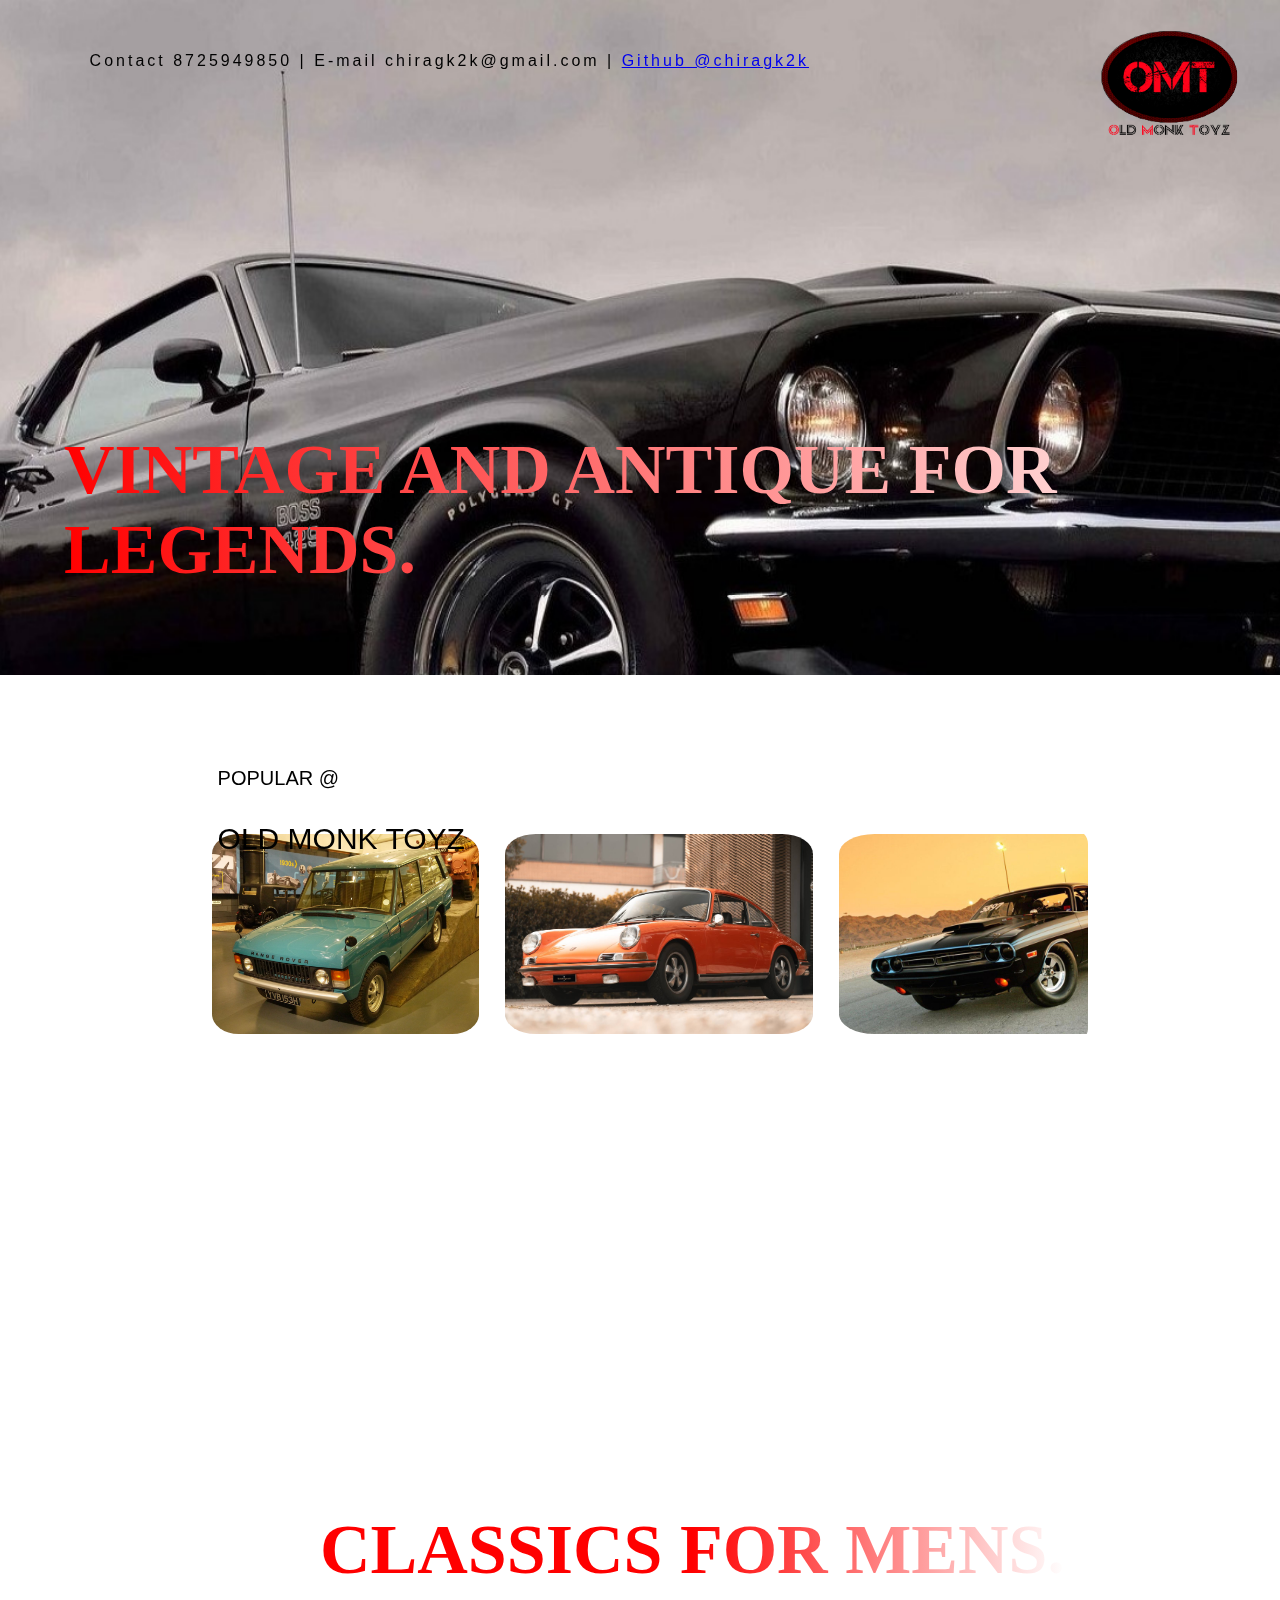
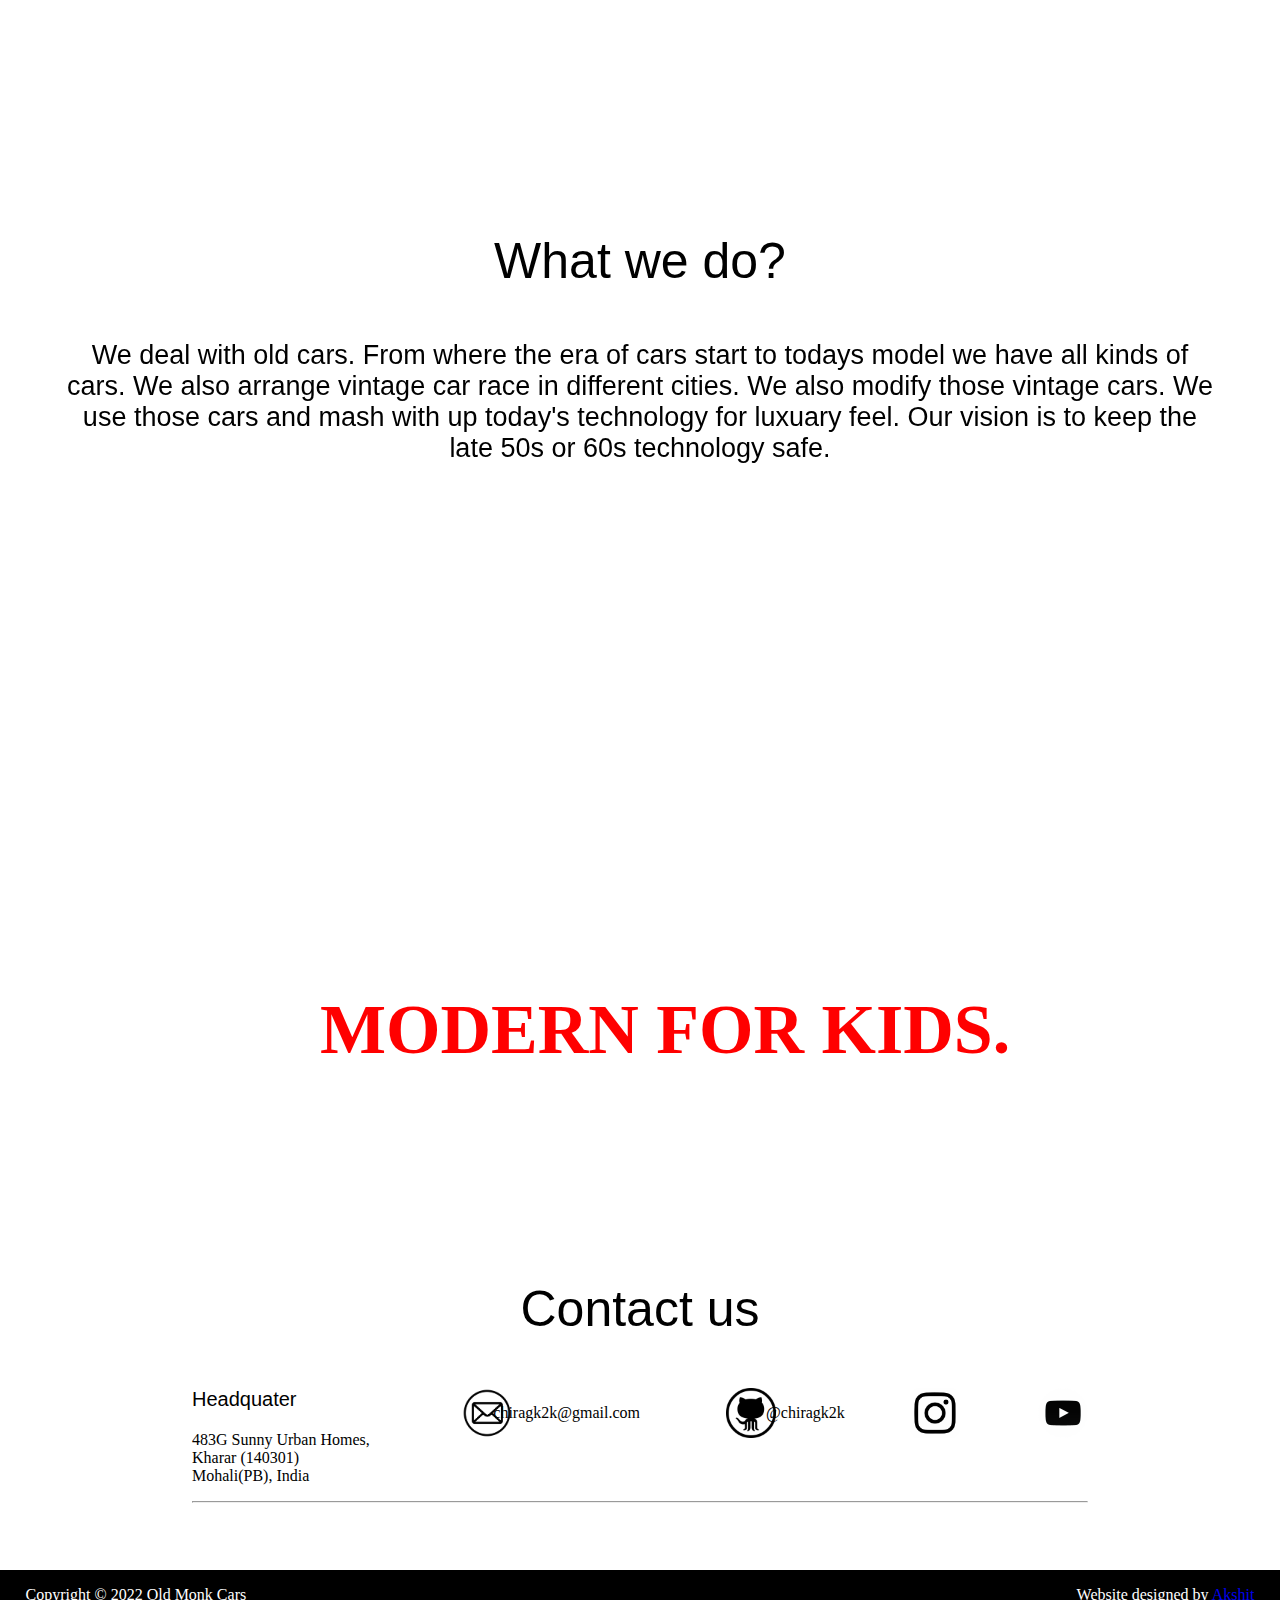
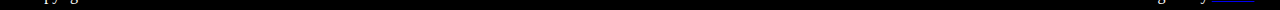
<file: html/index.html>
<!DOCTYPE html>
<html lang="en">
<head>
    <meta charset="UTF-8">
    <meta http-equiv="X-UA-Compatible" content="IE=edge">
    <meta name="viewport" content="width=device-width, initial-scale=1.0">

    <title>Old Monk Toyz</title>
    <link rel="icon" href="../logos/20220612_150528.jpg" type="image/x-icon" />
    <link rel="stylesheet" href="../css/css.css">
</head>

<body>
    <div class="bg1" data-image="../wallpapers/1969-ford-mustang-boss-42-7_1600x0w.jpg" ></div>
   <section> <a href="../html/home.html" class="logo">
        <img src="../logos/20220612_150528.png" alt="Old Monk Toyz" height="110"></a>
   <div class="contact"> <p>      Contact 8725949850  |    E-mail chiragk2k@gmail.com  | <a href="https://github.com/chirag8944" target="_blank" rel="noopener noreferrer"> Github @chiragk2k</a>
   </p></div>
<div class="anurag">
    <p>VINTAGE AND ANTIQUE FOR LEGENDS.</p>
</div></section>


    <section class="bg2">
    <p class="popular">POPULAR @</p>
    <p class="popular2">OLD MONK TOYZ</p>
    <!-- <div class="scrollpopular">
        <div class="scrollpopular2">
        <img class="start" src="../cars/doge challanger.jpg" height="250" alt="">
        <img class="start" src="../wallpapers/1969-ford-mustang-boss-42-7_1600x0w.jpg" alt="" height="250">
        <img class="start" src="../cars/porsche 911.jpg" alt="" height="250">
        <img class="start" src="../cars/range rover 1969.jpg" alt="" height="250">
    </div> -->
    <div class="scroll-container">
        <div class="gridscroll">
          <!-- PLACE YOUR IMG URL HERE -->
          <a href="rangerover.html"><img class="scrolllllll" src="../cars/range rover 1969.jpg" height="200"/></a>
<a href="porsche911.html"> <img  class="scrolllllll" src="../cars/porsche 911.jpg" height="200"/></a>
           <a href="dogechallaner.html"><img class="scrolllllll"src="../cars/doge challanger.jpg" height="200"/></a>
 <a href="astonmartindb4.html"><img  class="scrolllllll"src="../cars/1954-aston-martin-db4_1.jpg" height="200" alt=""></a>           
            <a href="mercedes300sl.html"><img  class="scrolllllll" src="../cars/1954-mercedes-300sl-gullwing-a_1.jpg" height="200" alt=""></a>
            <a href="detomasopanthera.html"><img class="scrolllllll" src="../cars/1972-detomaso-pantera-a.jpg" height="200" alt=""></a>
            <a href="axuransx.html"><img  class="scrolllllll"src="../cars/2005-acura-nsx_1.jpg" height="200" alt=""></a>
            <a href="austinhealey.html"><img  class="scrolllllll"src="../cars/austin-healey-3000.jpg" height="200" alt=""></a>
            <a href="dodgevipergts.html"><img class="scrolllllll" src="../cars/dodge-viper-gts.jpeg" height="200" alt=""></a>
            <a href="ferrari308gts.html"><img  class="scrolllllll"src="../cars/ferrari-308-gts-a.jpg" height="200" alt=""></a>
            <a href="volvo1800s.html"><img class="scrolllllll" src="../cars/gallery-1462570502-1967-volvo-1800s.jpg" height="200" alt=""></a>
            <a href="vwbeetle.html"><img  class="scrolllllll"src="../cars/vw-beetle-a.jpg" height="200" alt=""></a>
            <a href="mclarenf1.html"><img  class="scrolllllll"src="../cars/mclaren-f1.jpg" height="200" alt=""></a>
            <a href="lamborghinimiura.html"><img class="scrolllllll" src="../cars/lsmborghini miura.jpg" height="200" alt=""></a>
        </div>
    </div>
</section>
    <div class="bg1" data-image="../wallpapers/2011 Ford Mustang Shelby GT500 Super Snake 800HP.jpg"></div><div class="anurag2">
        <p>CLASSICS FOR MENS.</p>
    </div>
<section class="huihuihui">
<p class="ourwork">What we do?</p>
<p class="ourworkdef">We deal with old cars. From where the era of cars start to todays model we have all kinds of cars. We also arrange vintage car race in different cities. We also modify those vintage cars. We use those cars and mash with up today's technology for luxuary feel. Our vision is to keep the late 50s or 60s technology safe.</p>

</section>


    <div class="bg1" data-image="../wallpapers/2022-ford-mustang-wi.jpg"></div><div class="anurag3">
        <p>MODERN FOR KIDS.</p>
    </div>
    <section class="aboutus">
        <p class="abous">Contact us</p>
        <div class="links">
            <a href="https://www.youtube.com/channel/UCOvegTRt0ZEDjGUwy4FrcBQ"  target="_blank" rel="noopener noreferrer"><img src="../logos/yt.png" height="50" alt="youtube"></a></div><div class="links2">
            <a href="https://instagram.com/chirag_8944?igshid=YmMyMTA2M2Y=" target="_blank" rel="noopener noreferrer"><img src="../logos/ig.png" height="50" alt="instagram"></a>
            
            
        </div>
        <div class="mails"><img src="../logos/[CITYPNG.COM]Mail Email Address Round Outline Black Icon Transparent Background - 1062x1066.png" alt="Email" height="50"></div>
        <div class="maddress"><p>chiragk2k@gmail.com</p></div>
        <div class="git"><a href="https://github.com/chirag8944" target="_blank" rel="noopener noreferrer"><img src="../logos/github-icon-logo-png-transparent.png" alt="Github" height="50"></a></div>
        <div class="gitaddress"><p>@chiragk2k</p></div>
        <p class="headqu">Headquater</p>
        483G Sunny Urban Homes,
            <div>Kharar (140301)</div>
            Mohali(PB), India
        
        <p class="linelast">
            <hr>
        </p>
        
    </section>
    <footer><p class="copyright">Copyright © 2022 Old Monk Cars</p> <p class="designer">Website designed by 
        
        <a href="https://github.com/akshitkamboz13" target="_blank" rel="noopener noreferrer">Akshit</a></p>
       </footer>

</div>
























</body>



<script src="../cars/js/js1.js"></script>
<script src="../cars/js/js2.js"></script>
<script src="../cars/js/js3.js"></script>

<script>
    var touch = Modernizr.touch;
    $('.bg1').imageScroll({
        imageAttribute: (touch === true) ? 'image-mobile' : 'image' , touch: touch
    });

</script>
</html>
</file>
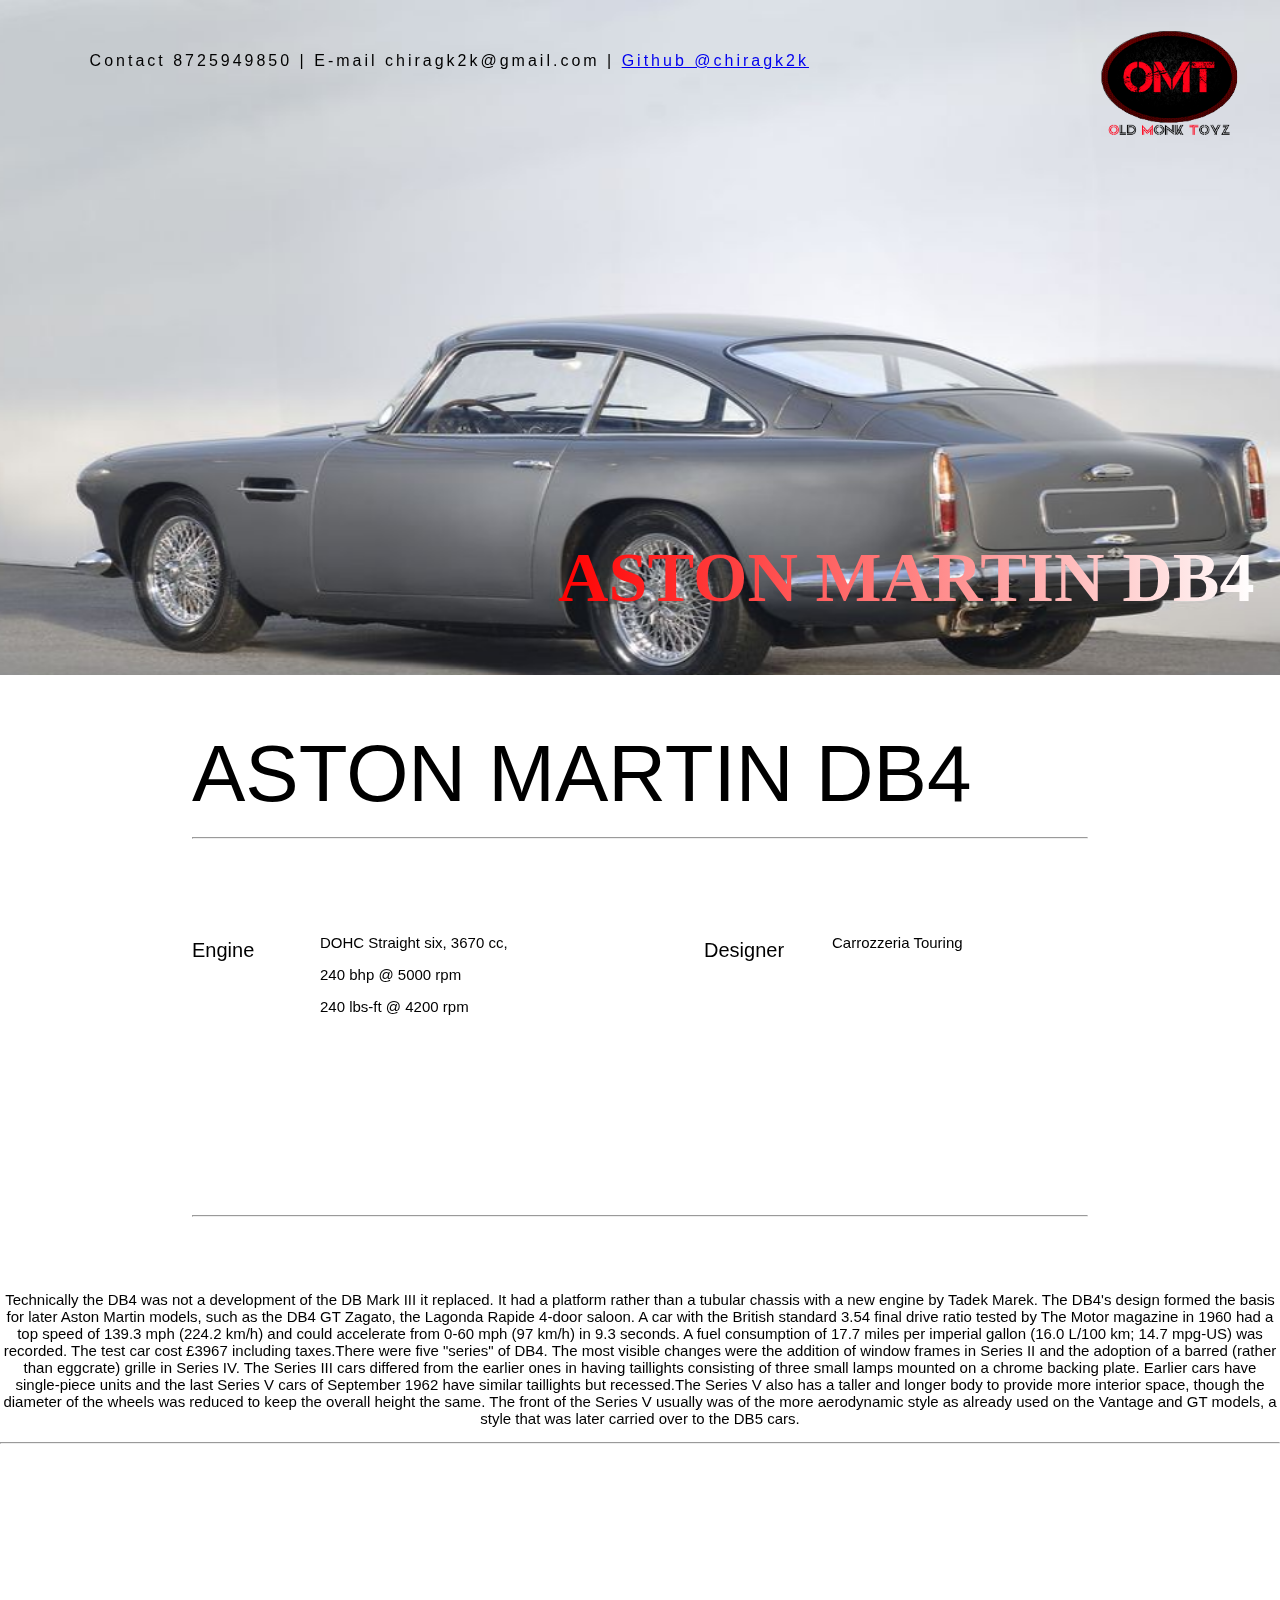
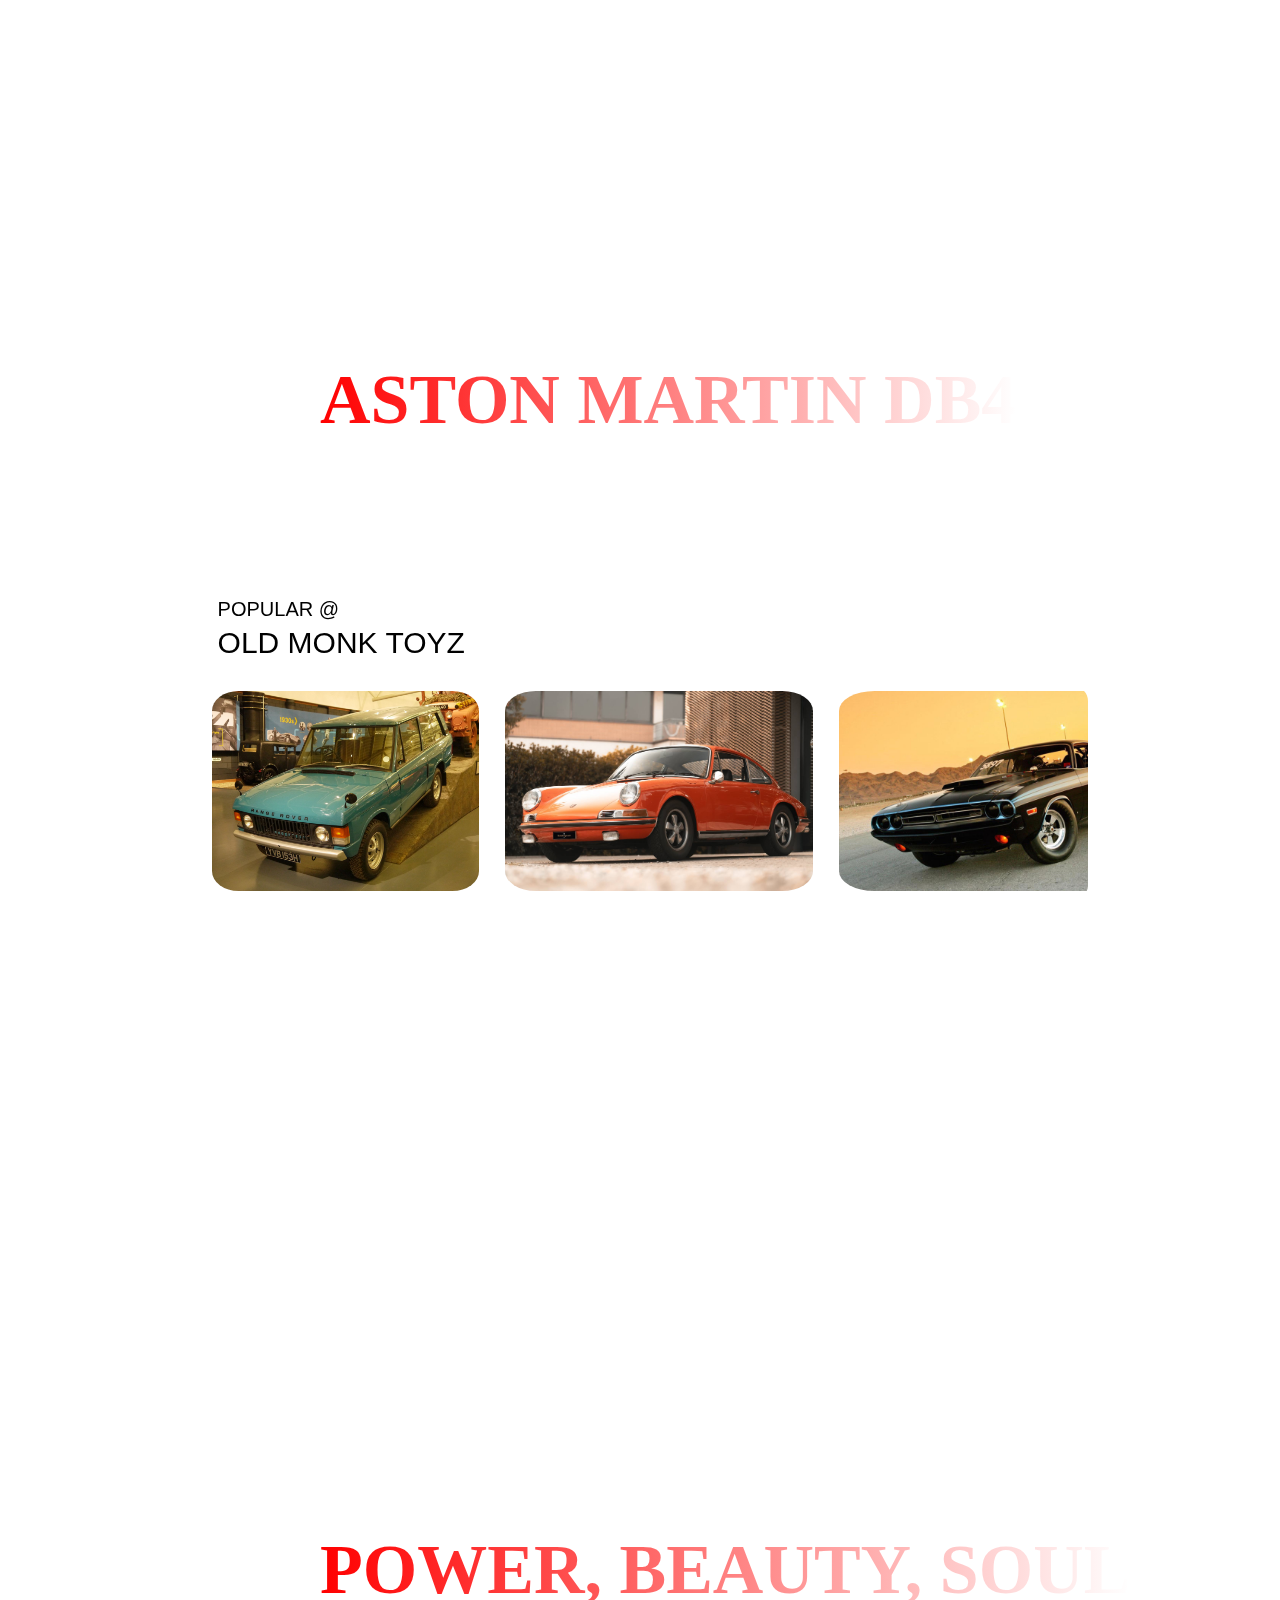
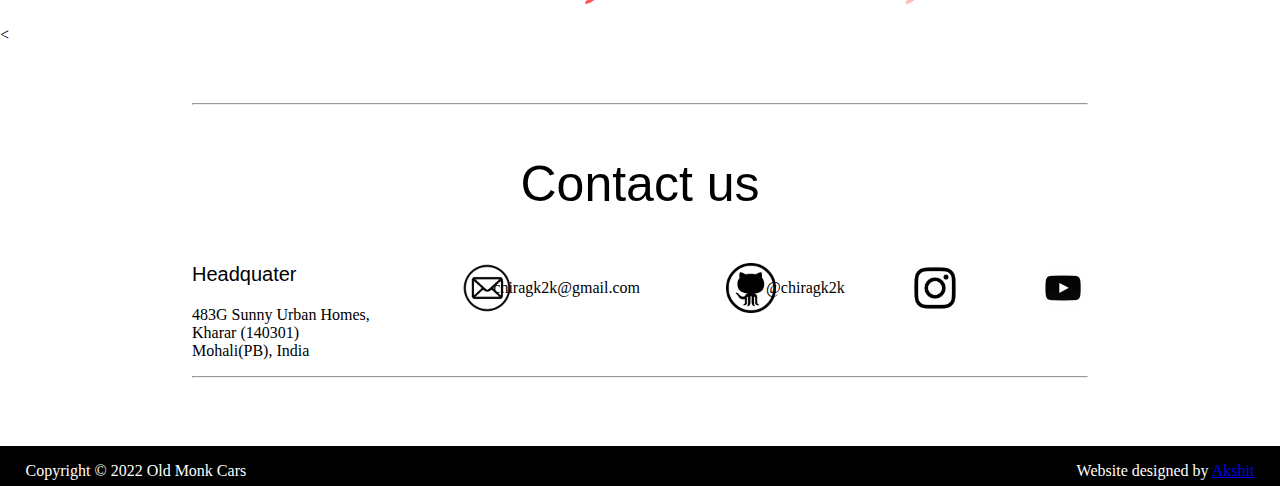
<file: html/astonmartindb4.html>
<!DOCTYPE html>
<html lang="en">
<head>
    <meta charset="UTF-8">
    <meta http-equiv="X-UA-Compatible" content="IE=edge">
    <meta name="viewport" content="width=device-width, initial-scale=1.0">

    <title>ASTON MARTIN DB4</title>
    <link rel="icon" href="../logos/20220612_150528.jpg" type="image/x-icon" />
    <link rel="stylesheet" href="../css/aston.css">
</head>

<body>
    <div class="bg1" data-image="../cars/1954-aston-martin-db4_1.jpg" ></div>
   <section> <a href="../html/home.html" class="logo">
        <img src="../logos/20220612_150528.png" alt="Old Monk Toyz" height="110"></a>
   <div class="contact"> <p>      Contact 8725949850  |    E-mail chiragk2k@gmail.com  | <a href="https://github.com/chirag8944" target="_blank" rel="noopener noreferrer"> Github @chiragk2k</a>
   </p></div>
<div class="anurag">
    <p>ASTON MARTIN DB4</p>
</div></section>

    <section class="bg2"><hr>
        <p class="carname">ASTON MARTIN DB4</p>
        <br><br><br><br>
        <p class="enginedet">Engine</p>
    <div class="enginede">
       <p> DOHC Straight six, 3670 cc,</p>
       <p>  240 bhp @ 5000 rpm</p>
       <p>	 240 lbs-ft @ 4200 rpm</p>
    </div>
    <p class="Designedet">Designer</p>
    <div class="Designede"><p>	Carrozzeria Touring</p>

    

    </div>

<br><br><br><br><br><br><br><br><br><br><br><br><br><br><br><br><hr>
    
    </section><div>
    <p class="detail">Technically the DB4 was not a development of the DB Mark III it replaced. It had a platform rather than a tubular chassis with a new engine by Tadek Marek. The DB4's design formed the basis for later Aston Martin models, such as the DB4 GT Zagato, the Lagonda Rapide 4-door saloon. 
        A car with the British standard 3.54 final drive ratio tested by The Motor magazine in 1960 had a top speed of 139.3 mph (224.2 km/h) and could accelerate from 0-60 mph (97 km/h) in 9.3 seconds. A fuel consumption of 17.7 miles per imperial gallon (16.0 L/100 km; 14.7 mpg‑US) was recorded. The test car cost £3967 including taxes.There were five "series" of DB4. The most visible changes were the addition of window frames in Series II and the adoption of a barred (rather than eggcrate) grille in Series IV. The Series III cars differed from the earlier ones in having taillights consisting of three small lamps mounted on a chrome backing plate. Earlier cars have single-piece units and the last Series V cars of September 1962 have similar taillights but recessed.The Series V also has a taller and longer body to provide more interior space, though the diameter of the wheels was reduced to keep the overall height the same. The front of the Series V usually was of the more aerodynamic style as already used on the Vantage and GT models, a style that was later carried over to the DB5 cars.


    </p></div>
    <hr>
    <div class="bg1" data-image="../cars/1954-aston-martin-db4_1.jpg"></div><div class="anurag3">
        <p>ASTON MARTIN DB4</a>
    </div>
    <section class="bg2">
        <p class="popular">POPULAR @</p><br>
        <p class="popular2">OLD MONK TOYZ</p><br><br><br><br><br>
        <!-- <div class="scrollpopular">
            <div class="scrollpopular2">
            <img class="start" src="../cars/doge challanger.jpg" height="250" alt="">
            <img class="start" src="../wallpapers/1969-ford-mustang-boss-42-7_1600x0w.jpg" alt="" height="250">
            <img class="start" src="../cars/porsche 911.jpg" alt="" height="250">
            <img class="start" src="../cars/range rover 1969.jpg" alt="" height="250">
        </div> -->
        <div class="scroll-container">
            <div class="gridscroll">
              <!-- PLACE YOUR IMG URL HERE -->
              <a href="rangerover.html"><img class="scrolllllll" src="../cars/range rover 1969.jpg" height="200"/></a>
    <a href="porsche911.html"> <img  class="scrolllllll" src="../cars/porsche 911.jpg" height="200"/></a>
               <a href="dogechallaner.html"><img class="scrolllllll"src="../cars/doge challanger.jpg" height="200"/></a>
     <a href="astonmartindb4.html"><img  class="scrolllllll"src="../cars/1954-aston-martin-db4_1.jpg" height="200" alt=""></a>           
                <a href="mercedes300sl.html"><img  class="scrolllllll" src="../cars/1954-mercedes-300sl-gullwing-a_1.jpg" height="200" alt=""></a>
                <a href="detomasopanthera.html"><img class="scrolllllll" src="../cars/1972-detomaso-pantera-a.jpg" height="200" alt=""></a>
                <a href="axuransx.html"><img  class="scrolllllll"src="../cars/2005-acura-nsx_1.jpg" height="200" alt=""></a>
                <a href="austinhealey.html"><img  class="scrolllllll"src="../cars/austin-healey-3000.jpg" height="200" alt=""></a>
                <a href="dodgevipergts.html"><img class="scrolllllll" src="../cars/dodge-viper-gts.jpeg" height="200" alt=""></a>
                <a href="ferrari308gts.html"><img  class="scrolllllll"src="../cars/ferrari-308-gts-a.jpg" height="200" alt=""></a>
                <a href="volvo1800s.html"><img class="scrolllllll" src="../cars/gallery-1462570502-1967-volvo-1800s.jpg" height="200" alt=""></a>
                <a href="vwbeetle.html"><img  class="scrolllllll"src="../cars/vw-beetle-a.jpg" height="200" alt=""></a>
                <a href="mclarenf1.html"><img  class="scrolllllll"src="../cars/mclaren-f1.jpg" height="200" alt=""></a>
                <a href="lamborghinimiura.html"><img class="scrolllllll" src="../cars/lsmborghini miura.jpg" height="200" alt=""></a>
            </div>
        </div>
    </section>
        <div class="bg1" data-image="../wallpapers/2011 Ford Mustang Shelby GT500 Super Snake 800HP.jpg"></div><div class="anurag2">
            <p>POWER, BEAUTY, SOUL </p>
           
        </div><
    <section class="aboutus"><hr>
        <p class="abous">Contact us</p>
        <div class="links">
            <a href="https://www.youtube.com/channel/UCOvegTRt0ZEDjGUwy4FrcBQ"  target="_blank" rel="noopener noreferrer"><img src="../logos/yt.png" height="50" alt="youtube"></a></div><div class="links2">
            <a href="https://instagram.com/chirag_8944?igshid=YmMyMTA2M2Y=" target="_blank" rel="noopener noreferrer"><img src="../logos/ig.png" height="50" alt="instagram"></a>
            
            
        </div>
        <div class="mails"><img src="../logos/[CITYPNG.COM]Mail Email Address Round Outline Black Icon Transparent Background - 1062x1066.png" alt="Email" height="50"></div>
        <div class="maddress"><p>chiragk2k@gmail.com</p></div>
        <div class="git"><a href="https://github.com/chirag8944" target="_blank" rel="noopener noreferrer"><img src="../logos/github-icon-logo-png-transparent.png" alt="Github" height="50"></a></div>
        <div class="gitaddress"><p>@chiragk2k</p></div>
        <p class="headqu">Headquater</p>
        483G Sunny Urban Homes,
            <div>Kharar (140301)</div>
            Mohali(PB), India
        
        <p class="linelast">
            <hr>
        </p>
        
    </section>
<footer>
    
    <p class="copyright">Copyright © 2022 Old Monk Cars</p> <p class="designer">Website designed by         <a href="https://github.com/akshitkamboz13" target="_blank" rel="noopener noreferrer">Akshit</a></p>
   
   </footer>

</div>

</body>



<script src="../cars/js/js1.js"></script>
<script src="../cars/js/js2.js"></script>
<script src="../cars/js/js3.js"></script>

<script>
var touch = Modernizr.touch;
$('.bg1').imageScroll({
    imageAttribute: (touch === true) ? 'image-mobile' : 'image' , touch: touch
});

</script>
</html>
</file>
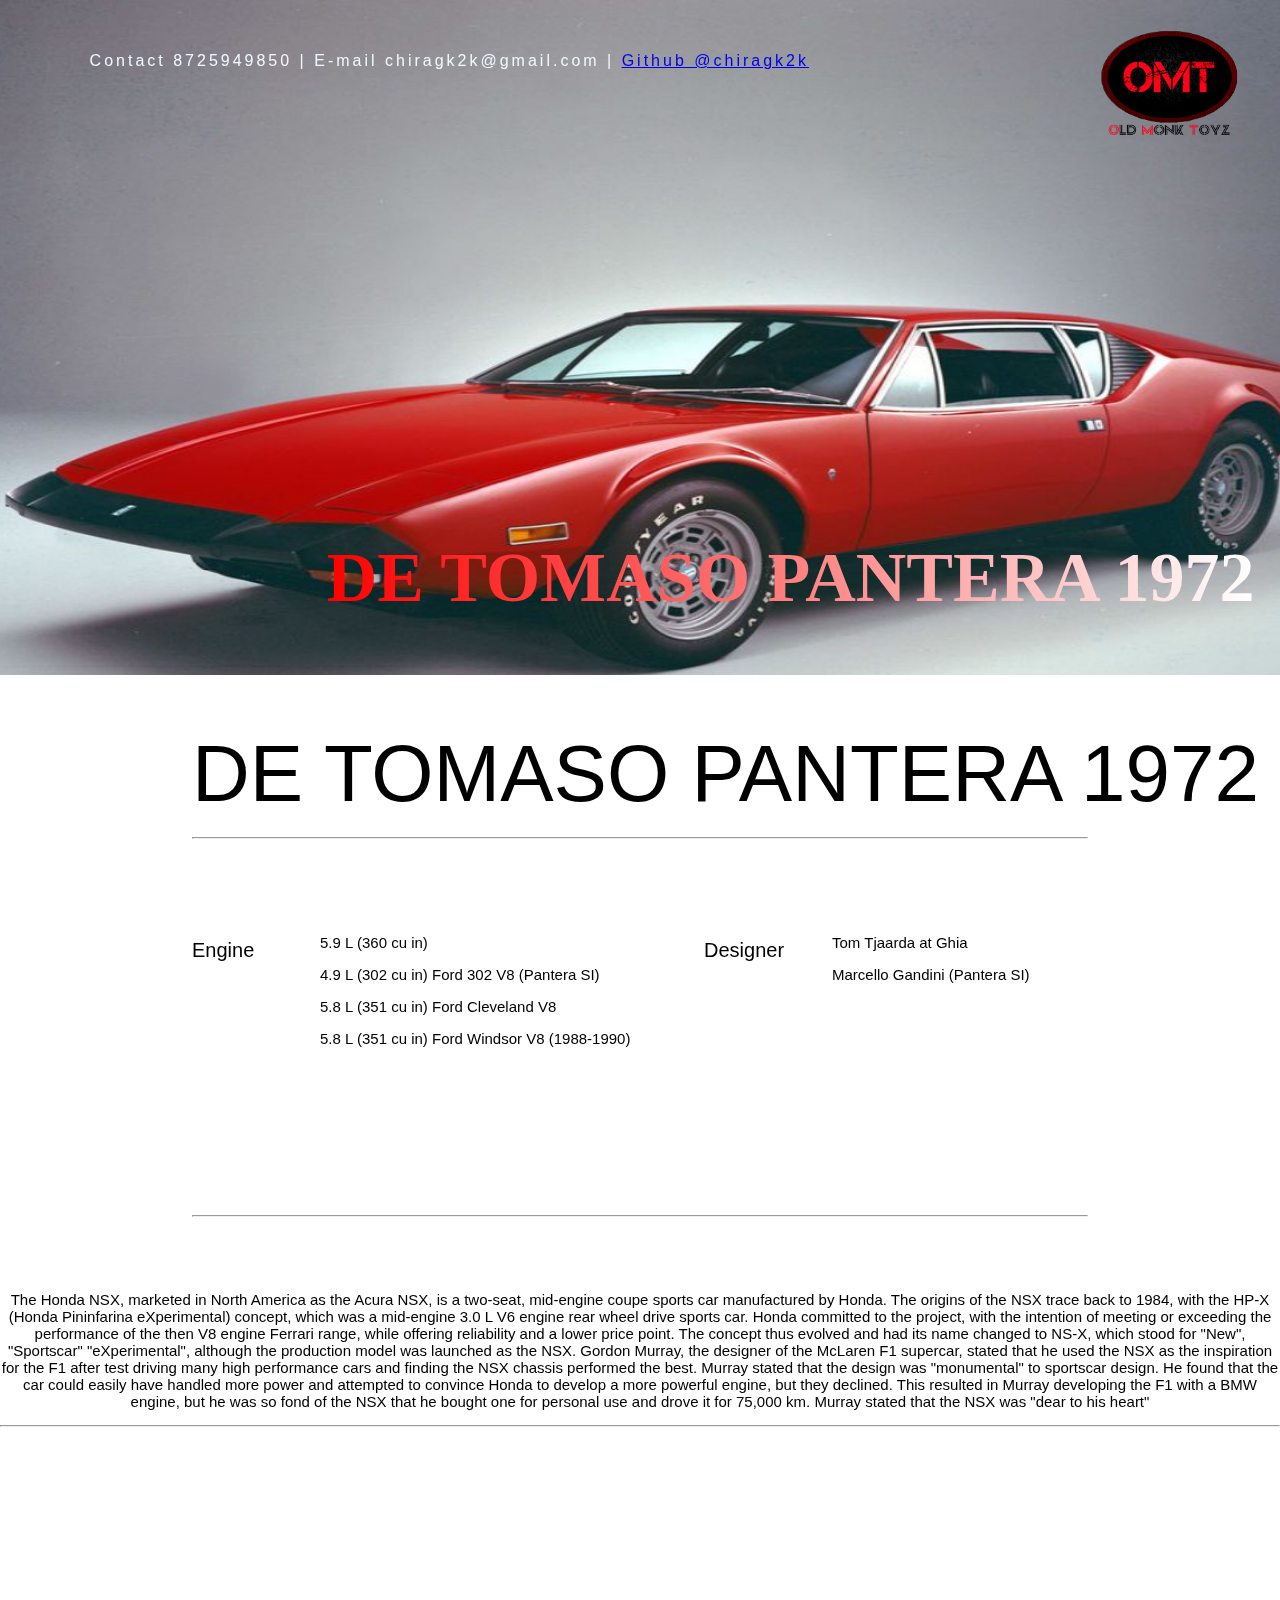
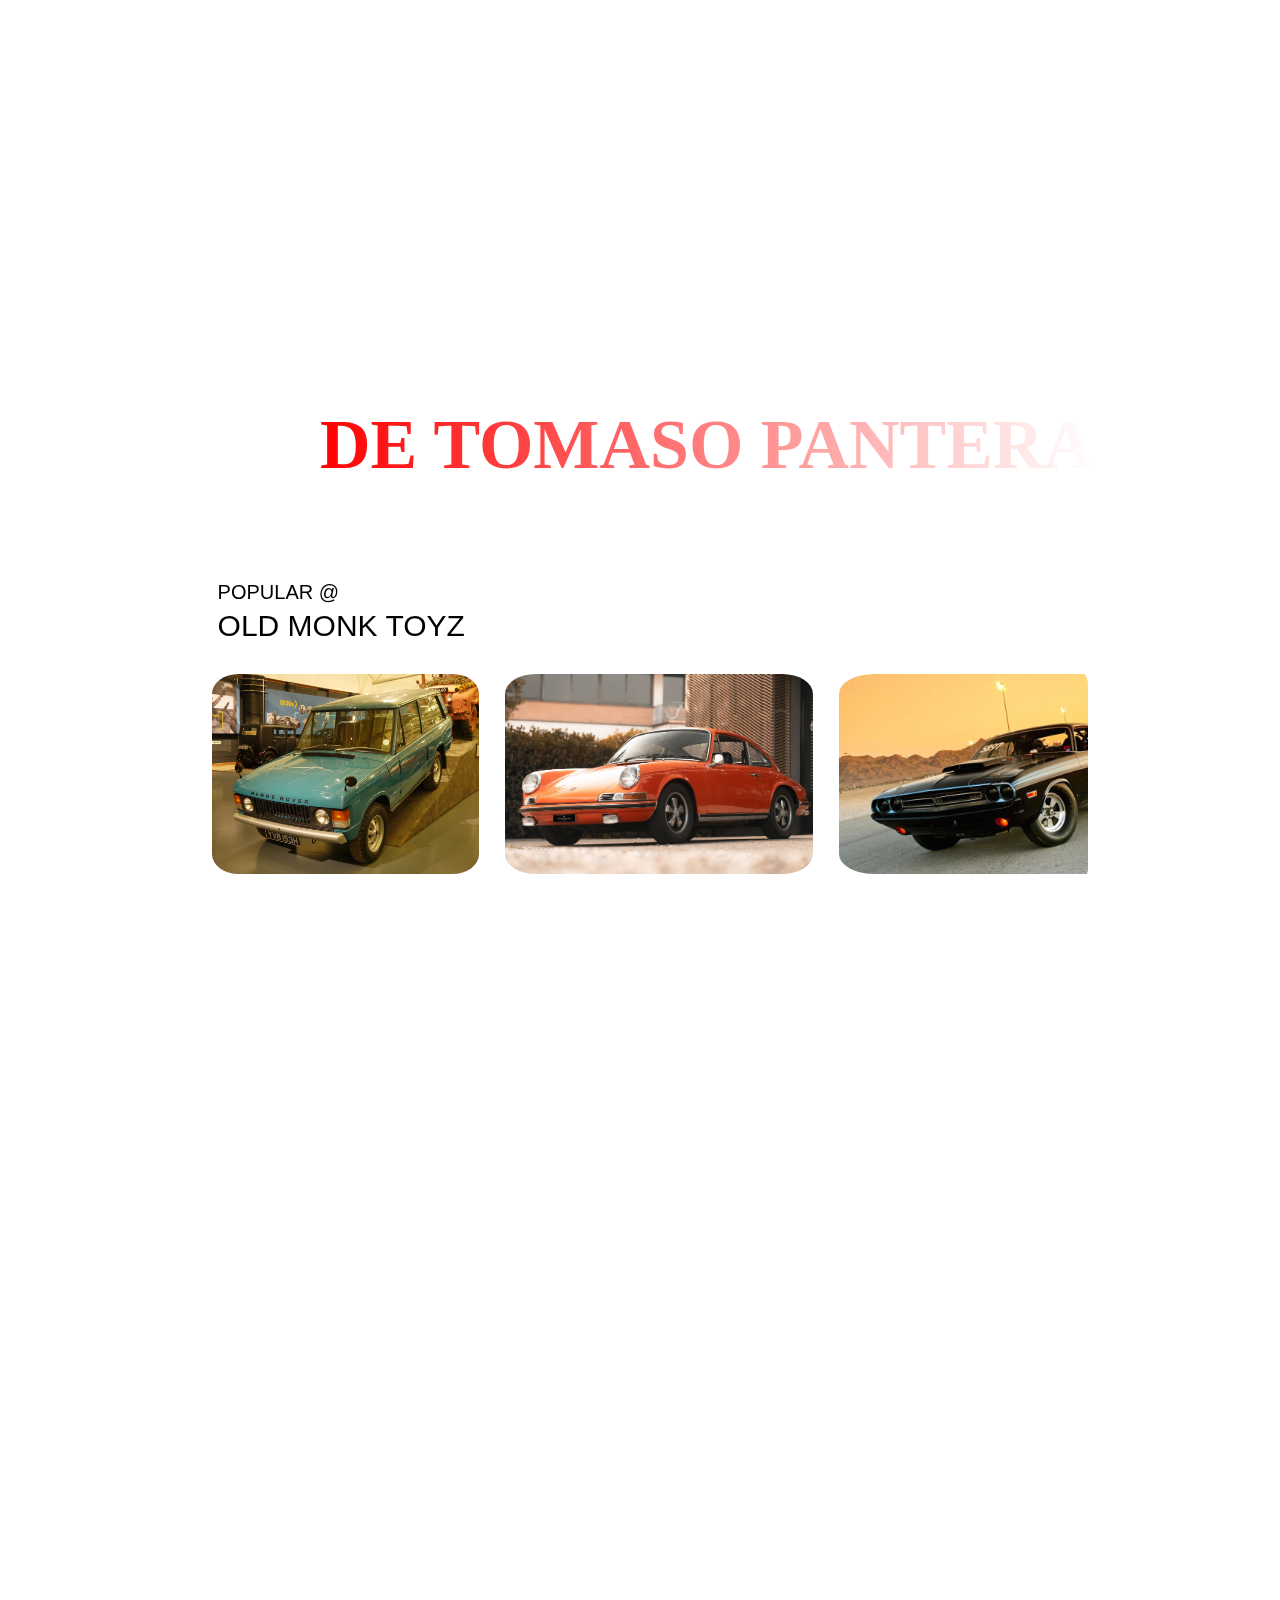
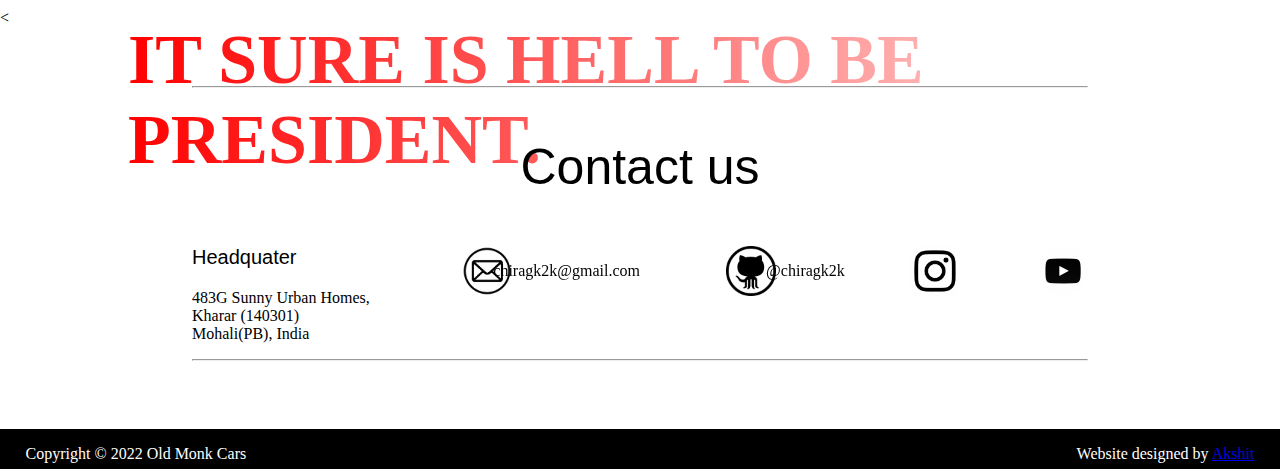
<file: html/axuransx.html>
<!DOCTYPE html>
<html lang="en">
<head>
    <meta charset="UTF-8">
    <meta http-equiv="X-UA-Compatible" content="IE=edge">
    <meta name="viewport" content="width=device-width, initial-scale=1.0">

    <title>DE TOMASO PANTERA 1972</title>
    <link rel="icon" href="../logos/20220612_150528.jpg" type="image/x-icon" />
    <link rel="stylesheet" href="../css/detpan.css">
</head>

<body>
    <div class="bg1" data-image="../cars/1972-detomaso-pantera-a.jpg" ></div>
   <section> <a href="../html/home.html" class="logo">
        <img src="../logos/20220612_150528.png" alt="Old Monk Toyz" height="110"></a>
   <div class="contact"> <p>      Contact 8725949850  |    E-mail chiragk2k@gmail.com  | <a href="https://github.com/chirag8944" target="_blank" rel="noopener noreferrer"> Github @chiragk2k</a>
   </p></div>
<div class="anurag">
    <p>DE TOMASO PANTERA 1972</p>
</div></section>

    <section class="bg2"><hr>
        <p class="carname">DE TOMASO PANTERA 1972</p>
        <br><br><br><br>
        <p class="enginedet">Engine</p>
    <div class="enginede">
      
       <p>	

        5.9 L (360 cu in)</p>
       <p>	  4.9 L (302 cu in) Ford 302 V8 (Pantera SI)</p>
       <p>5.8 L (351 cu in) Ford Cleveland V8</p>
       <p>5.8 L (351 cu in) Ford Windsor V8 (1988-1990)</p>
    </div>
    <p class="Designedet">Designer</p>
    <div class="Designede"><p>Tom Tjaarda at Ghia</p>
        <p>Marcello Gandini (Pantera SI)</p>

    

    </div>

<br><br><br><br><br><br><br><br><br><br><br><br><br><br><br><br><hr>
    
    </section><div>
    <p class="detail">The Honda NSX, marketed in North America as the Acura NSX, is a two-seat, mid-engine coupe sports car manufactured by Honda.

        The origins of the NSX trace back to 1984, with the HP-X (Honda Pininfarina eXperimental) concept, which was a mid-engine 3.0 L V6 engine rear wheel drive sports car. Honda committed to the project, with the intention of meeting or exceeding the performance of the then V8 engine Ferrari range, while offering reliability and a lower price point. The concept thus evolved and had its name changed to NS-X, which stood for "New", "Sportscar" "eXperimental", although the production model was launched as the NSX.
        
        Gordon Murray, the designer of the McLaren F1 supercar, stated that he used the NSX as the inspiration for the F1 after test driving many high performance cars and finding the NSX chassis performed the best. Murray stated that the design was "monumental" to sportscar design. He found that the car could easily have handled more power and attempted to convince Honda to develop a more powerful engine, but they declined. This resulted in Murray developing the F1 with a BMW engine, but he was so fond of the NSX that he bought one for personal use and drove it for 75,000 km. Murray stated that the NSX was "dear to his heart"</p></div>
    <hr>
    <div class="bg1" data-image="../cars/1972-detomaso-pantera-a.jpg"></div><div class="anurag3">
        <p>DE TOMASO PANTERA</a>
    </div>
    <section class="bg2">
        <p class="popular">POPULAR @</p><br>
        <p class="popular2">OLD MONK TOYZ</p><br><br><br><br><br>
        <!-- <div class="scrollpopular">
            <div class="scrollpopular2">
            <img class="start" src="../cars/doge challanger.jpg" height="250" alt="">
            <img class="start" src="../wallpapers/1969-ford-mustang-boss-42-7_1600x0w.jpg" alt="" height="250">
            <img class="start" src="../cars/porsche 911.jpg" alt="" height="250">
            <img class="start" src="../cars/range rover 1969.jpg" alt="" height="250">
        </div> -->
        <div class="scroll-container">
            <div class="gridscroll">
              <!-- PLACE YOUR IMG URL HERE -->
              <a href="rangerover.html"><img class="scrolllllll" src="../cars/range rover 1969.jpg" height="200"/></a>
    <a href="porsche911.html"> <img  class="scrolllllll" src="../cars/porsche 911.jpg" height="200"/></a>
               <a href="dogechallaner.html"><img class="scrolllllll"src="../cars/doge challanger.jpg" height="200"/></a>
     <a href="astonmartindb4.html"><img  class="scrolllllll"src="../cars/1954-aston-martin-db4_1.jpg" height="200" alt=""></a>           
                <a href="mercedes300sl.html"><img  class="scrolllllll" src="../cars/1954-mercedes-300sl-gullwing-a_1.jpg" height="200" alt=""></a>
                <a href="detomasopanthera.html"><img class="scrolllllll" src="../cars/1972-detomaso-pantera-a.jpg" height="200" alt=""></a>
                <a href="axuransx.html"><img  class="scrolllllll"src="../cars/2005-acura-nsx_1.jpg" height="200" alt=""></a>
                <a href="austinhealey.html"><img  class="scrolllllll"src="../cars/austin-healey-3000.jpg" height="200" alt=""></a>
                <a href="dodgevipergts.html"><img class="scrolllllll" src="../cars/dodge-viper-gts.jpeg" height="200" alt=""></a>
                <a href="ferrari308gts.html"><img  class="scrolllllll"src="../cars/ferrari-308-gts-a.jpg" height="200" alt=""></a>
                <a href="volvo1800s.html"><img class="scrolllllll" src="../cars/gallery-1462570502-1967-volvo-1800s.jpg" height="200" alt=""></a>
                <a href="vwbeetle.html"><img  class="scrolllllll"src="../cars/vw-beetle-a.jpg" height="200" alt=""></a>
                <a href="mclarenf1.html"><img  class="scrolllllll"src="../cars/mclaren-f1.jpg" height="200" alt=""></a>
                <a href="lamborghinimiura.html"><img class="scrolllllll" src="../cars/lsmborghini miura.jpg" height="200" alt=""></a>
            </div>
        </div>
    </section>
        <div class="bg1" data-image="../wallpapers/2011 Ford Mustang Shelby GT500 Super Snake 800HP.jpg"></div><div class="anurag2">
            <p>IT SURE IS HELL TO BE PRESIDENT. </p>
           
        </div><
    <section class="aboutus"><hr>
        <p class="abous">Contact us</p>
        <div class="links">
            <a href="https://www.youtube.com/channel/UCOvegTRt0ZEDjGUwy4FrcBQ"  target="_blank" rel="noopener noreferrer"><img src="../logos/yt.png" height="50" alt="youtube"></a></div><div class="links2">
            <a href="https://instagram.com/chirag_8944?igshid=YmMyMTA2M2Y=" target="_blank" rel="noopener noreferrer"><img src="../logos/ig.png" height="50" alt="instagram"></a>
            
            
        </div>
        <div class="mails"><img src="../logos/[CITYPNG.COM]Mail Email Address Round Outline Black Icon Transparent Background - 1062x1066.png" alt="Email" height="50"></div>
        <div class="maddress"><p>chiragk2k@gmail.com</p></div>
        <div class="git"><a href="https://github.com/chirag8944" target="_blank" rel="noopener noreferrer"><img src="../logos/github-icon-logo-png-transparent.png" alt="Github" height="50"></a></div>
        <div class="gitaddress"><p>@chiragk2k</p></div>
        <p class="headqu">Headquater</p>
        483G Sunny Urban Homes,
            <div>Kharar (140301)</div>
            Mohali(PB), India
        
        <p class="linelast">
            <hr>
        </p>
        
    </section>
<footer>
    
    <p class="copyright">Copyright © 2022 Old Monk Cars</p> <p class="designer">Website designed by         <a href="https://github.com/akshitkamboz13" target="_blank" rel="noopener noreferrer">Akshit</a></p>
   
   </footer>

</div>

</body>



<script src="../cars/js/js1.js"></script>
<script src="../cars/js/js2.js"></script>
<script src="../cars/js/js3.js"></script>

<script>
var touch = Modernizr.touch;
$('.bg1').imageScroll({
    imageAttribute: (touch === true) ? 'image-mobile' : 'image' , touch: touch
});

</script>
</html>
</file>
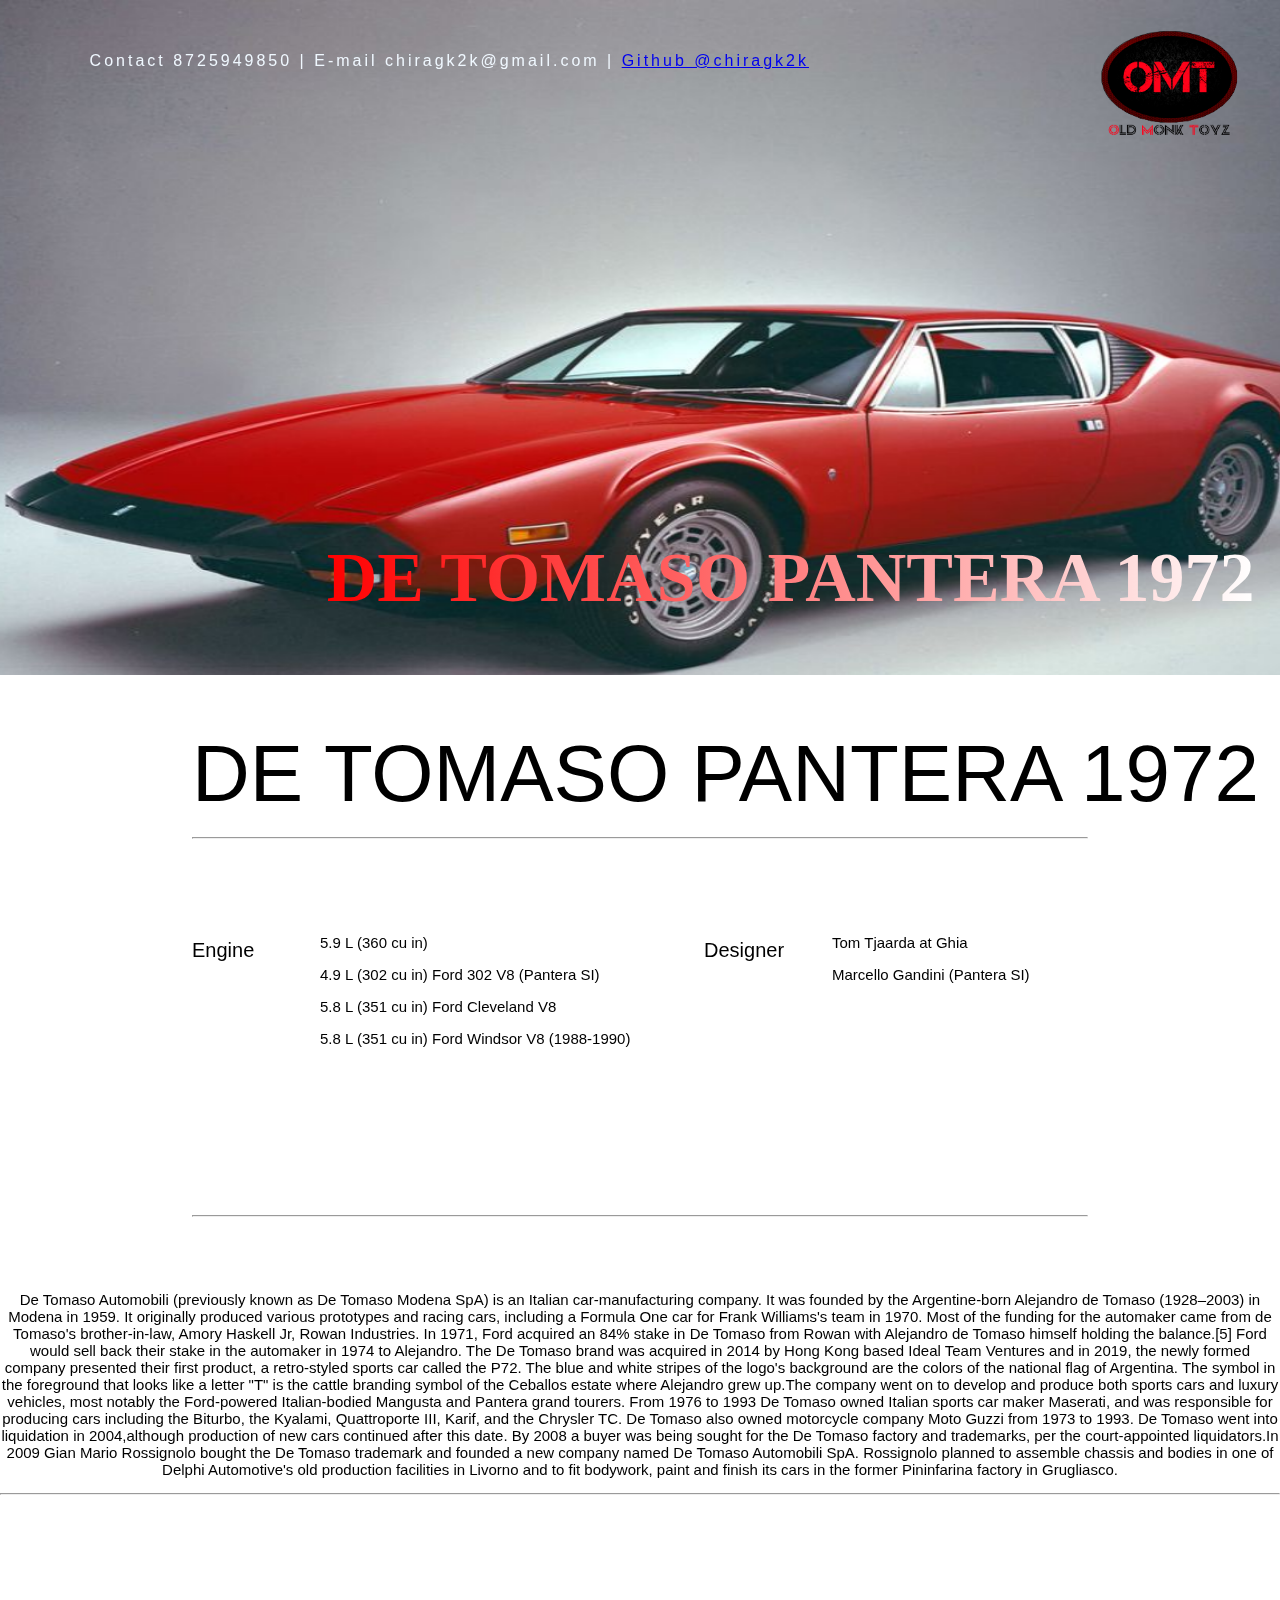
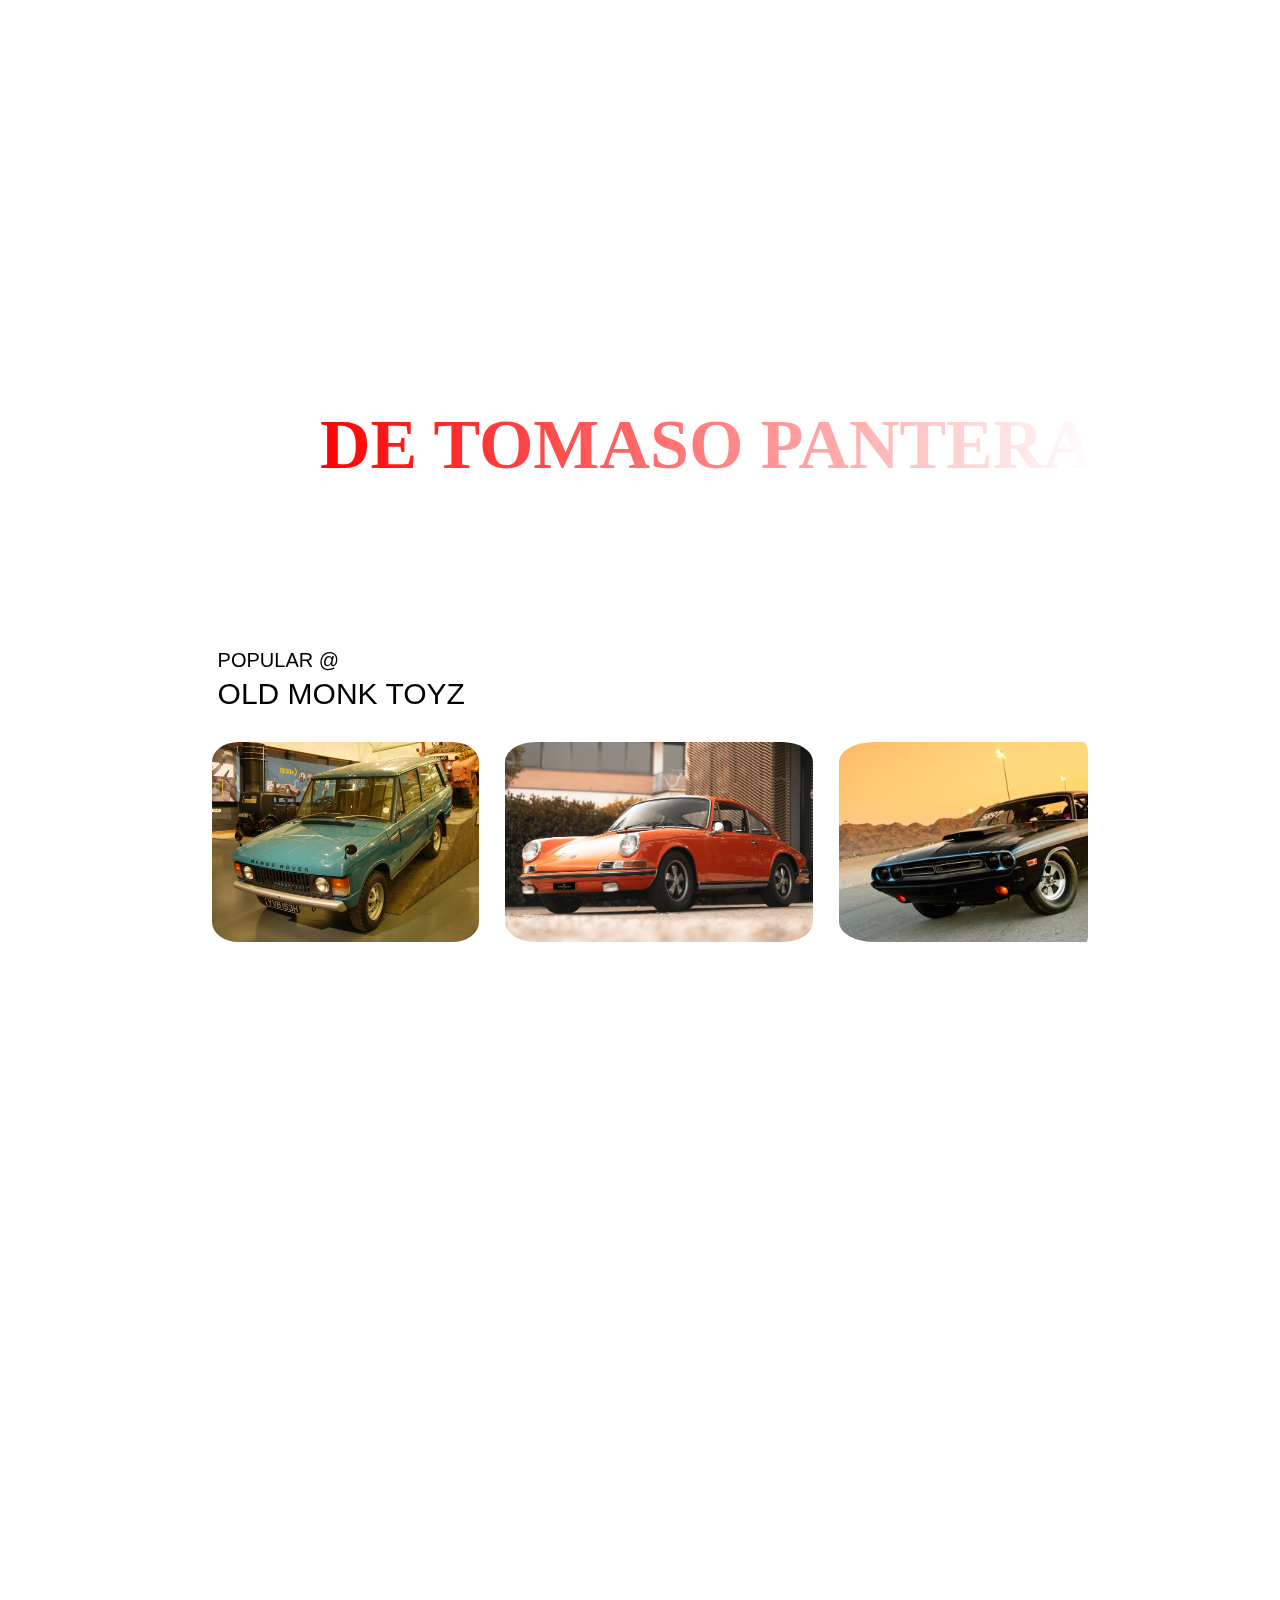
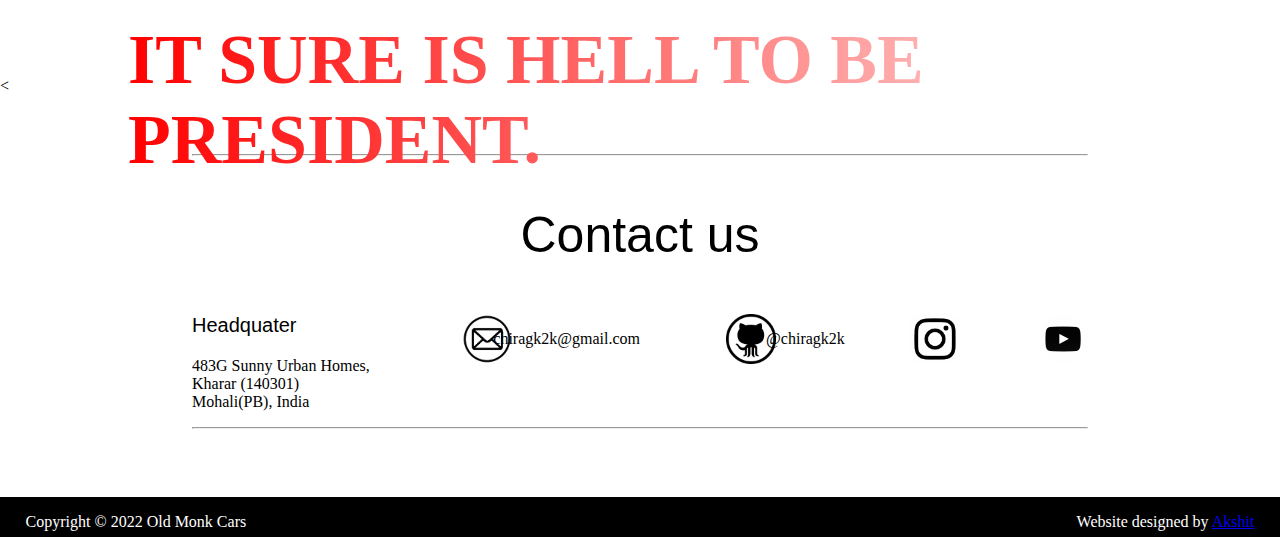
<file: html/detomasopanthera.html>
<!DOCTYPE html>
<html lang="en">
<head>
    <meta charset="UTF-8">
    <meta http-equiv="X-UA-Compatible" content="IE=edge">
    <meta name="viewport" content="width=device-width, initial-scale=1.0">

    <title>DE TOMASO PANTERA 1972</title>
    <link rel="icon" href="../logos/20220612_150528.jpg" type="image/x-icon" />
    <link rel="stylesheet" href="../css/detpan.css">
</head>

<body>
    <div class="bg1" data-image="../cars/1972-detomaso-pantera-a.jpg" ></div>
   <section> <a href="../html/home.html" class="logo">
        <img src="../logos/20220612_150528.png" alt="Old Monk Toyz" height="110"></a>
   <div class="contact"> <p>      Contact 8725949850  |    E-mail chiragk2k@gmail.com  | <a href="https://github.com/chirag8944" target="_blank" rel="noopener noreferrer"> Github @chiragk2k</a>
   </p></div>
<div class="anurag">
    <p>DE TOMASO PANTERA 1972</p>
</div></section>

    <section class="bg2"><hr>
        <p class="carname">DE TOMASO PANTERA 1972</p>
        <br><br><br><br>
        <p class="enginedet">Engine</p>
    <div class="enginede">
      
       <p>	

        5.9 L (360 cu in)</p>
       <p>	  4.9 L (302 cu in) Ford 302 V8 (Pantera SI)</p>
       <p>5.8 L (351 cu in) Ford Cleveland V8</p>
       <p>5.8 L (351 cu in) Ford Windsor V8 (1988-1990)</p>
    </div>
    <p class="Designedet">Designer</p>
    <div class="Designede"><p>Tom Tjaarda at Ghia</p>
        <p>Marcello Gandini (Pantera SI)</p>

    

    </div>

<br><br><br><br><br><br><br><br><br><br><br><br><br><br><br><br><hr>
    
    </section><div>
    <p class="detail">De Tomaso Automobili (previously known as De Tomaso Modena SpA) is an Italian car-manufacturing company. It was founded by the Argentine-born Alejandro de Tomaso (1928–2003) in Modena in 1959. It originally produced various prototypes and racing cars, including a Formula One car for Frank Williams's team in 1970. Most of the funding for the automaker came from de Tomaso's brother-in-law, Amory Haskell Jr, Rowan Industries. In 1971, Ford acquired an 84% stake in De Tomaso from Rowan with Alejandro de Tomaso himself holding the balance.[5] Ford would sell back their stake in the automaker in 1974 to Alejandro. The De Tomaso brand was acquired in 2014 by Hong Kong based Ideal Team Ventures and in 2019, the newly formed company presented their first product, a retro-styled sports car called the P72. The blue and white stripes of the logo's background are the colors of the national flag of Argentina. The symbol in the foreground that looks like a letter "T" is the cattle branding symbol of the Ceballos estate where Alejandro grew up.The company went on to develop and produce both sports cars and luxury vehicles, most notably the Ford-powered Italian-bodied Mangusta and Pantera grand tourers. From 1976 to 1993 De Tomaso owned Italian sports car maker Maserati, and was responsible for producing cars including the Biturbo, the Kyalami, Quattroporte III, Karif, and the Chrysler TC. De Tomaso also owned motorcycle company Moto Guzzi from 1973 to 1993. De Tomaso went into liquidation in 2004,although production of new cars continued after this date. By 2008 a buyer was being sought for the De Tomaso factory and trademarks, per the court-appointed liquidators.In 2009 Gian Mario Rossignolo bought the De Tomaso trademark and founded a new company named De Tomaso Automobili SpA. Rossignolo planned to assemble chassis and bodies in one of Delphi Automotive's old production facilities in Livorno and to fit bodywork, paint and finish its cars in the former Pininfarina factory in Grugliasco.
    </p></div>
    <hr>
    <div class="bg1" data-image="../cars/1972-detomaso-pantera-a.jpg"></div><div class="anurag3">
        <p>DE TOMASO PANTERA</a>
    </div>
    <section class="bg2">
        <p class="popular">POPULAR @</p><br>
        <p class="popular2">OLD MONK TOYZ</p><br><br><br><br><br>
        <!-- <div class="scrollpopular">
            <div class="scrollpopular2">
            <img class="start" src="../cars/doge challanger.jpg" height="250" alt="">
            <img class="start" src="../wallpapers/1969-ford-mustang-boss-42-7_1600x0w.jpg" alt="" height="250">
            <img class="start" src="../cars/porsche 911.jpg" alt="" height="250">
            <img class="start" src="../cars/range rover 1969.jpg" alt="" height="250">
        </div> -->
        <div class="scroll-container">
            <div class="gridscroll">
              <!-- PLACE YOUR IMG URL HERE -->
              <a href="rangerover.html"><img class="scrolllllll" src="../cars/range rover 1969.jpg" height="200"/></a>
    <a href="porsche911.html"> <img  class="scrolllllll" src="../cars/porsche 911.jpg" height="200"/></a>
               <a href="dogechallaner.html"><img class="scrolllllll"src="../cars/doge challanger.jpg" height="200"/></a>
     <a href="astonmartindb4.html"><img  class="scrolllllll"src="../cars/1954-aston-martin-db4_1.jpg" height="200" alt=""></a>           
                <a href="mercedes300sl.html"><img  class="scrolllllll" src="../cars/1954-mercedes-300sl-gullwing-a_1.jpg" height="200" alt=""></a>
                <a href="detomasopanthera.html"><img class="scrolllllll" src="../cars/1972-detomaso-pantera-a.jpg" height="200" alt=""></a>
                <a href="axuransx.html"><img  class="scrolllllll"src="../cars/2005-acura-nsx_1.jpg" height="200" alt=""></a>
                <a href="austinhealey.html"><img  class="scrolllllll"src="../cars/austin-healey-3000.jpg" height="200" alt=""></a>
                <a href="dodgevipergts.html"><img class="scrolllllll" src="../cars/dodge-viper-gts.jpeg" height="200" alt=""></a>
                <a href="ferrari308gts.html"><img  class="scrolllllll"src="../cars/ferrari-308-gts-a.jpg" height="200" alt=""></a>
                <a href="volvo1800s.html"><img class="scrolllllll" src="../cars/gallery-1462570502-1967-volvo-1800s.jpg" height="200" alt=""></a>
                <a href="vwbeetle.html"><img  class="scrolllllll"src="../cars/vw-beetle-a.jpg" height="200" alt=""></a>
                <a href="mclarenf1.html"><img  class="scrolllllll"src="../cars/mclaren-f1.jpg" height="200" alt=""></a>
                <a href="lamborghinimiura.html"><img class="scrolllllll" src="../cars/lsmborghini miura.jpg" height="200" alt=""></a>
            </div>
        </div>
    </section>
        <div class="bg1" data-image="../wallpapers/2011 Ford Mustang Shelby GT500 Super Snake 800HP.jpg"></div><div class="anurag2">
            <p>IT SURE IS HELL TO BE PRESIDENT. </p>
           
        </div><
    <section class="aboutus"><hr>
        <p class="abous">Contact us</p>
        <div class="links">
            <a href="https://www.youtube.com/channel/UCOvegTRt0ZEDjGUwy4FrcBQ"  target="_blank" rel="noopener noreferrer"><img src="../logos/yt.png" height="50" alt="youtube"></a></div><div class="links2">
            <a href="https://instagram.com/chirag_8944?igshid=YmMyMTA2M2Y=" target="_blank" rel="noopener noreferrer"><img src="../logos/ig.png" height="50" alt="instagram"></a>
            
            
        </div>
        <div class="mails"><img src="../logos/[CITYPNG.COM]Mail Email Address Round Outline Black Icon Transparent Background - 1062x1066.png" alt="Email" height="50"></div>
        <div class="maddress"><p>chiragk2k@gmail.com</p></div>
        <div class="git"><a href="https://github.com/chirag8944" target="_blank" rel="noopener noreferrer"><img src="../logos/github-icon-logo-png-transparent.png" alt="Github" height="50"></a></div>
        <div class="gitaddress"><p>@chiragk2k</p></div>
        <p class="headqu">Headquater</p>
        483G Sunny Urban Homes,
            <div>Kharar (140301)</div>
            Mohali(PB), India
        
        <p class="linelast">
            <hr>
        </p>
        
    </section>
<footer>
    
    <p class="copyright">Copyright © 2022 Old Monk Cars</p> <p class="designer">Website designed by         <a href="https://github.com/akshitkamboz13" target="_blank" rel="noopener noreferrer">Akshit</a></p>
   
   </footer>

</div>

</body>



<script src="../cars/js/js1.js"></script>
<script src="../cars/js/js2.js"></script>
<script src="../cars/js/js3.js"></script>

<script>
var touch = Modernizr.touch;
$('.bg1').imageScroll({
    imageAttribute: (touch === true) ? 'image-mobile' : 'image' , touch: touch
});

</script>
</html>
</file>
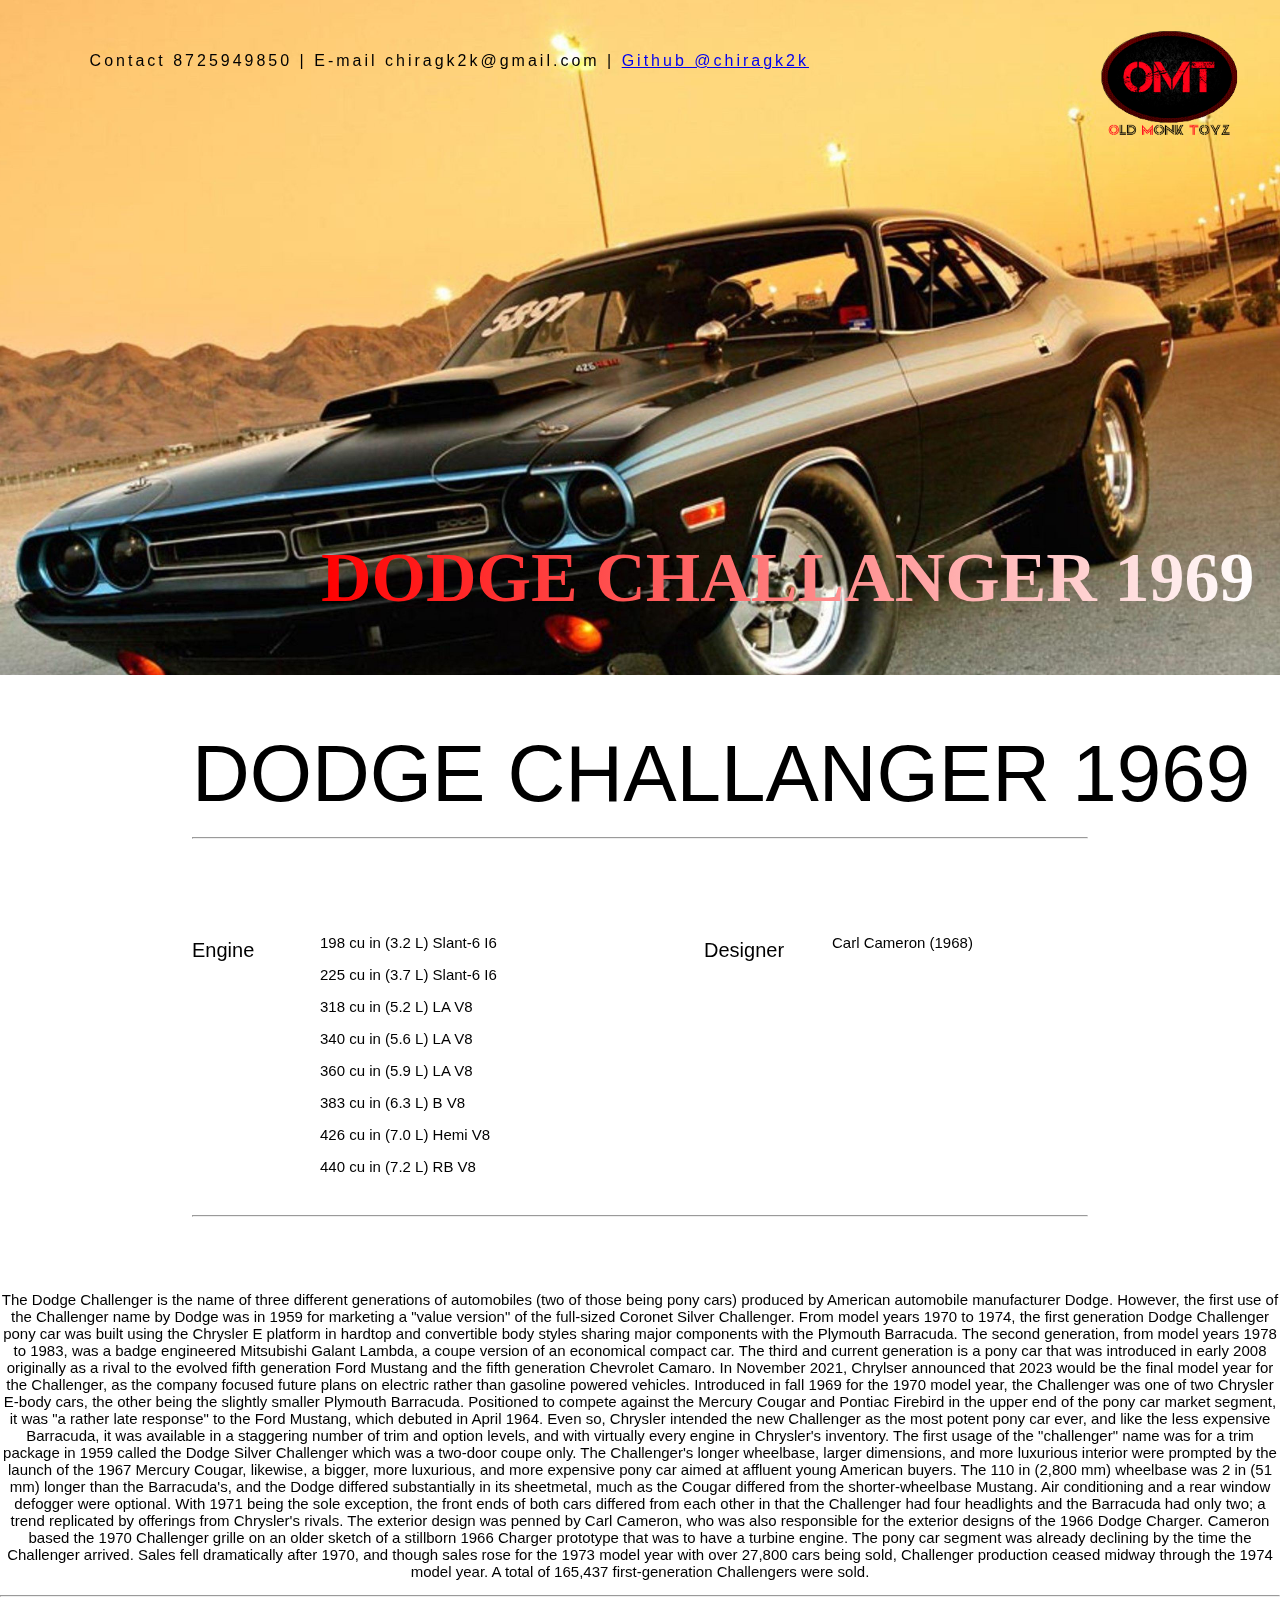
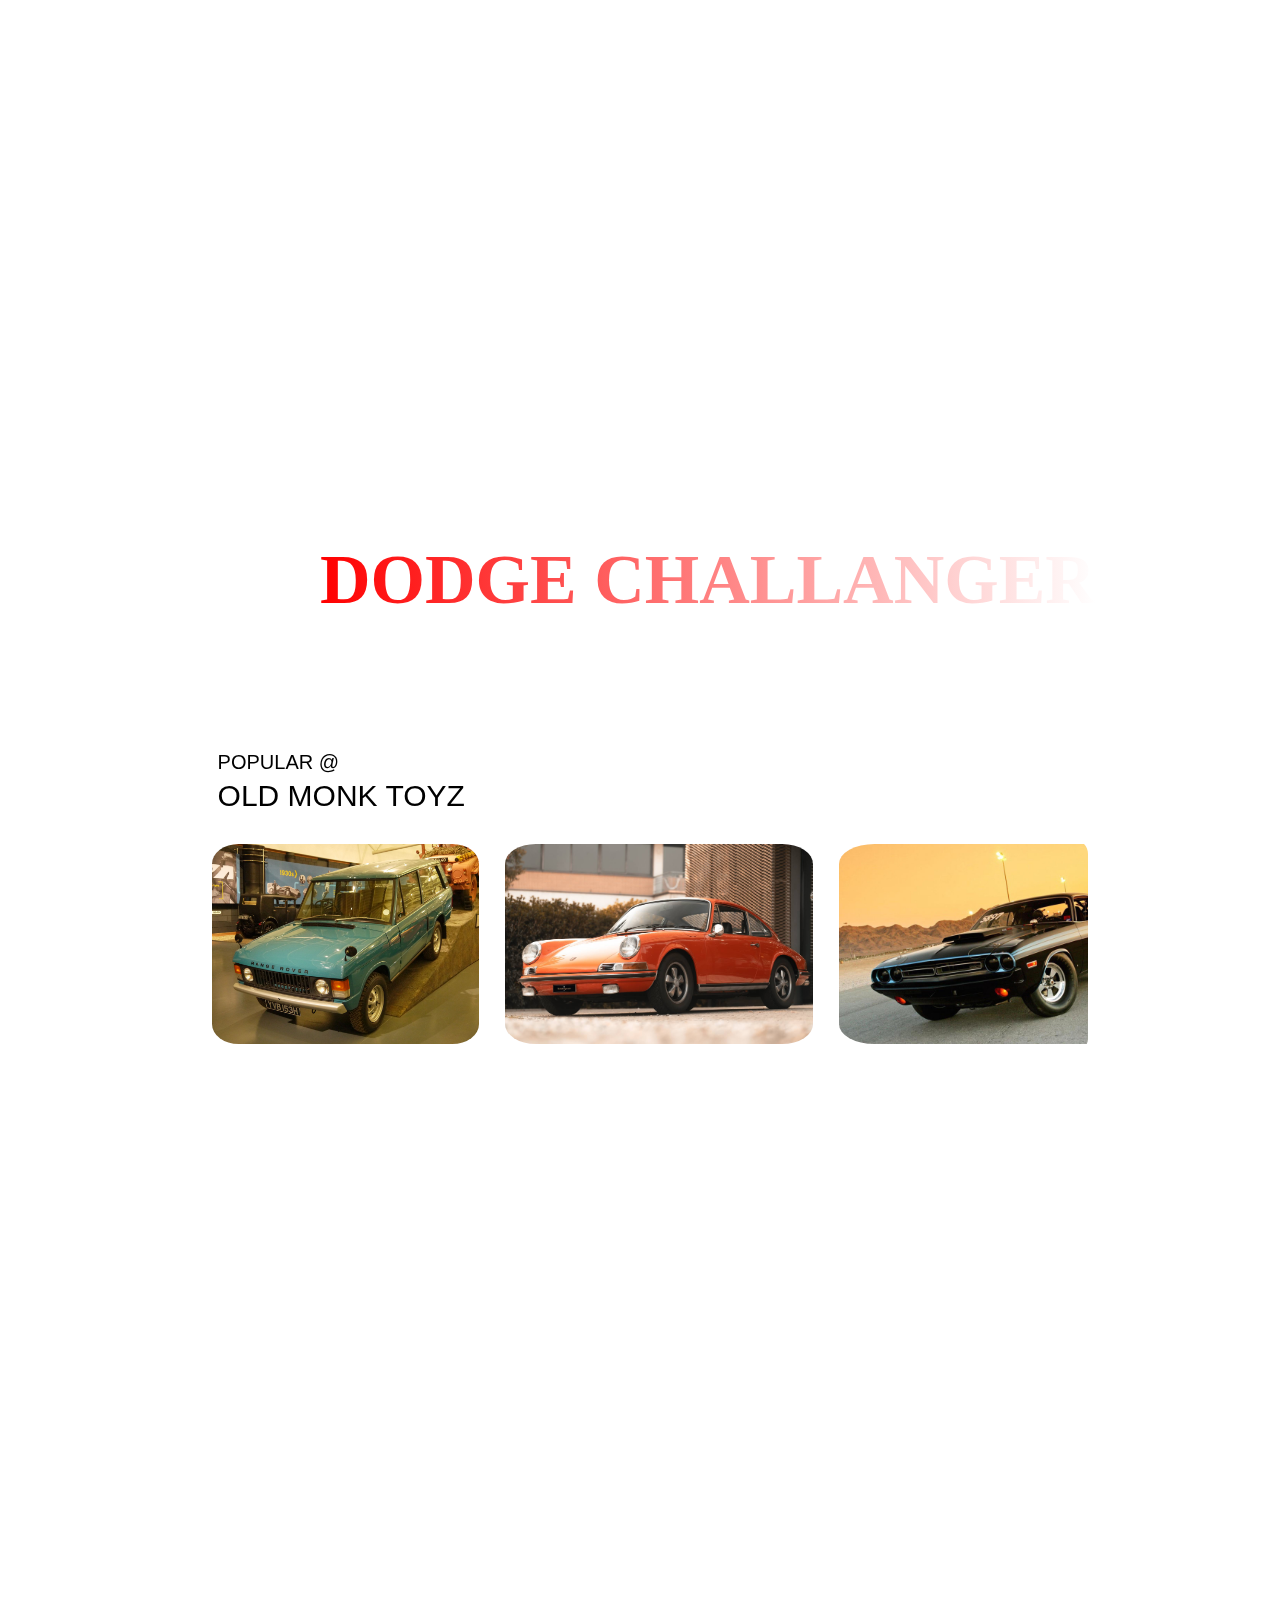
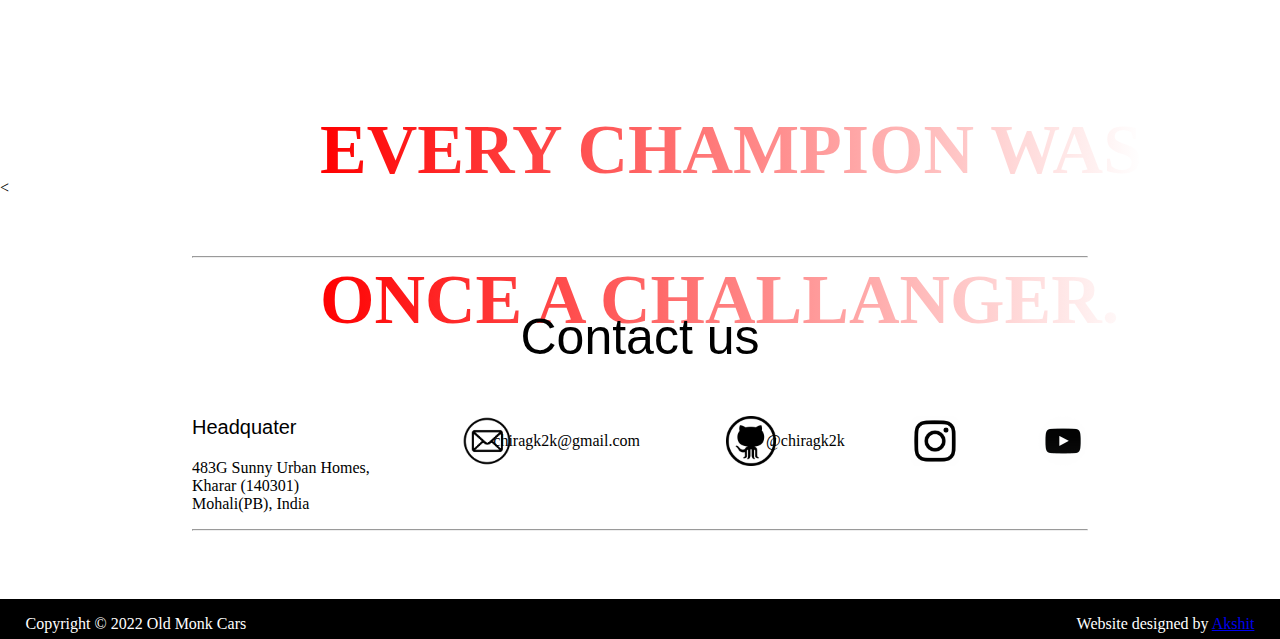
<file: html/dogechallaner.html>
<!DOCTYPE html>
<html lang="en">
<head>
    <meta charset="UTF-8">
    <meta http-equiv="X-UA-Compatible" content="IE=edge">
    <meta name="viewport" content="width=device-width, initial-scale=1.0">

    <title>DODGE CHALLANGER 1969</title>
    <link rel="icon" href="../logos/20220612_150528.jpg" type="image/x-icon" />
    <link rel="stylesheet" href="../css/doge.css">
</head>

<body>
    <div class="bg1" data-image="../cars/doge challanger.jpg" ></div>
   <section> <a href="../html/home.html" class="logo">
        <img src="../logos/20220612_150528.png" alt="Old Monk Toyz" height="110"></a>
   <div class="contact"> <p>      Contact 8725949850  |    E-mail chiragk2k@gmail.com  | <a href="https://github.com/chirag8944" target="_blank" rel="noopener noreferrer"> Github @chiragk2k</a>
   </p></div>
<div class="anurag">
    <p>DODGE CHALLANGER 1969</p>
</div></section>

    <section class="bg2"><hr>
        <p class="carname">DODGE CHALLANGER 1969</p>
        <br><br><br><br>
        <p class="enginedet">Engine</p>
    <div class="enginede"><p>	198 cu in (3.2 L) Slant-6 I6 </p>

       <p> 225 cu in (3.7 L) Slant-6 I6</p>
      <p> 318 cu in (5.2 L) LA V8</p> 
       <p>340 cu in (5.6 L) LA V8</p> 
       <p> 360 cu in (5.9 L) LA V8</p>
       <p> 383 cu in (6.3 L) B V8</p>
       <p> 426 cu in (7.0 L) Hemi V8</p>
       <p>440 cu in (7.2 L) RB V8 </p>
    </div>
    <p class="Designedet">Designer</p>
    <div class="Designede"><p>Carl Cameron (1968)</p>

    

    </div>

<br><br><br><br><br><br><br><br><br><br><br><br><br><br><br><br><hr>
    
    </section><div>
    <p class="detail">The Dodge Challenger is the name of three different generations of automobiles (two of those being pony cars) produced by American automobile manufacturer Dodge. However, the first use of the Challenger name by Dodge was in 1959 for marketing a "value version" of the full-sized Coronet Silver Challenger.

        From model years 1970 to 1974, the first generation Dodge Challenger pony car was built using the Chrysler E platform in hardtop and convertible body styles sharing major components with the Plymouth Barracuda.
        
        The second generation, from model years 1978 to 1983, was a badge engineered Mitsubishi Galant Lambda, a coupe version of an economical compact car.
        
        The third and current generation is a pony car that was introduced in early 2008 originally as a rival to the evolved fifth generation Ford Mustang and the fifth generation Chevrolet Camaro.
        
        In November 2021, Chrylser announced that 2023 would be the final model year for the Challenger, as the company focused future plans on electric rather than gasoline powered vehicles.
        Introduced in fall 1969 for the 1970 model year, the Challenger was one of two Chrysler E-body cars, the other being the slightly smaller Plymouth Barracuda. Positioned to compete against the Mercury Cougar and Pontiac Firebird in the upper end of the pony car market segment, it was "a rather late response" to the Ford Mustang, which debuted in April 1964. Even so, Chrysler intended the new Challenger as the most potent pony car ever, and like the less expensive Barracuda, it was available in a staggering number of trim and option levels, and with virtually every engine in Chrysler's inventory.

        The first usage of the "challenger" name was for a trim package in 1959 called the Dodge Silver Challenger which was a two-door coupe only.
        
        The Challenger's longer wheelbase, larger dimensions, and more luxurious interior were prompted by the launch of the 1967 Mercury Cougar, likewise, a bigger, more luxurious, and more expensive pony car aimed at affluent young American buyers. The 110 in (2,800 mm) wheelbase was 2 in (51 mm) longer than the Barracuda's, and the Dodge differed substantially in its sheetmetal, much as the Cougar differed from the shorter-wheelbase Mustang. Air conditioning and a rear window defogger were optional. With 1971 being the sole exception, the front ends of both cars differed from each other in that the Challenger had four headlights and the Barracuda had only two; a trend replicated by offerings from Chrysler's rivals.
        
        The exterior design was penned by Carl Cameron, who was also responsible for the exterior designs of the 1966 Dodge Charger. Cameron based the 1970 Challenger grille on an older sketch of a stillborn 1966 Charger prototype that was to have a turbine engine. The pony car segment was already declining by the time the Challenger arrived. Sales fell dramatically after 1970, and though sales rose for the 1973 model year with over 27,800 cars being sold, Challenger production ceased midway through the 1974 model year. A total of 165,437 first-generation Challengers were sold.  </p></div>
    <hr>
    <div class="bg1" data-image="../cars/doge challanger.jpg"></div><div class="anurag3">
        <p>DODGE CHALLANGER</a>
    </div>
    <section class="bg2">
        <p class="popular">POPULAR @</p><br>
        <p class="popular2">OLD MONK TOYZ</p><br><br><br><br><br>
        <!-- <div class="scrollpopular">
            <div class="scrollpopular2">
            <img class="start" src="../cars/doge challanger.jpg" height="250" alt="">
            <img class="start" src="../wallpapers/1969-ford-mustang-boss-42-7_1600x0w.jpg" alt="" height="250">
            <img class="start" src="../cars/porsche 911.jpg" alt="" height="250">
            <img class="start" src="../cars/range rover 1969.jpg" alt="" height="250">
        </div> -->
        <div class="scroll-container">
            <div class="gridscroll">
              <!-- PLACE YOUR IMG URL HERE -->
              <a href="rangerover.html"><img class="scrolllllll" src="../cars/range rover 1969.jpg" height="200"/></a>
    <a href="porsche911.html"> <img  class="scrolllllll" src="../cars/porsche 911.jpg" height="200"/></a>
               <a href="dogechallaner.html"><img class="scrolllllll"src="../cars/doge challanger.jpg" height="200"/></a>
     <a href="astonmartindb4.html"><img  class="scrolllllll"src="../cars/1954-aston-martin-db4_1.jpg" height="200" alt=""></a>           
                <a href="mercedes300sl.html"><img  class="scrolllllll" src="../cars/1954-mercedes-300sl-gullwing-a_1.jpg" height="200" alt=""></a>
                <a href="detomasopanthera.html"><img class="scrolllllll" src="../cars/1972-detomaso-pantera-a.jpg" height="200" alt=""></a>
                <a href="axuransx.html"><img  class="scrolllllll"src="../cars/2005-acura-nsx_1.jpg" height="200" alt=""></a>
                <a href="austinhealey.html"><img  class="scrolllllll"src="../cars/austin-healey-3000.jpg" height="200" alt=""></a>
                <a href="dodgevipergts.html"><img class="scrolllllll" src="../cars/dodge-viper-gts.jpeg" height="200" alt=""></a>
                <a href="ferrari308gts.html"><img  class="scrolllllll"src="../cars/ferrari-308-gts-a.jpg" height="200" alt=""></a>
                <a href="volvo1800s.html"><img class="scrolllllll" src="../cars/gallery-1462570502-1967-volvo-1800s.jpg" height="200" alt=""></a>
                <a href="vwbeetle.html"><img  class="scrolllllll"src="../cars/vw-beetle-a.jpg" height="200" alt=""></a>
                <a href="mclarenf1.html"><img  class="scrolllllll"src="../cars/mclaren-f1.jpg" height="200" alt=""></a>
                <a href="lamborghinimiura.html"><img class="scrolllllll" src="../cars/lsmborghini miura.jpg" height="200" alt=""></a>
            </div>
        </div>
    </section>
        <div class="bg1" data-image="../wallpapers/2011 Ford Mustang Shelby GT500 Super Snake 800HP.jpg"></div><div class="anurag2">
            <p>EVERY CHAMPION WAS  </p>
            ONCE A CHALLANGER.
        </div><
    <section class="aboutus"><hr>
        <p class="abous">Contact us</p>
        <div class="links">
            <a href="https://www.youtube.com/channel/UCOvegTRt0ZEDjGUwy4FrcBQ"  target="_blank" rel="noopener noreferrer"><img src="../logos/yt.png" height="50" alt="youtube"></a></div><div class="links2">
            <a href="https://instagram.com/chirag_8944?igshid=YmMyMTA2M2Y=" target="_blank" rel="noopener noreferrer"><img src="../logos/ig.png" height="50" alt="instagram"></a>
            
            
        </div>
        <div class="mails"><img src="../logos/[CITYPNG.COM]Mail Email Address Round Outline Black Icon Transparent Background - 1062x1066.png" alt="Email" height="50"></div>
        <div class="maddress"><p>chiragk2k@gmail.com</p></div>
        <div class="git"><a href="https://github.com/chirag8944" target="_blank" rel="noopener noreferrer"><img src="../logos/github-icon-logo-png-transparent.png" alt="Github" height="50"></a></div>
        <div class="gitaddress"><p>@chiragk2k</p></div>
        <p class="headqu">Headquater</p>
        483G Sunny Urban Homes,
            <div>Kharar (140301)</div>
            Mohali(PB), India
        
        <p class="linelast">
            <hr>
        </p>
        
    </section>
<footer>
    
    <p class="copyright">Copyright © 2022 Old Monk Cars</p> <p class="designer">Website designed by         <a href="https://github.com/akshitkamboz13" target="_blank" rel="noopener noreferrer">Akshit</a></p>
   
   </footer>

</div>

</body>



<script src="../cars/js/js1.js"></script>
<script src="../cars/js/js2.js"></script>
<script src="../cars/js/js3.js"></script>

<script>
var touch = Modernizr.touch;
$('.bg1').imageScroll({
    imageAttribute: (touch === true) ? 'image-mobile' : 'image' , touch: touch
});

</script>
</html>
</file>
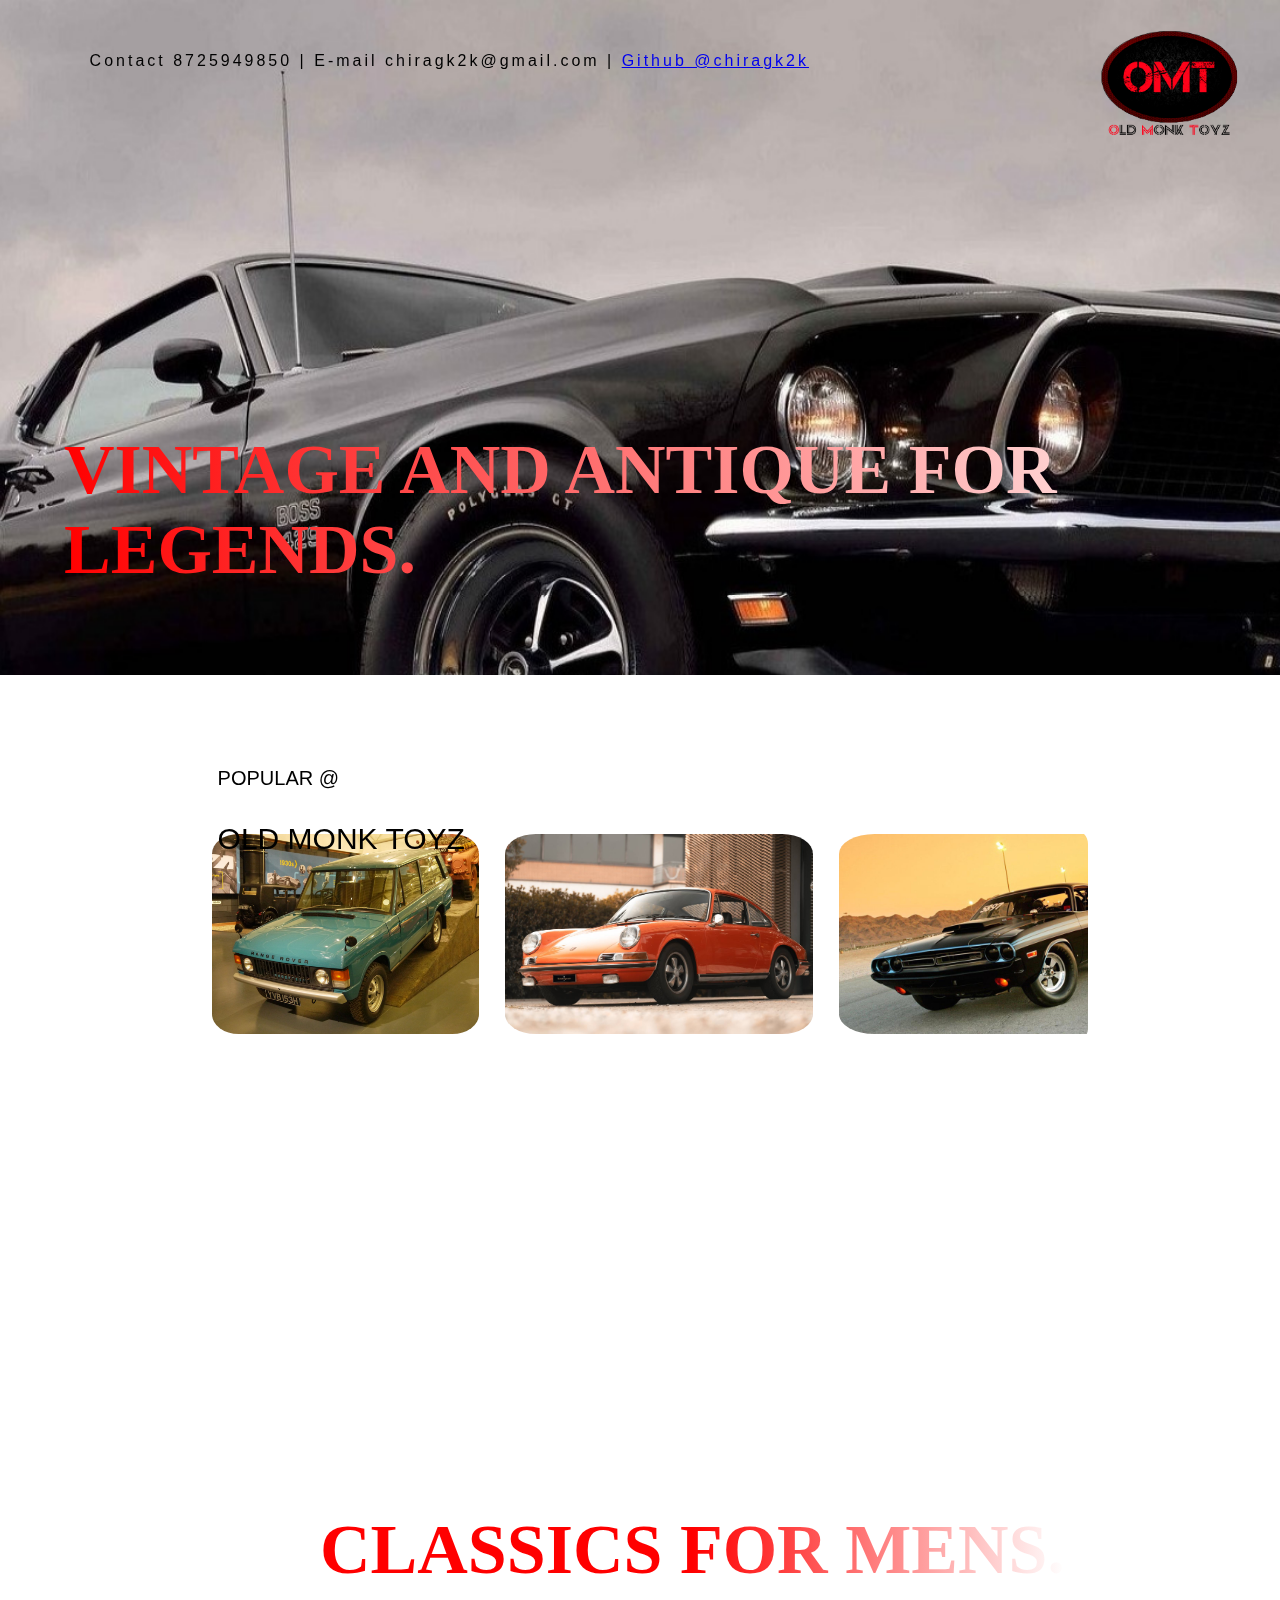
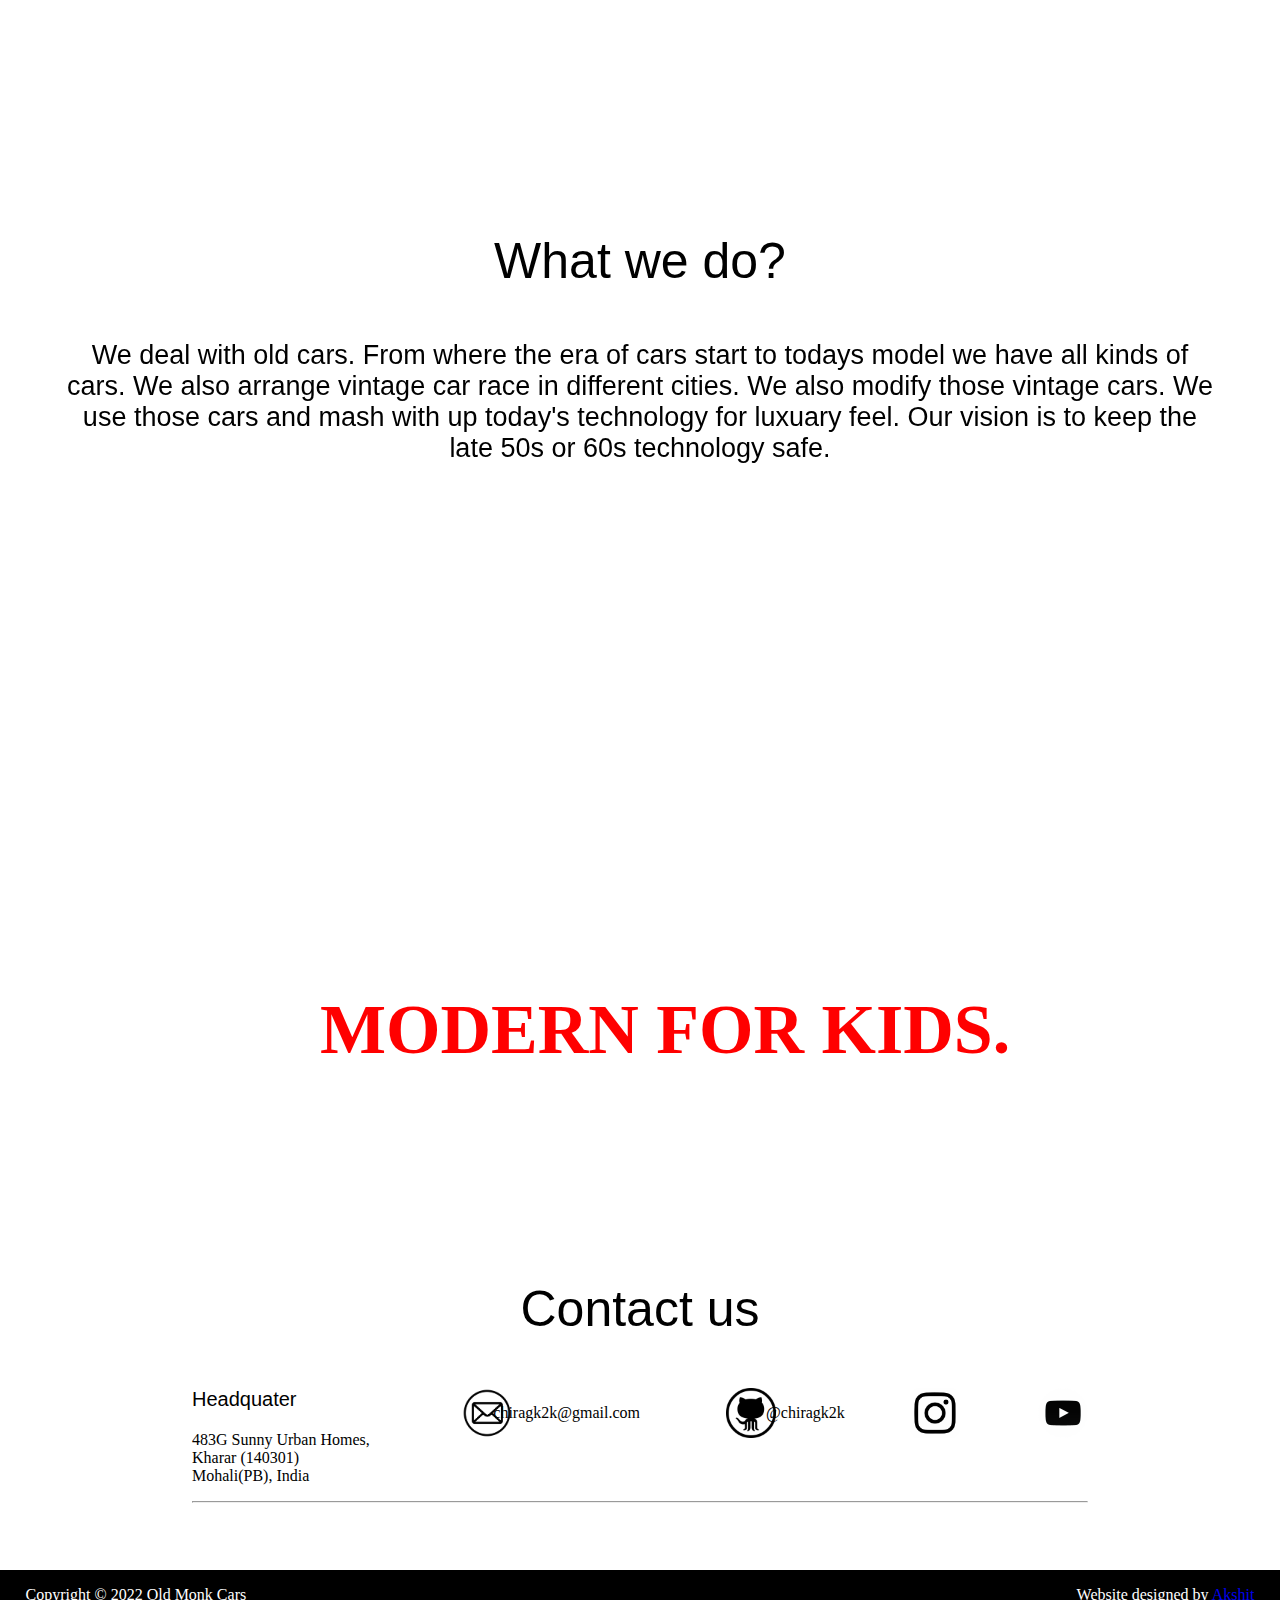
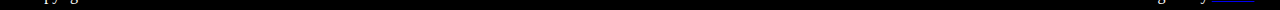
<file: html/home.html>
<!DOCTYPE html>
<html lang="en">
<head>
    <meta charset="UTF-8">
    <meta http-equiv="X-UA-Compatible" content="IE=edge">
    <meta name="viewport" content="width=device-width, initial-scale=1.0">

    <title>Old Monk Toyz</title>
    <link rel="icon" href="../logos/20220612_150528.jpg" type="image/x-icon" />
    <link rel="stylesheet" href="../css/css.css">
</head>

<body>
    <div class="bg1" data-image="../wallpapers/1969-ford-mustang-boss-42-7_1600x0w.jpg" ></div>
   <section> <a href="../html/home.html" class="logo">
        <img src="../logos/20220612_150528.png" alt="Old Monk Toyz" height="110"></a>
   <div class="contact"> <p>      Contact 8725949850  |    E-mail chiragk2k@gmail.com  | <a href="https://github.com/chirag8944" target="_blank" rel="noopener noreferrer"> Github @chiragk2k</a>
   </p></div>
<div class="anurag">
    <p>VINTAGE AND ANTIQUE FOR LEGENDS.</p>
</div></section>


    <section class="bg2">
    <p class="popular">POPULAR @</p>
    <p class="popular2">OLD MONK TOYZ</p>
    <!-- <div class="scrollpopular">
        <div class="scrollpopular2">
        <img class="start" src="../cars/doge challanger.jpg" height="250" alt="">
        <img class="start" src="../wallpapers/1969-ford-mustang-boss-42-7_1600x0w.jpg" alt="" height="250">
        <img class="start" src="../cars/porsche 911.jpg" alt="" height="250">
        <img class="start" src="../cars/range rover 1969.jpg" alt="" height="250">
    </div> -->
    <div class="scroll-container">
        <div class="gridscroll">
          <!-- PLACE YOUR IMG URL HERE -->
          <a href="rangerover.html"><img class="scrolllllll" src="../cars/range rover 1969.jpg" height="200"/></a>
<a href="porsche911.html"> <img  class="scrolllllll" src="../cars/porsche 911.jpg" height="200"/></a>
           <a href="dogechallaner.html"><img class="scrolllllll"src="../cars/doge challanger.jpg" height="200"/></a>
 <a href="astonmartindb4.html"><img  class="scrolllllll"src="../cars/1954-aston-martin-db4_1.jpg" height="200" alt=""></a>           
            <a href="mercedes300sl.html"><img  class="scrolllllll" src="../cars/1954-mercedes-300sl-gullwing-a_1.jpg" height="200" alt=""></a>
            <a href="detomasopanthera.html"><img class="scrolllllll" src="../cars/1972-detomaso-pantera-a.jpg" height="200" alt=""></a>
            <a href="axuransx.html"><img  class="scrolllllll"src="../cars/2005-acura-nsx_1.jpg" height="200" alt=""></a>
            <a href="austinhealey.html"><img  class="scrolllllll"src="../cars/austin-healey-3000.jpg" height="200" alt=""></a>
            <a href="dodgevipergts.html"><img class="scrolllllll" src="../cars/dodge-viper-gts.jpeg" height="200" alt=""></a>
            <a href="ferrari308gts.html"><img  class="scrolllllll"src="../cars/ferrari-308-gts-a.jpg" height="200" alt=""></a>
            <a href="volvo1800s.html"><img class="scrolllllll" src="../cars/gallery-1462570502-1967-volvo-1800s.jpg" height="200" alt=""></a>
            <a href="vwbeetle.html"><img  class="scrolllllll"src="../cars/vw-beetle-a.jpg" height="200" alt=""></a>
            <a href="mclarenf1.html"><img  class="scrolllllll"src="../cars/mclaren-f1.jpg" height="200" alt=""></a>
            <a href="lamborghinimiura.html"><img class="scrolllllll" src="../cars/lsmborghini miura.jpg" height="200" alt=""></a>
        </div>
    </div>
</section>
    <div class="bg1" data-image="../wallpapers/2011 Ford Mustang Shelby GT500 Super Snake 800HP.jpg"></div><div class="anurag2">
        <p>CLASSICS FOR MENS.</p>
    </div>
<section class="huihuihui">
<p class="ourwork">What we do?</p>
<p class="ourworkdef">We deal with old cars. From where the era of cars start to todays model we have all kinds of cars. We also arrange vintage car race in different cities. We also modify those vintage cars. We use those cars and mash with up today's technology for luxuary feel. Our vision is to keep the late 50s or 60s technology safe.</p>

</section>


    <div class="bg1" data-image="../wallpapers/2022-ford-mustang-wi.jpg"></div><div class="anurag3">
        <p>MODERN FOR KIDS.</p>
    </div>
    <section class="aboutus">
        <p class="abous">Contact us</p>
        <div class="links">
            <a href="https://www.youtube.com/channel/UCOvegTRt0ZEDjGUwy4FrcBQ"  target="_blank" rel="noopener noreferrer"><img src="../logos/yt.png" height="50" alt="youtube"></a></div><div class="links2">
            <a href="https://instagram.com/chirag_8944?igshid=YmMyMTA2M2Y=" target="_blank" rel="noopener noreferrer"><img src="../logos/ig.png" height="50" alt="instagram"></a>
            
            
        </div>
        <div class="mails"><img src="../logos/[CITYPNG.COM]Mail Email Address Round Outline Black Icon Transparent Background - 1062x1066.png" alt="Email" height="50"></div>
        <div class="maddress"><p>chiragk2k@gmail.com</p></div>
        <div class="git"><a href="https://github.com/chirag8944" target="_blank" rel="noopener noreferrer"><img src="../logos/github-icon-logo-png-transparent.png" alt="Github" height="50"></a></div>
        <div class="gitaddress"><p>@chiragk2k</p></div>
        <p class="headqu">Headquater</p>
        483G Sunny Urban Homes,
            <div>Kharar (140301)</div>
            Mohali(PB), India
        
        <p class="linelast">
            <hr>
        </p>
        
    </section>
    <footer><p class="copyright">Copyright © 2022 Old Monk Cars</p> <p class="designer">Website designed by 
        
        <a href="https://github.com/akshitkamboz13" target="_blank" rel="noopener noreferrer">Akshit</a></p>
       </footer>

</div>
























</body>



<script src="../cars/js/js1.js"></script>
<script src="../cars/js/js2.js"></script>
<script src="../cars/js/js3.js"></script>

<script>
    var touch = Modernizr.touch;
    $('.bg1').imageScroll({
        imageAttribute: (touch === true) ? 'image-mobile' : 'image' , touch: touch
    });

</script>
</html>
</file>
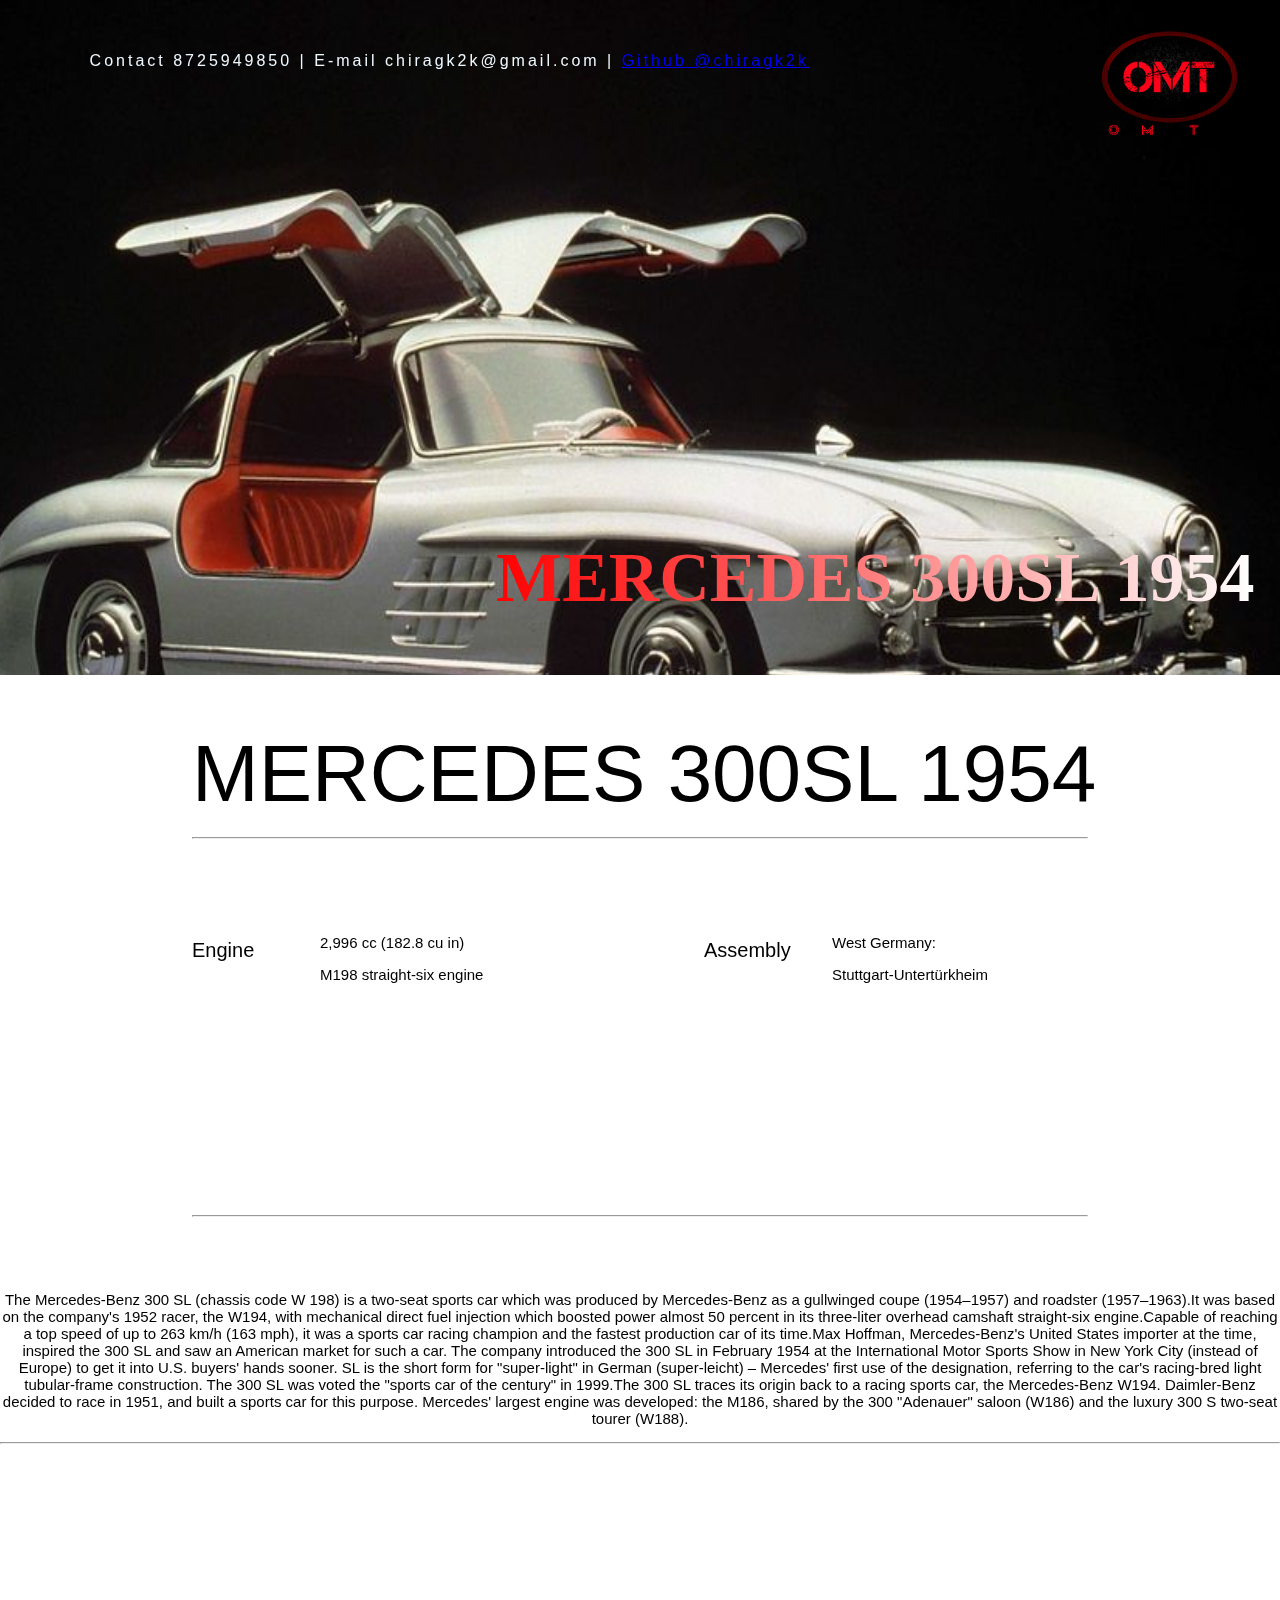
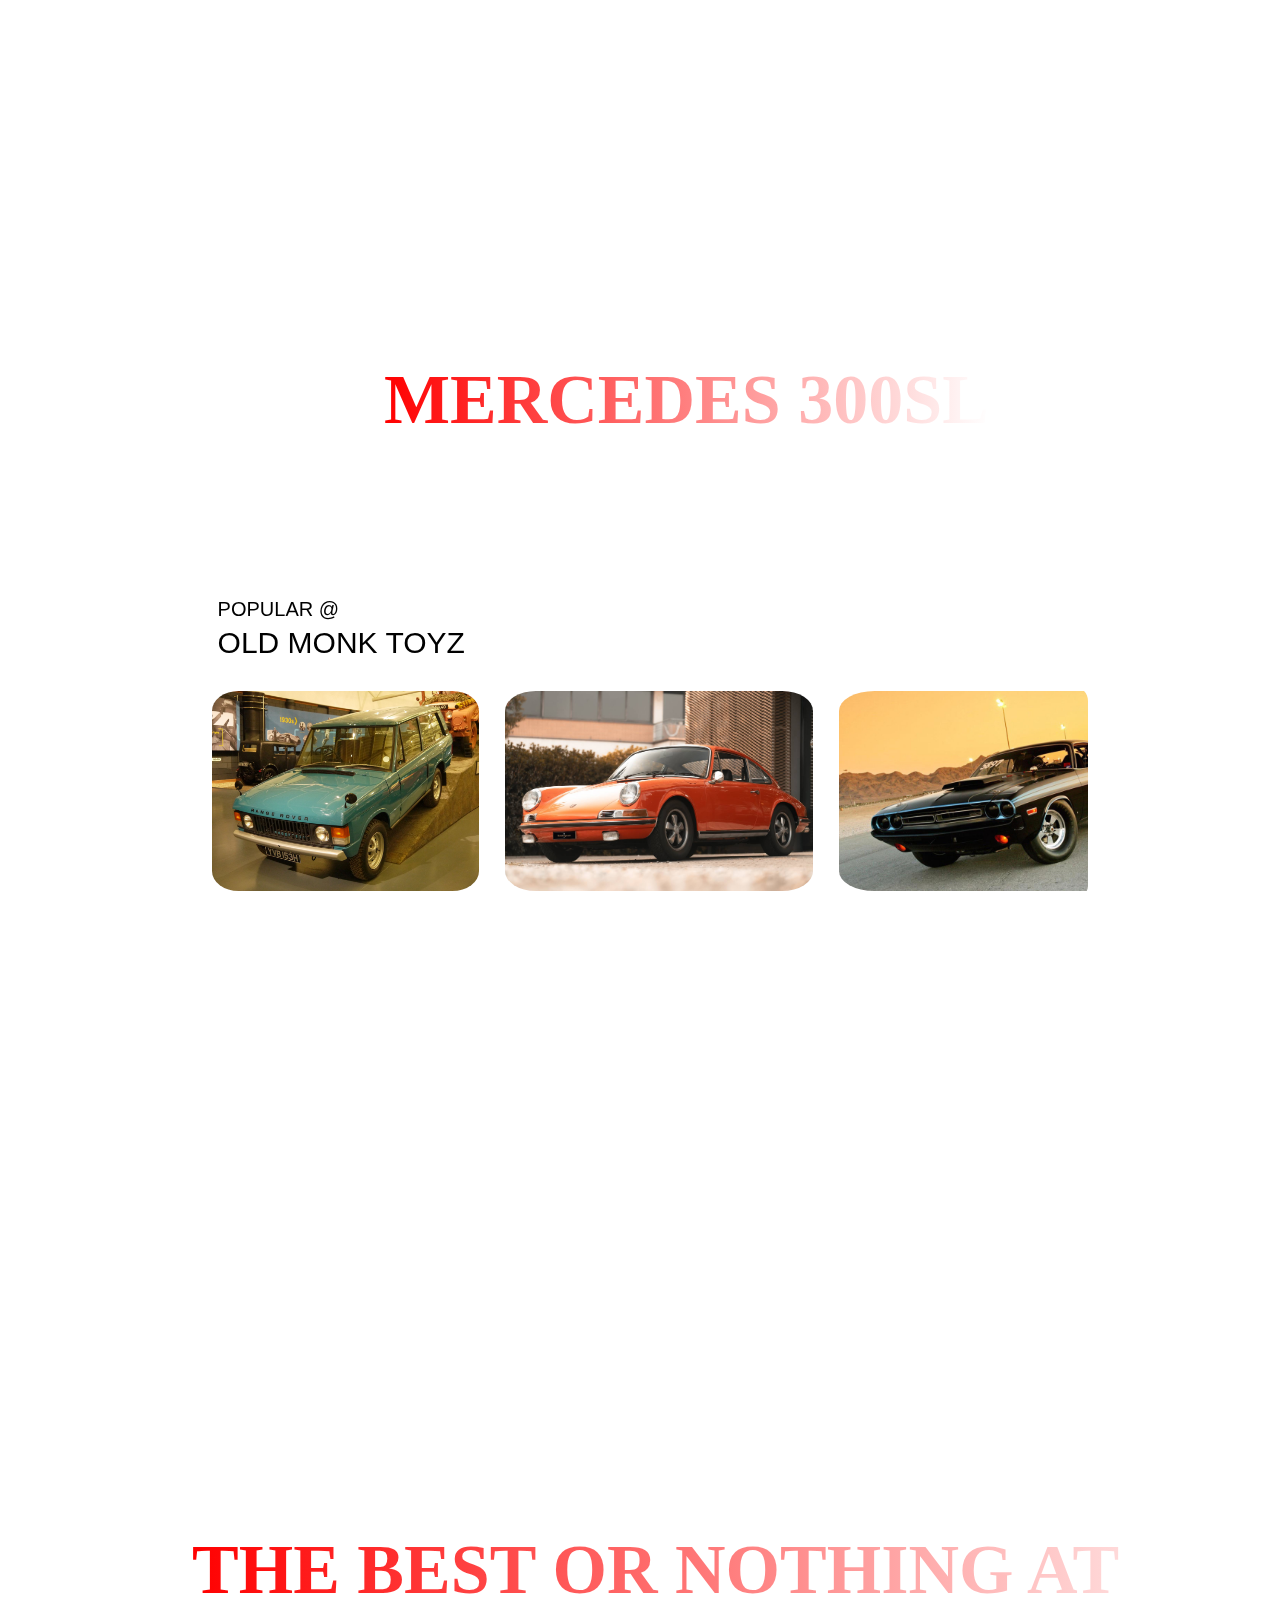
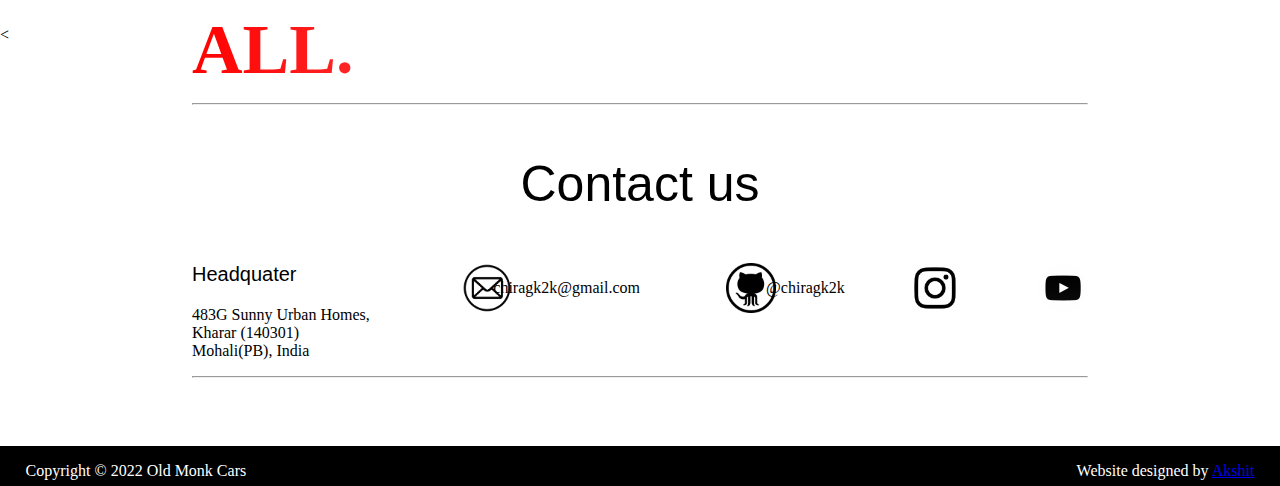
<file: html/mercedes300sl.html>
<!DOCTYPE html>
<html lang="en">
<head>
    <meta charset="UTF-8">
    <meta http-equiv="X-UA-Compatible" content="IE=edge">
    <meta name="viewport" content="width=device-width, initial-scale=1.0">

    <title>MERCEDES 300SL 1954</title>
    <link rel="icon" href="../logos/20220612_150528.jpg" type="image/x-icon" />
    <link rel="stylesheet" href="../css/mercedes300sl.css">
</head>

<body>
    <div class="bg1" data-image="../cars/1954-mercedes-300sl-gullwing-a_1.jpg" ></div>
   <section> <a href="../html/home.html" class="logo">
        <img src="../logos/20220612_150528.png" alt="Old Monk Toyz" height="110"></a>
   <div class="contact"> <p>      Contact 8725949850  |    E-mail chiragk2k@gmail.com  | <a href="https://github.com/chirag8944" target="_blank" rel="noopener noreferrer"> Github @chiragk2k</a>
   </p></div>
<div class="anurag">
    <p>MERCEDES 300SL 1954</p>
</div></section>

    <section class="bg2"><hr>
        <p class="carname">MERCEDES 300SL 1954</p>
        <br><br><br><br>
        <p class="enginedet">Engine</p>
    <div class="enginede">
      
       <p> 2,996 cc (182.8 cu in)</p>
       <p>	  M198 straight-six engine</p>
    </div>
    <p class="Designedet">Assembly</p>
    <div class="Designede"><p>West Germany:</p>
        <p>Stuttgart-Untertürkheim</p>

    

    </div>

<br><br><br><br><br><br><br><br><br><br><br><br><br><br><br><br><hr>
    
    </section><div>
    <p class="detail">The Mercedes-Benz 300 SL (chassis code W 198) is a two-seat sports car which was produced by Mercedes-Benz as a gullwinged coupe (1954–1957) and roadster (1957–1963).It was based on the company's 1952 racer, the W194, with mechanical direct fuel injection which boosted power almost 50 percent in its three-liter overhead camshaft straight-six engine.Capable of reaching a top speed of up to 263 km/h (163 mph), it was a sports car racing champion  and the fastest production car of its time.Max Hoffman, Mercedes-Benz's United States importer at the time, inspired the 300 SL and saw an American market for such a car. The company introduced the 300 SL in February 1954 at the International Motor Sports Show in New York City (instead of Europe) to get it into U.S. buyers' hands sooner.

        SL is the short form for "super-light" in German (super-leicht) – Mercedes' first use of the designation, referring to the car's racing-bred light tubular-frame construction. The 300 SL was voted the "sports car of the century" in 1999.The 300 SL traces its origin back to a racing sports car, the Mercedes-Benz W194. Daimler-Benz decided to race in 1951, and built a sports car for this purpose. Mercedes' largest engine was developed: the M186, shared by the 300 "Adenauer" saloon (W186) and the luxury 300 S two-seat tourer (W188).

    </p></div>
    <hr>
    <div class="bg1" data-image="../cars/1954-mercedes-300sl-gullwing-a_1.jpg"></div><div class="anurag3">
        <p>MERCEDES 300SL</a>
    </div>
    <section class="bg2">
        <p class="popular">POPULAR @</p><br>
        <p class="popular2">OLD MONK TOYZ</p><br><br><br><br><br>
        <!-- <div class="scrollpopular">
            <div class="scrollpopular2">
            <img class="start" src="../cars/doge challanger.jpg" height="250" alt="">
            <img class="start" src="../wallpapers/1969-ford-mustang-boss-42-7_1600x0w.jpg" alt="" height="250">
            <img class="start" src="../cars/porsche 911.jpg" alt="" height="250">
            <img class="start" src="../cars/range rover 1969.jpg" alt="" height="250">
        </div> -->
        <div class="scroll-container">
            <div class="gridscroll">
              <!-- PLACE YOUR IMG URL HERE -->
              <a href="rangerover.html"><img class="scrolllllll" src="../cars/range rover 1969.jpg" height="200"/></a>
    <a href="porsche911.html"> <img  class="scrolllllll" src="../cars/porsche 911.jpg" height="200"/></a>
               <a href="dogechallaner.html"><img class="scrolllllll"src="../cars/doge challanger.jpg" height="200"/></a>
     <a href="astonmartindb4.html"><img  class="scrolllllll"src="../cars/1954-aston-martin-db4_1.jpg" height="200" alt=""></a>           
                <a href="mercedes300sl.html"><img  class="scrolllllll" src="../cars/1954-mercedes-300sl-gullwing-a_1.jpg" height="200" alt=""></a>
                <a href="detomasopanthera.html"><img class="scrolllllll" src="../cars/1972-detomaso-pantera-a.jpg" height="200" alt=""></a>
                <a href="axuransx.html"><img  class="scrolllllll"src="../cars/2005-acura-nsx_1.jpg" height="200" alt=""></a>
                <a href="austinhealey.html"><img  class="scrolllllll"src="../cars/austin-healey-3000.jpg" height="200" alt=""></a>
                <a href="dodgevipergts.html"><img class="scrolllllll" src="../cars/dodge-viper-gts.jpeg" height="200" alt=""></a>
                <a href="ferrari308gts.html"><img  class="scrolllllll"src="../cars/ferrari-308-gts-a.jpg" height="200" alt=""></a>
                <a href="volvo1800s.html"><img class="scrolllllll" src="../cars/gallery-1462570502-1967-volvo-1800s.jpg" height="200" alt=""></a>
                <a href="vwbeetle.html"><img  class="scrolllllll"src="../cars/vw-beetle-a.jpg" height="200" alt=""></a>
                <a href="mclarenf1.html"><img  class="scrolllllll"src="../cars/mclaren-f1.jpg" height="200" alt=""></a>
                <a href="lamborghinimiura.html"><img class="scrolllllll" src="../cars/lsmborghini miura.jpg" height="200" alt=""></a>
            </div>
        </div>
    </section>
        <div class="bg1" data-image="../wallpapers/2011 Ford Mustang Shelby GT500 Super Snake 800HP.jpg"></div><div class="anurag2">
            <p>THE BEST OR NOTHING AT ALL. </p>
           
        </div><
    <section class="aboutus"><hr>
        <p class="abous">Contact us</p>
        <div class="links">
            <a href="https://www.youtube.com/channel/UCOvegTRt0ZEDjGUwy4FrcBQ"  target="_blank" rel="noopener noreferrer"><img src="../logos/yt.png" height="50" alt="youtube"></a></div><div class="links2">
            <a href="https://instagram.com/chirag_8944?igshid=YmMyMTA2M2Y=" target="_blank" rel="noopener noreferrer"><img src="../logos/ig.png" height="50" alt="instagram"></a>
            
            
        </div>
        <div class="mails"><img src="../logos/[CITYPNG.COM]Mail Email Address Round Outline Black Icon Transparent Background - 1062x1066.png" alt="Email" height="50"></div>
        <div class="maddress"><p>chiragk2k@gmail.com</p></div>
        <div class="git"><a href="https://github.com/chirag8944" target="_blank" rel="noopener noreferrer"><img src="../logos/github-icon-logo-png-transparent.png" alt="Github" height="50"></a></div>
        <div class="gitaddress"><p>@chiragk2k</p></div>
        <p class="headqu">Headquater</p>
        483G Sunny Urban Homes,
            <div>Kharar (140301)</div>
            Mohali(PB), India
        
        <p class="linelast">
            <hr>
        </p>
        
    </section>
<footer>
    
    <p class="copyright">Copyright © 2022 Old Monk Cars</p> <p class="designer">Website designed by 
        <a href="https://github.com/akshitkamboz13" target="_blank" rel="noopener noreferrer">Akshit</a></p>
   
   </footer>

</div>

</body>



<script src="../cars/js/js1.js"></script>
<script src="../cars/js/js2.js"></script>
<script src="../cars/js/js3.js"></script>

<script>
var touch = Modernizr.touch;
$('.bg1').imageScroll({
    imageAttribute: (touch === true) ? 'image-mobile' : 'image' , touch: touch
});

</script>
</html>
</file>
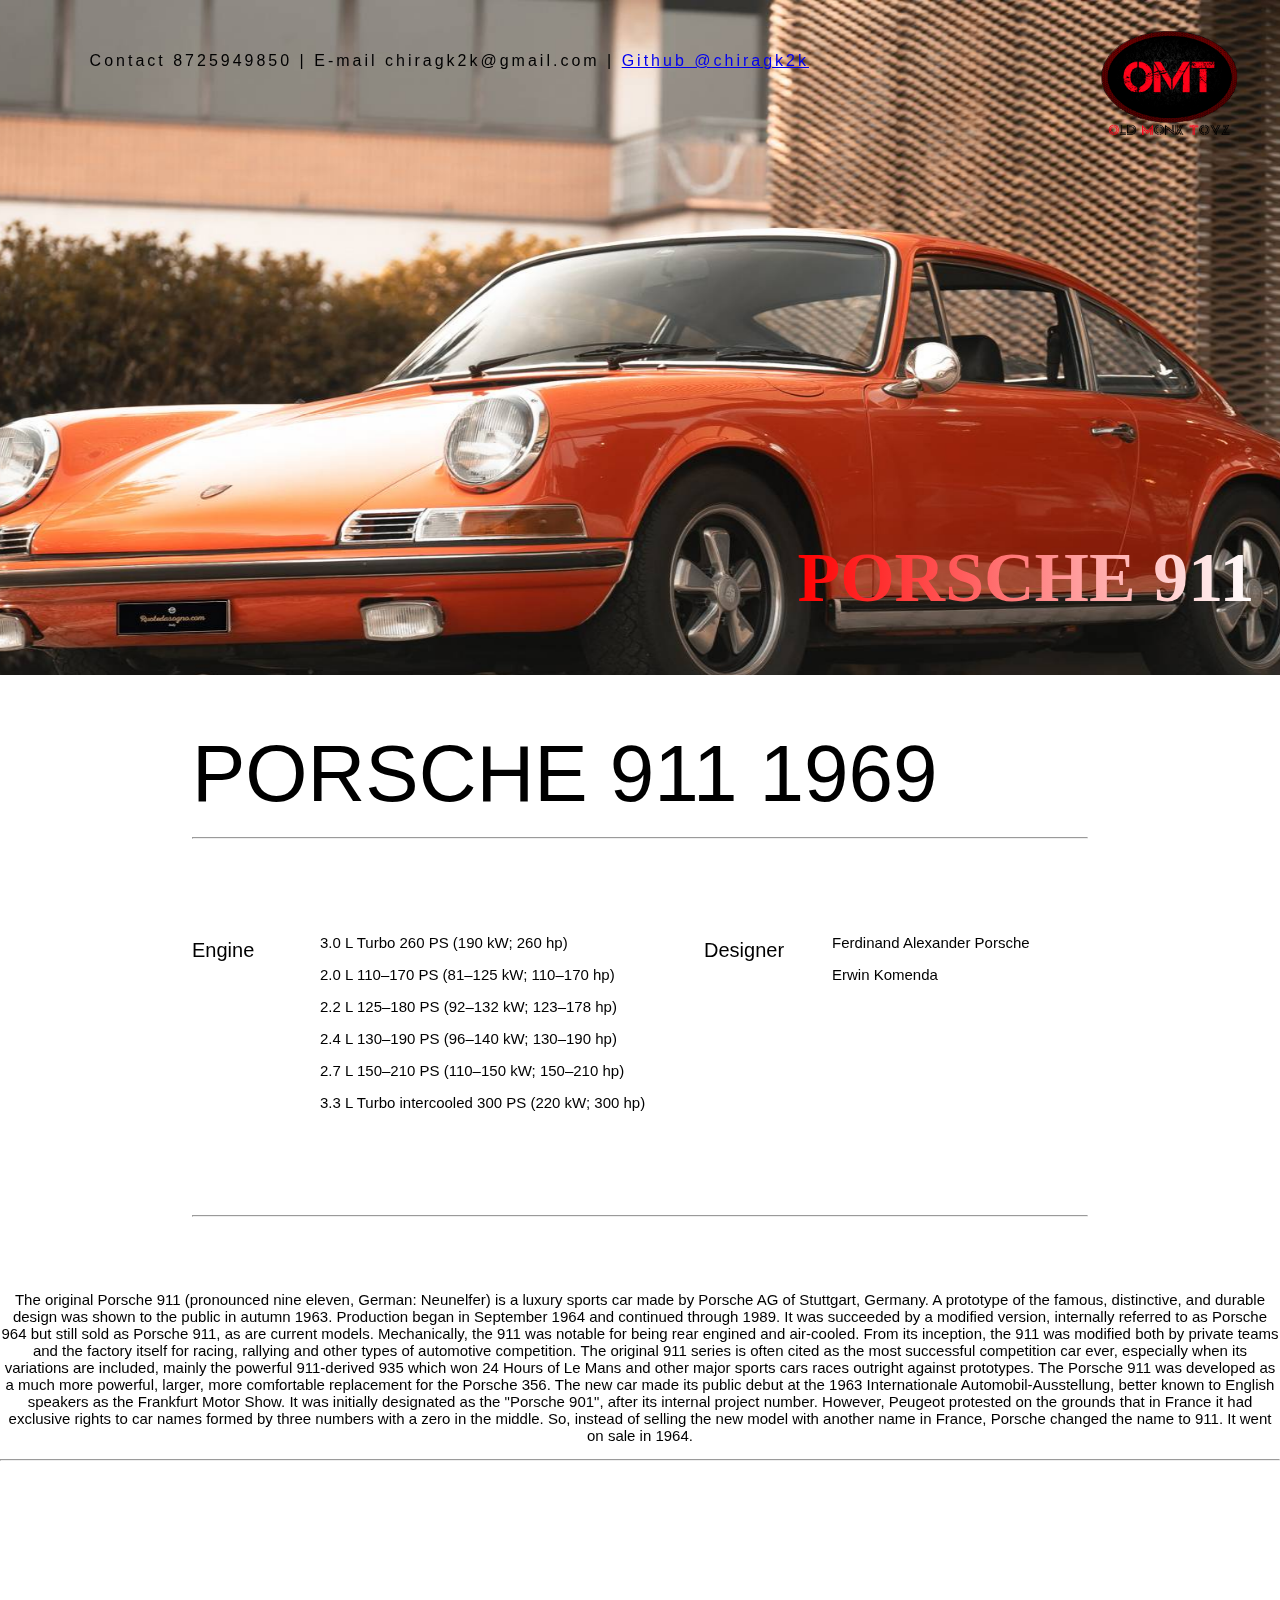
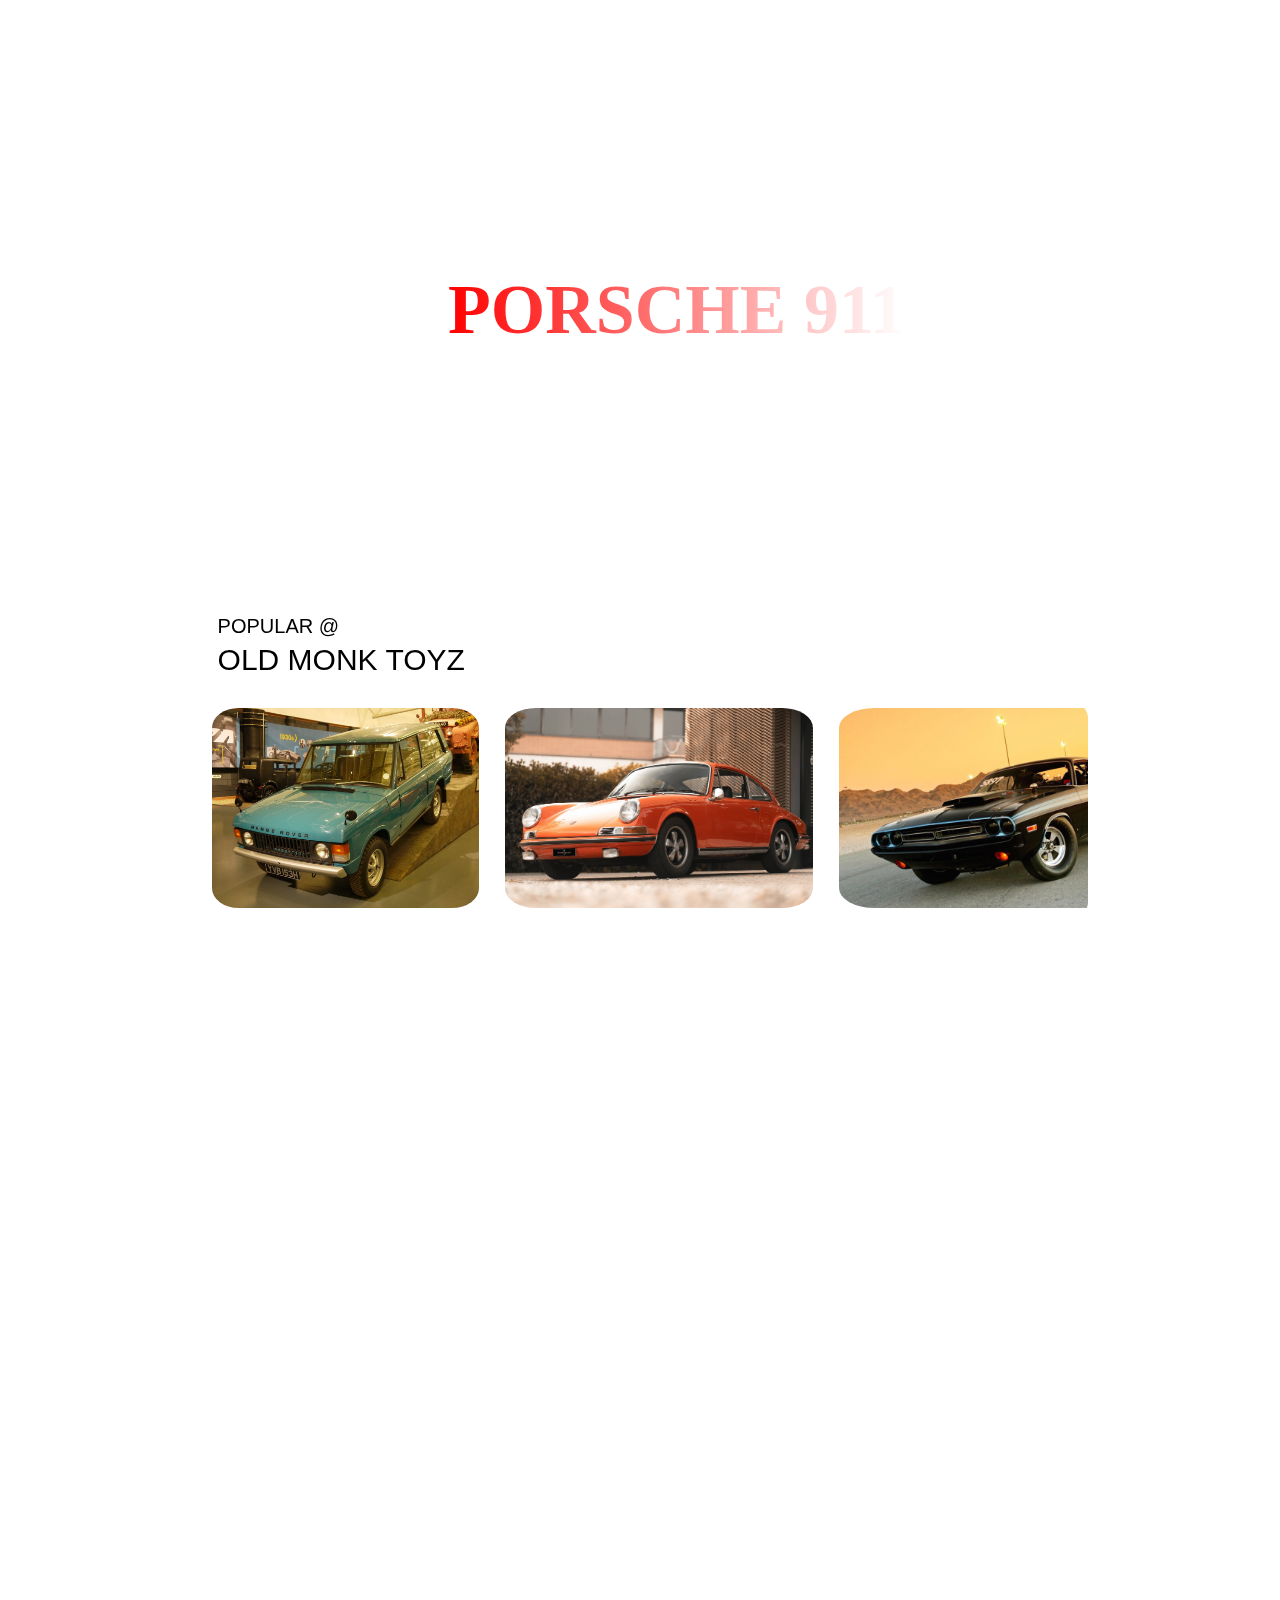
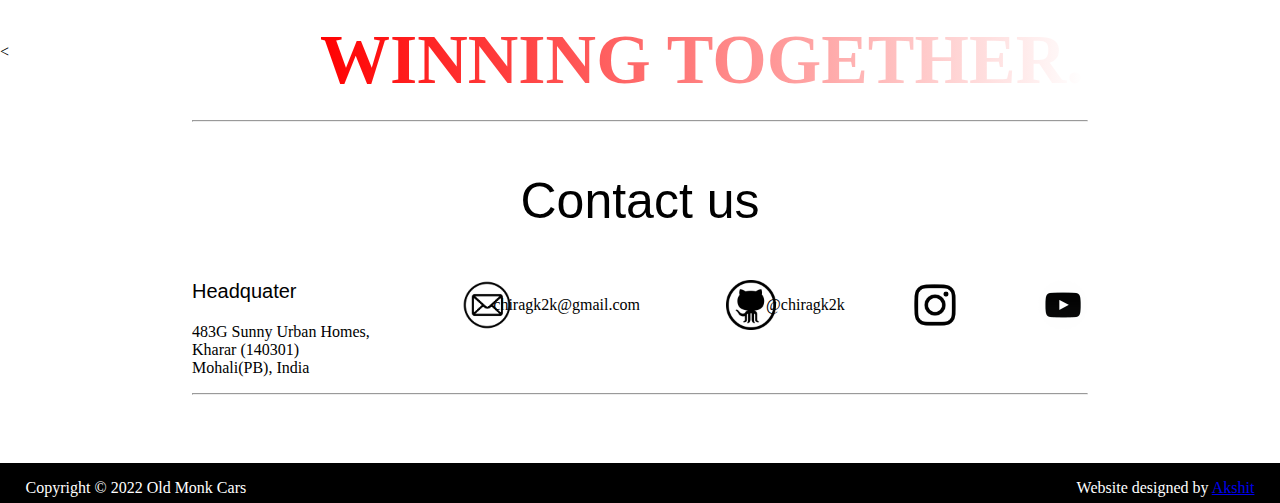
<file: html/porsche911.html>
<!DOCTYPE html>
<html lang="en">
<head>
    <meta charset="UTF-8">
    <meta http-equiv="X-UA-Compatible" content="IE=edge">
    <meta name="viewport" content="width=device-width, initial-scale=1.0">

    <title>Ranger Rover 1969</title>
    <link rel="icon" href="../logos/20220612_150528.jpg" type="image/x-icon" />
    <link rel="stylesheet" href="../css/por911.css">
</head>

<body>
    <div class="bg1" data-image="../cars/porsche 911.jpg" ></div>
   <section> <a href="../html/home.html" class="logo">
        <img src="../logos/20220612_150528.png" alt="Old Monk Toyz" height="110"></a>
   <div class="contact"> <p>      Contact 8725949850  |    E-mail chiragk2k@gmail.com  | <a href="https://github.com/chirag8944" target="_blank" rel="noopener noreferrer"> Github @chiragk2k</a>
   </p></div>
<div class="anurag">
    <p>PORSCHE 911</p>
</div></section>

    <section class="bg2"><hr>
        <p class="carname">PORSCHE 911 1969</p>
        <br><br><br><br>
        <p class="enginedet">Engine</p>
    <div class="enginede"><p>	3.0 L Turbo 260 PS (190 kW; 260 hp) </p>

       <p> 2.0 L 110–170 PS (81–125 kW; 110–170 hp)</p>
      <p> 2.2 L 125–180 PS (92–132 kW; 123–178 hp)</p> 
       <p>2.4 L 130–190 PS (96–140 kW; 130–190 hp)</p> 
       <p> 2.7 L 150–210 PS (110–150 kW; 150–210 hp)</p>
     
       <p> 3.3 L Turbo intercooled 300 PS (220 kW; 300 hp) </p>
    </div>
    <p class="Designedet">Designer</p>
    <div class="Designede">

       <p>	Ferdinand Alexander Porsche</p>
      <p> Erwin Komenda</p> 

    </div>

<br><br><br><br><br><br><br><br><br><br><br><br><br><br><br><br><hr>
    
    </section><div>
    <p class="detail">The original Porsche 911 (pronounced nine eleven, German: Neunelfer) is a luxury sports car made by Porsche AG of Stuttgart, Germany. A prototype of the famous, distinctive, and durable design was shown to the public in autumn 1963. Production began in September 1964 and continued through 1989. It was succeeded by a modified version, internally referred to as Porsche 964 but still sold as Porsche 911, as are current models.

        Mechanically, the 911 was notable for being rear engined and air-cooled. From its inception, the 911 was modified both by private teams and the factory itself for racing, rallying and other types of automotive competition. The original 911 series is often cited as the most successful competition car ever, especially when its variations are included, mainly the powerful 911-derived 935 which won 24 Hours of Le Mans and other major sports cars races outright against prototypes. The Porsche 911 was developed as a much more powerful, larger, more comfortable replacement for the Porsche 356. The new car made its public debut at the 1963 Internationale Automobil-Ausstellung, better known to English speakers as the Frankfurt Motor Show.

        It was initially designated as the "Porsche 901", after its internal project number. However, Peugeot protested on the grounds that in France it had exclusive rights to car names formed by three numbers with a zero in the middle. So, instead of selling the new model with another name in France, Porsche changed the name to 911. It went on sale in 1964. 
    </p></div>
    <hr>
    <div class="bg1" data-image="../cars/porsche 911.jpg"></div><div class="anurag3">
        <p>PORSCHE 911</a>
    </div>
    <section class="bg2">
        <p class="popular">POPULAR @</p><br>
        <p class="popular2">OLD MONK TOYZ</p><br><br><br><br><br>
        <!-- <div class="scrollpopular">
            <div class="scrollpopular2">
            <img class="start" src="../cars/doge challanger.jpg" height="250" alt="">
            <img class="start" src="../wallpapers/1969-ford-mustang-boss-42-7_1600x0w.jpg" alt="" height="250">
            <img class="start" src="../cars/porsche 911.jpg" alt="" height="250">
            <img class="start" src="../cars/range rover 1969.jpg" alt="" height="250">
        </div> -->
        <div class="scroll-container">
            <div class="gridscroll">
              <!-- PLACE YOUR IMG URL HERE -->
              <a href="rangerover.html"><img class="scrolllllll" src="../cars/range rover 1969.jpg" height="200"/></a>
    <a href="porsche911.html"> <img  class="scrolllllll" src="../cars/porsche 911.jpg" height="200"/></a>
               <a href="dogechallaner.html"><img class="scrolllllll"src="../cars/doge challanger.jpg" height="200"/></a>
     <a href="astonmartindb4.html"><img  class="scrolllllll"src="../cars/1954-aston-martin-db4_1.jpg" height="200" alt=""></a>           
                <a href="mercedes300sl.html"><img  class="scrolllllll" src="../cars/1954-mercedes-300sl-gullwing-a_1.jpg" height="200" alt=""></a>
                <a href="detomasopanthera.html"><img class="scrolllllll" src="../cars/1972-detomaso-pantera-a.jpg" height="200" alt=""></a>
                <a href="axuransx.html"><img  class="scrolllllll"src="../cars/2005-acura-nsx_1.jpg" height="200" alt=""></a>
                <a href="austinhealey.html"><img  class="scrolllllll"src="../cars/austin-healey-3000.jpg" height="200" alt=""></a>
                <a href="dodgevipergts.html"><img class="scrolllllll" src="../cars/dodge-viper-gts.jpeg" height="200" alt=""></a>
                <a href="ferrari308gts.html"><img  class="scrolllllll"src="../cars/ferrari-308-gts-a.jpg" height="200" alt=""></a>
                <a href="volvo1800s.html"><img class="scrolllllll" src="../cars/gallery-1462570502-1967-volvo-1800s.jpg" height="200" alt=""></a>
                <a href="vwbeetle.html"><img  class="scrolllllll"src="../cars/vw-beetle-a.jpg" height="200" alt=""></a>
                <a href="mclarenf1.html"><img  class="scrolllllll"src="../cars/mclaren-f1.jpg" height="200" alt=""></a>
                <a href="lamborghinimiura.html"><img class="scrolllllll" src="../cars/lsmborghini miura.jpg" height="200" alt=""></a>
            </div>
        </div>
    </section>
        <div class="bg1" data-image="../wallpapers/2011 Ford Mustang Shelby GT500 Super Snake 800HP.jpg"></div><div class="anurag2">
            <p>WINNING TOGETHER.</p>
        </div><
    <section class="aboutus"><hr>
        <p class="abous">Contact us</p>
        <div class="links">
            <a href="https://www.youtube.com/channel/UCOvegTRt0ZEDjGUwy4FrcBQ"  target="_blank" rel="noopener noreferrer"><img src="../logos/yt.png" height="50" alt="youtube"></a></div><div class="links2">
            <a href="https://instagram.com/chirag_8944?igshid=YmMyMTA2M2Y=" target="_blank" rel="noopener noreferrer"><img src="../logos/ig.png" height="50" alt="instagram"></a>
            
            
        </div>
        <div class="mails"><img src="../logos/[CITYPNG.COM]Mail Email Address Round Outline Black Icon Transparent Background - 1062x1066.png" alt="Email" height="50"></div>
        <div class="maddress"><p>chiragk2k@gmail.com</p></div>
        <div class="git"><a href="https://github.com/chirag8944" target="_blank" rel="noopener noreferrer"><img src="../logos/github-icon-logo-png-transparent.png" alt="Github" height="50"></a></div>
        <div class="gitaddress"><p>@chiragk2k</p></div>
        <p class="headqu">Headquater</p>
        483G Sunny Urban Homes,
            <div>Kharar (140301)</div>
            Mohali(PB), India
        
        <p class="linelast">
            <hr>
        </p>
        
    </section>
<footer>
    
    <p class="copyright">Copyright © 2022 Old Monk Cars</p> <p class="designer">Website designed by 
        <a href="https://github.com/akshitkamboz13" target="_blank" rel="noopener noreferrer">Akshit</a></p>
   
   </footer>

</div>

</body>



<script src="../cars/js/js1.js"></script>
<script src="../cars/js/js2.js"></script>
<script src="../cars/js/js3.js"></script>

<script>
var touch = Modernizr.touch;
$('.bg1').imageScroll({
    imageAttribute: (touch === true) ? 'image-mobile' : 'image' , touch: touch
});

</script>
</html>
</file>
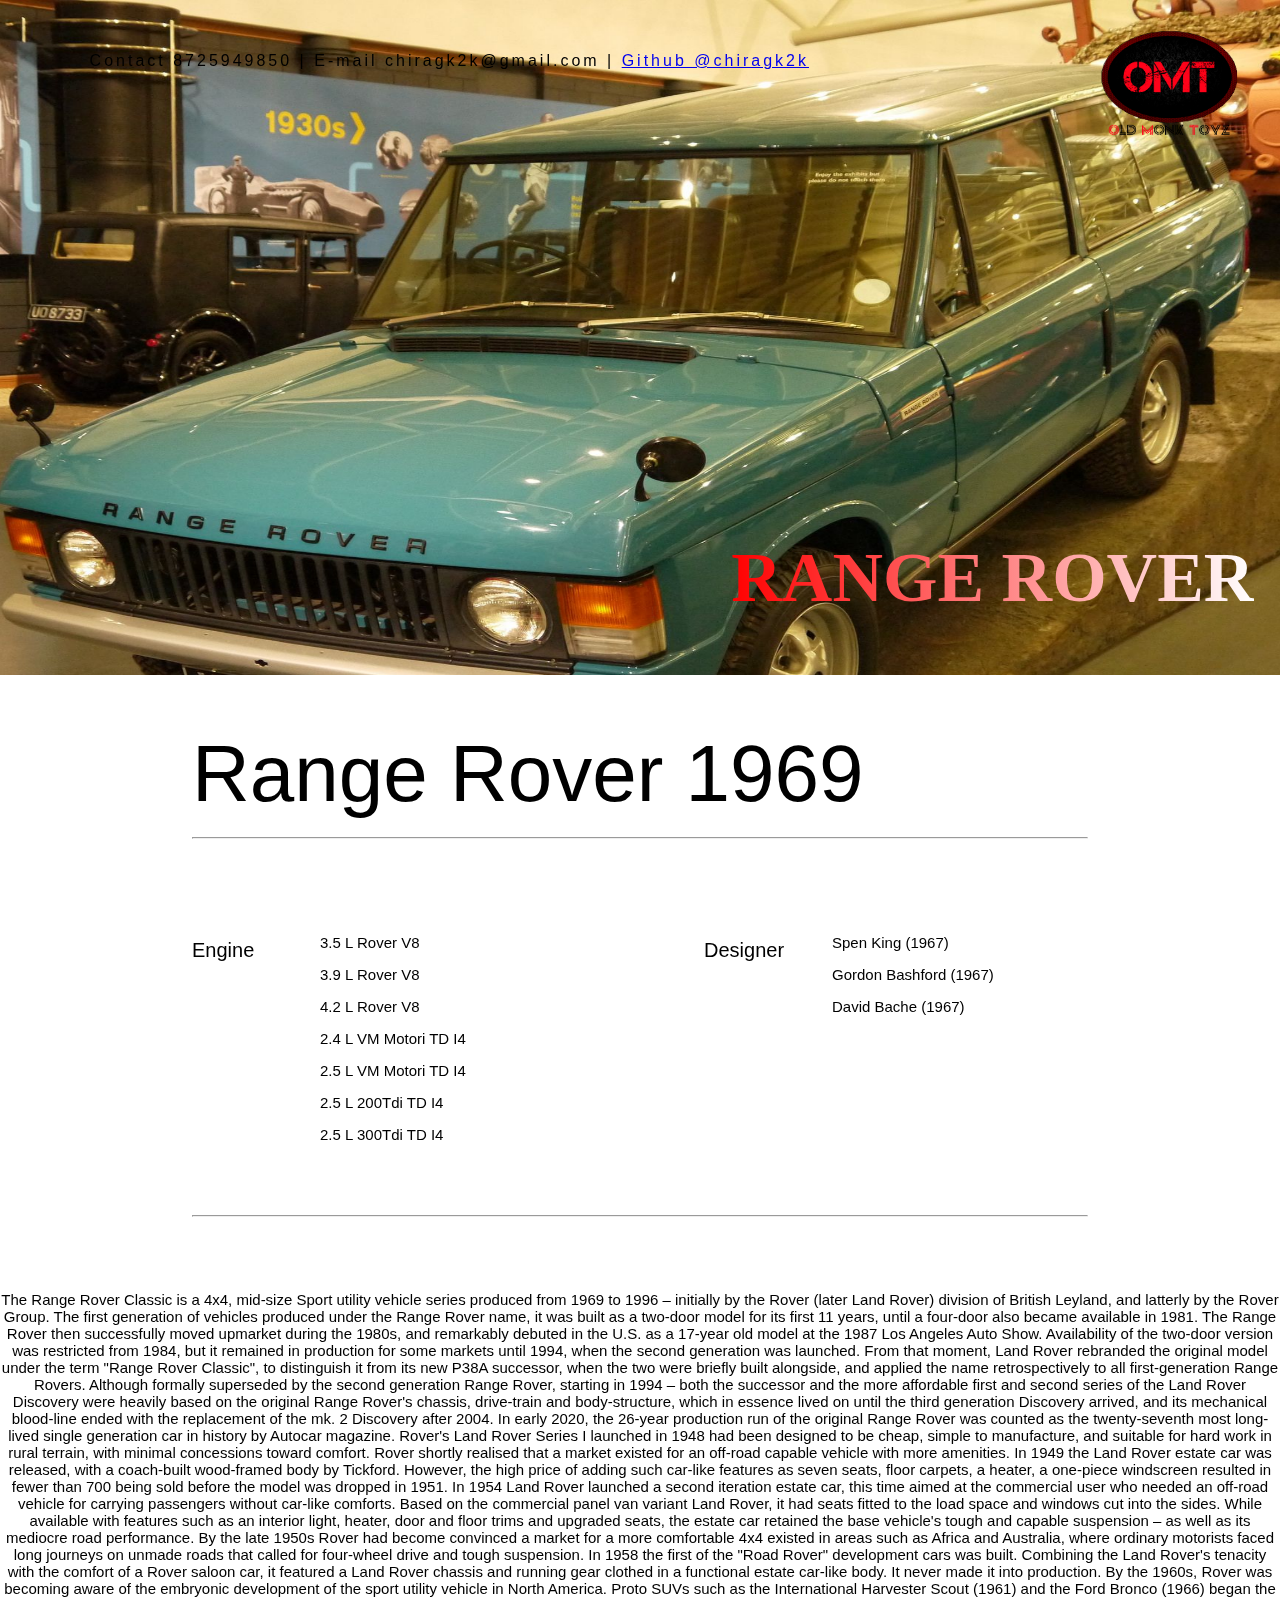
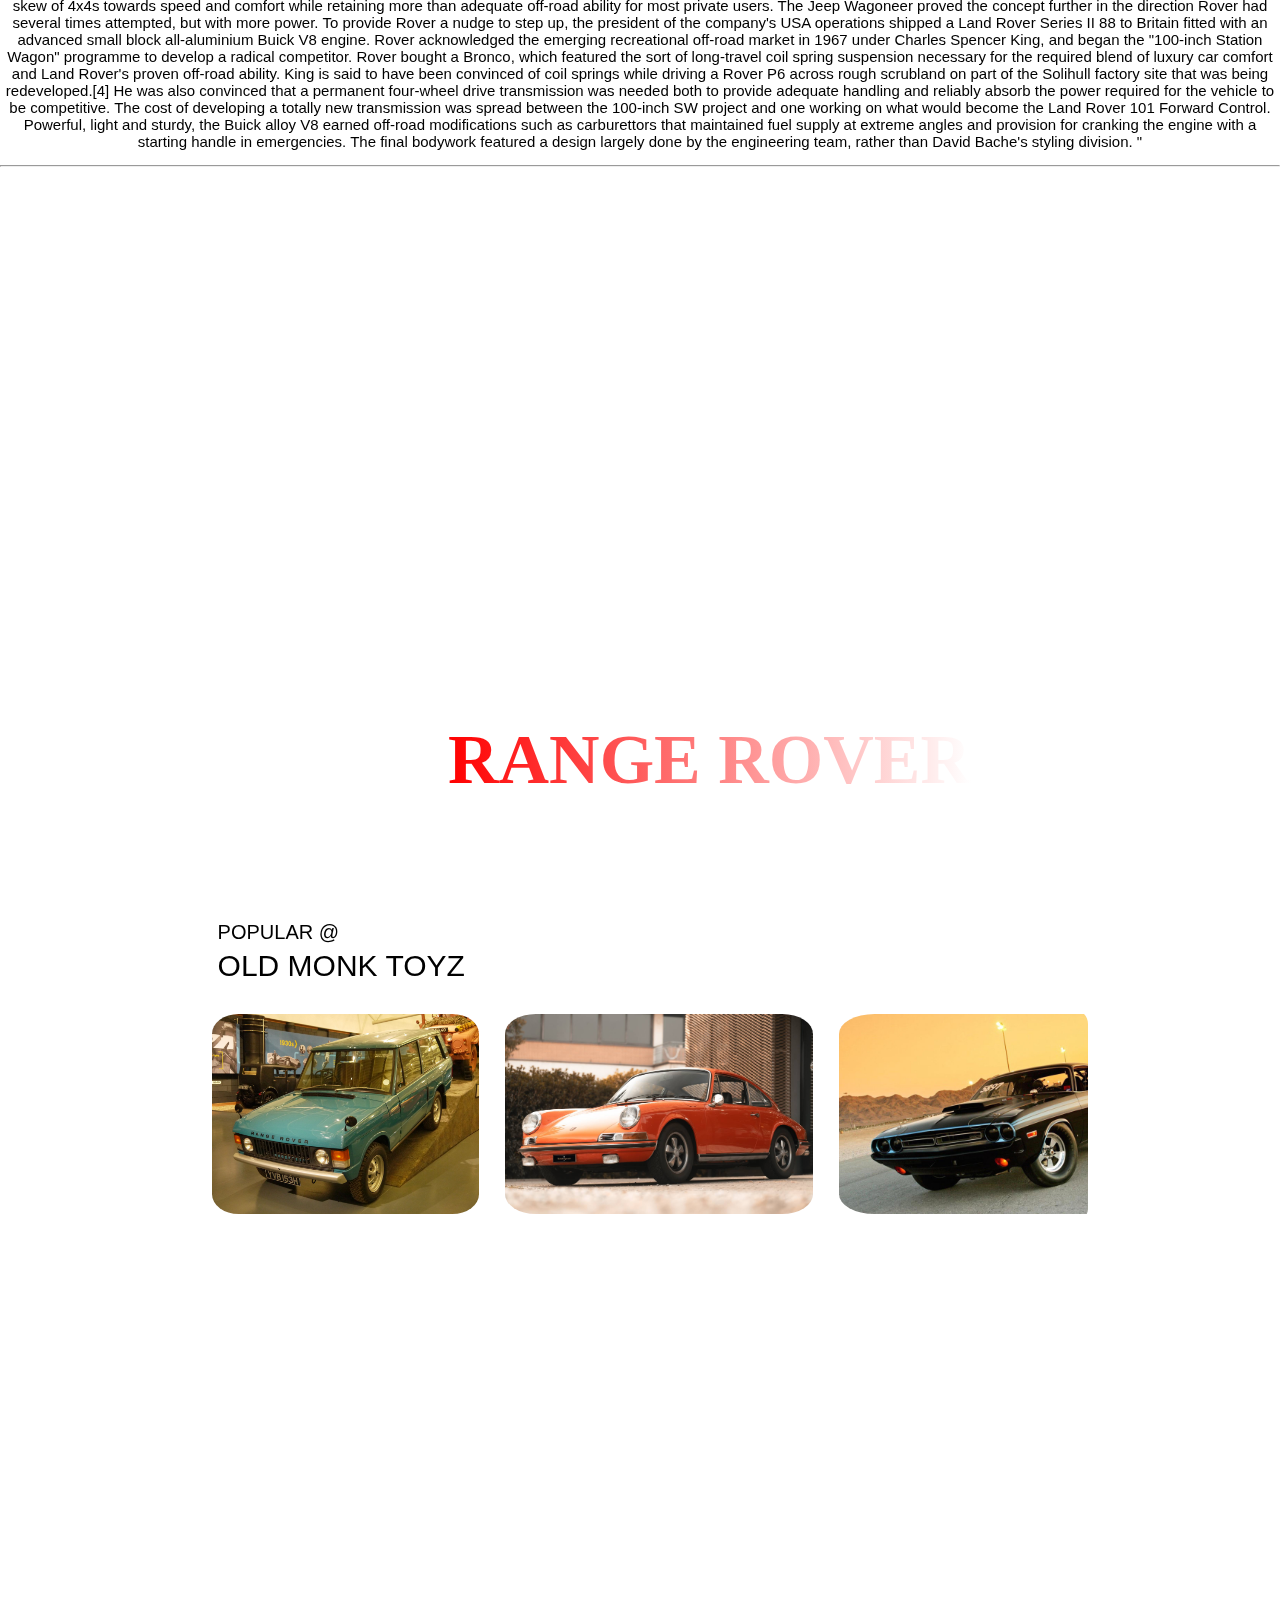
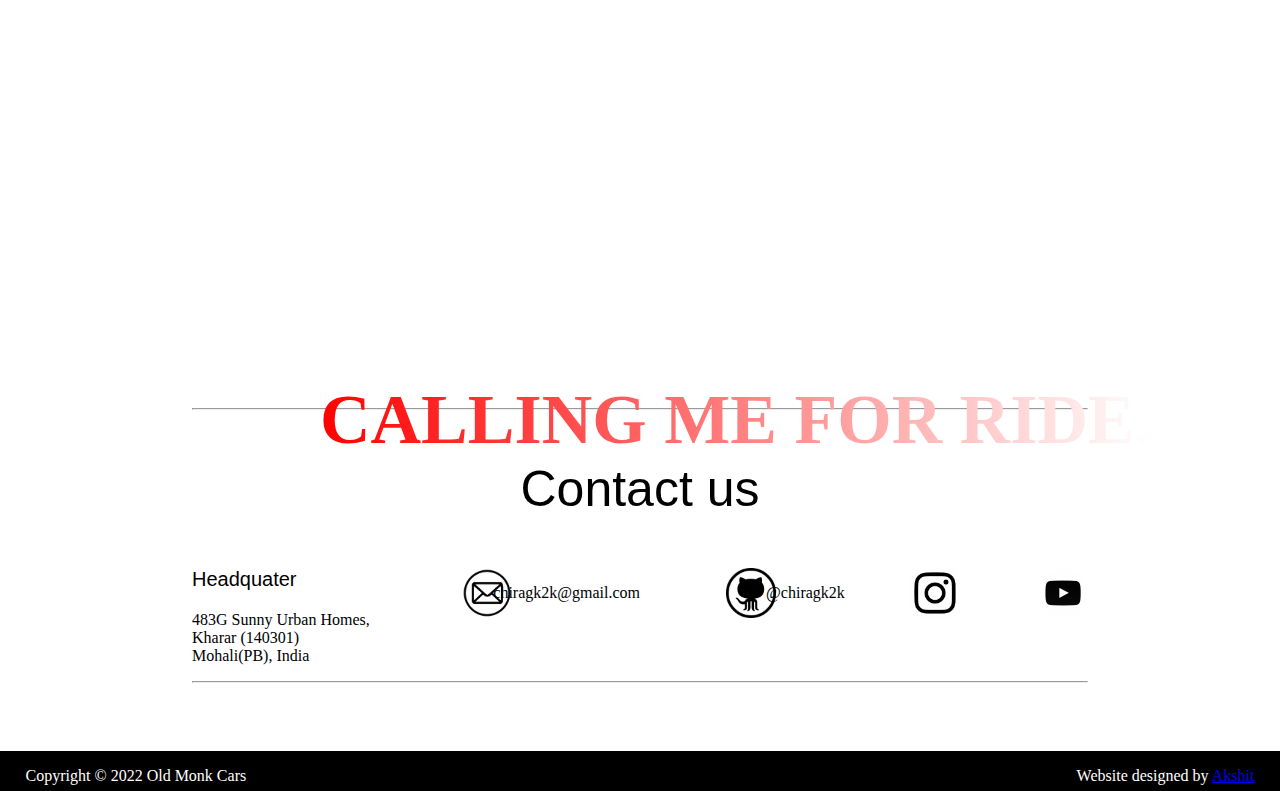
<file: html/rangerover.html>
<!DOCTYPE html>
<html lang="en">
<head>
    <meta charset="UTF-8">
    <meta http-equiv="X-UA-Compatible" content="IE=edge">
    <meta name="viewport" content="width=device-width, initial-scale=1.0">

    <title>Ranger Rover 1969</title>
    <link rel="icon" href="../logos/20220612_150528.jpg" type="image/x-icon" />
    <link rel="stylesheet" href="../css/cssrr.css">
</head>

<body>
    <div class="bg1" data-image="../cars/range rover 1969.jpg" ></div>
   <section> <a href="../html/home.html" class="logo">
        <img src="../logos/20220612_150528.png" alt="Old Monk Toyz" height="110"></a>
   <div class="contact"> <p>      Contact 8725949850  |    E-mail chiragk2k@gmail.com  | <a href="https://github.com/chirag8944" target="_blank" rel="noopener noreferrer"> Github @chiragk2k</a>
   </p></div>
<div class="anurag">
    <p>RANGE ROVER</p>
</div></section>

    <section class="bg2">
        <p class="carname">Range Rover 1969</p><hr>
        <br><br><br><br>
        <p class="enginedet">Engine</p>
    <div class="enginede"><p>	3.5 L Rover V8</p>

       <p> 3.9 L Rover V8</p>
      <p> 4.2 L Rover V8</p> 
       <p>2.4 L VM Motori TD I4</p> 
       <p> 2.5 L VM Motori TD I4</p>
       <p> 2.5 L 200Tdi TD I4</p>
       <p> 2.5 L 300Tdi TD I4</p>
    </div>
    <p class="Designedet">Designer</p>
    <div class="Designede">

       <p> Spen King (1967)</p>
      <p> Gordon Bashford (1967)</p> 
       <p>David Bache (1967)</p> 

    </div>

<br><br><br><br><br><br><br><br><br><br><br><br><br><br><br><br><hr>
    
    </section><div>
    <p class="detail">The Range Rover Classic is a 4x4, mid-size Sport utility vehicle series produced from 1969 to 1996 – initially by the Rover (later Land Rover) division of British Leyland, and latterly by the Rover Group.

        The first generation of vehicles produced under the Range Rover name, it was built as a two-door model for its first 11 years, until a four-door also became available in 1981. The Range Rover then successfully moved upmarket during the 1980s, and remarkably debuted in the U.S. as a 17-year old model at the 1987 Los Angeles Auto Show.
        
        Availability of the two-door version was restricted from 1984, but it remained in production for some markets until 1994, when the second generation was launched. From that moment, Land Rover rebranded the original model under the term "Range Rover Classic", to distinguish it from its new P38A successor, when the two were briefly built alongside, and applied the name retrospectively to all first-generation Range Rovers.
        
        Although formally superseded by the second generation Range Rover, starting in 1994 – both the successor and the more affordable first and second series of the Land Rover Discovery were heavily based on the original Range Rover's chassis, drive-train and body-structure, which in essence lived on until the third generation Discovery arrived, and its mechanical blood-line ended with the replacement of the mk. 2 Discovery after 2004.
        
        In early 2020, the 26-year production run of the original Range Rover was counted as the twenty-seventh most long-lived single generation car in history by Autocar magazine. Rover's Land Rover Series I launched in 1948 had been designed to be cheap, simple to manufacture, and suitable for hard work in rural terrain, with minimal concessions toward comfort. Rover shortly realised that a market existed for an off-road capable vehicle with more amenities. In 1949 the Land Rover estate car was released, with a coach-built wood-framed body by Tickford. However, the high price of adding such car-like features as seven seats, floor carpets, a heater, a one-piece windscreen resulted in fewer than 700 being sold before the model was dropped in 1951.

        In 1954 Land Rover launched a second iteration estate car, this time aimed at the commercial user who needed an off-road vehicle for carrying passengers without car-like comforts. Based on the commercial panel van variant Land Rover, it had seats fitted to the load space and windows cut into the sides. While available with features such as an interior light, heater, door and floor trims and upgraded seats, the estate car retained the base vehicle's tough and capable suspension – as well as its mediocre road performance.
        
        By the late 1950s Rover had become convinced a market for a more comfortable 4x4 existed in areas such as Africa and Australia, where ordinary motorists faced long journeys on unmade roads that called for four-wheel drive and tough suspension. In 1958 the first of the "Road Rover" development cars was built. Combining the Land Rover's tenacity with the comfort of a Rover saloon car, it featured a Land Rover chassis and running gear clothed in a functional estate car-like body. It never made it into production.
        
        By the 1960s, Rover was becoming aware of the embryonic development of the sport utility vehicle in North America. Proto SUVs such as the International Harvester Scout (1961) and the Ford Bronco (1966) began the skew of 4x4s towards speed and comfort while retaining more than adequate off-road ability for most private users. The Jeep Wagoneer proved the concept further in the direction Rover had several times attempted, but with more power. To provide Rover a nudge to step up, the president of the company's USA operations shipped a Land Rover Series II 88 to Britain fitted with an advanced small block all-aluminium Buick V8 engine.
        
        Rover acknowledged the emerging recreational off-road market in 1967 under Charles Spencer King, and began the "100-inch Station Wagon" programme to develop a radical competitor. Rover bought a Bronco, which featured the sort of long-travel coil spring suspension necessary for the required blend of luxury car comfort and Land Rover's proven off-road ability. King is said to have been convinced of coil springs while driving a Rover P6 across rough scrubland on part of the Solihull factory site that was being redeveloped.[4] He was also convinced that a permanent four-wheel drive transmission was needed both to provide adequate handling and reliably absorb the power required for the vehicle to be competitive. The cost of developing a totally new transmission was spread between the 100-inch SW project and one working on what would become the Land Rover 101 Forward Control. Powerful, light and sturdy, the Buick alloy V8 earned off-road modifications such as carburettors that maintained fuel supply at extreme angles and provision for cranking the engine with a starting handle in emergencies.
        
        The final bodywork featured a design largely done by the engineering team, rather than David Bache's styling division. "
    </p></div>
    <hr>
    <div class="bg1" data-image="../cars/range rover 1969.jpg"></div><div class="anurag3">
        <p>RANGE ROVER</a>
    </div>
    <section class="bg2">
        <p class="popular">POPULAR @</p><br>
        <p class="popular2">OLD MONK TOYZ</p><br><br><br><br><br>
        <!-- <div class="scrollpopular">
            <div class="scrollpopular2">
            <img class="start" src="../cars/doge challanger.jpg" height="250" alt="">
            <img class="start" src="../wallpapers/1969-ford-mustang-boss-42-7_1600x0w.jpg" alt="" height="250">
            <img class="start" src="../cars/porsche 911.jpg" alt="" height="250">
            <img class="start" src="../cars/range rover 1969.jpg" alt="" height="250">
        </div> -->
        <div class="scroll-container">
            <div class="gridscroll">
              <!-- PLACE YOUR IMG URL HERE -->
              <a href="rangerover.html"><img class="scrolllllll" src="../cars/range rover 1969.jpg" height="200"/></a>
    <a href="porsche911.html"> <img  class="scrolllllll" src="../cars/porsche 911.jpg" height="200"/></a>
               <a href="dogechallaner.html"><img class="scrolllllll"src="../cars/doge challanger.jpg" height="200"/></a>
     <a href="astonmartindb4.html"><img  class="scrolllllll"src="../cars/1954-aston-martin-db4_1.jpg" height="200" alt=""></a>           
                <a href="mercedes300sl.html"><img  class="scrolllllll" src="../cars/1954-mercedes-300sl-gullwing-a_1.jpg" height="200" alt=""></a>
                <a href="detomasopanthera.html"><img class="scrolllllll" src="../cars/1972-detomaso-pantera-a.jpg" height="200" alt=""></a>
                <a href="axuransx.html"><img  class="scrolllllll"src="../cars/2005-acura-nsx_1.jpg" height="200" alt=""></a>
                <a href="austinhealey.html"><img  class="scrolllllll"src="../cars/austin-healey-3000.jpg" height="200" alt=""></a>
                <a href="dodgevipergts.html"><img class="scrolllllll" src="../cars/dodge-viper-gts.jpeg" height="200" alt=""></a>
                <a href="ferrari308gts.html"><img  class="scrolllllll"src="../cars/ferrari-308-gts-a.jpg" height="200" alt=""></a>
                <a href="volvo1800s.html"><img class="scrolllllll" src="../cars/gallery-1462570502-1967-volvo-1800s.jpg" height="200" alt=""></a>
                <a href="vwbeetle.html"><img  class="scrolllllll"src="../cars/vw-beetle-a.jpg" height="200" alt=""></a>
                <a href="mclarenf1.html"><img  class="scrolllllll"src="../cars/mclaren-f1.jpg" height="200" alt=""></a>
                <a href="lamborghinimiura.html"><img class="scrolllllll" src="../cars/lsmborghini miura.jpg" height="200" alt=""></a>
            </div>
        </div>
    </section>
        <div class="bg1" data-image="../wallpapers/2011 Ford Mustang Shelby GT500 Super Snake 800HP.jpg"></div><div class="anurag2">
            <p>CALLING ME FOR RIDE.</p>
        </div>
    <section class="aboutus"><hr>
        <p class="abous">Contact us</p>
        <div class="links">
            <a href="https://www.youtube.com/channel/UCOvegTRt0ZEDjGUwy4FrcBQ"  target="_blank" rel="noopener noreferrer"><img src="../logos/yt.png" height="50" alt="youtube"></a></div><div class="links2">
            <a href="https://instagram.com/chirag_8944?igshid=YmMyMTA2M2Y=" target="_blank" rel="noopener noreferrer"><img src="../logos/ig.png" height="50" alt="instagram"></a>
            
            
        </div>
        <div class="mails"><img src="../logos/[CITYPNG.COM]Mail Email Address Round Outline Black Icon Transparent Background - 1062x1066.png" alt="Email" height="50"></div>
        <div class="maddress"><p>chiragk2k@gmail.com</p></div>
        <div class="git"><a href="https://github.com/chirag8944" target="_blank" rel="noopener noreferrer"><img src="../logos/github-icon-logo-png-transparent.png" alt="Github" height="50"></a></div>
        <div class="gitaddress"><p>@chiragk2k</p></div>
        <p class="headqu">Headquater</p>
        483G Sunny Urban Homes,
            <div>Kharar (140301)</div>
            Mohali(PB), India
        
        <p class="linelast">
            <hr>
        </p>
        
    </section>
<footer>
    
    <p class="copyright">Copyright © 2022 Old Monk Cars</p> <p class="designer">Website designed by 
        <a href="https://github.com/akshitkamboz13" target="_blank" rel="noopener noreferrer">Akshit</a></p>
   
   </footer>

</div>
























</body>



<script src="../cars/js/js1.js"></script>
<script src="../cars/js/js2.js"></script>
<script src="../cars/js/js3.js"></script>

<script>
var touch = Modernizr.touch;
$('.bg1').imageScroll({
    imageAttribute: (touch === true) ? 'image-mobile' : 'image' , touch: touch
});

</script>
</html>
</file>
<file: css/css.css>
body{
    background-color: white;
    margin: 0;
    padding: 0;
}
section{padding: 4% 15%;
    margin: 0 auto;

}
.huihuihui{
    padding: 1% 5%;
    margin: 0 auto;

}
.bg1{
    background-image: url(../wallpapers/1969-ford-mustang-boss-42-7_1600x0w.jpg);
    background-size:cover;
    background-repeat: no-repeat;
    opacity: 1;
}
.logo{
    width:10vh;
    height:10vh;
    border-radius:20px;
    position:absolute;
    text-align: right;
    top:3%;
    right: 7%;
    opacity: 1;
    animation: Fadein 2s;  
}
.contact{
    font-family:'Gill Sans', 'Gill Sans MT', Calibri, 'Trebuchet MS', sans-serif;
    text-align: left;
    position: absolute;
    left: 7%;
    top: 4%;
    letter-spacing: 3px;
    animation: Fadein 2s;  
}
.anurag{
    background: linear-gradient(to right, red 0%, white 100%);
	-webkit-background-clip: text;
	-webkit-text-fill-color: transparent;
    font-size: 70px;
    position: absolute;
    left: 5%;
    top: 40%;
    font-weight: 600;
    animation: Fadein 2s;  

}
.anurag2{
    background: linear-gradient(to right, red 50%, white);
	-webkit-background-clip: text;
	-webkit-text-fill-color: transparent;
    font-size: 70px;
    position: absolute;
    left: 25%;
    top: 160%;
    font-weight: 600;
    animation: Fadein 2s;  

}
.anurag3{
    background: linear-gradient(to right, red 100%, white 0%);
	-webkit-background-clip: text;
	-webkit-text-fill-color: transparent;
    font-size: 70px;
    position: absolute;
    left: 25%;
    top: 280%;
    font-weight: 600;
    animation: Fadein 2s;  

}

.bg2{background-color: white;

}
.popular{
    font-family:'Gill Sans', 'Gill Sans MT', Calibri, 'Trebuchet MS', sans-serif;
    text-align: left;
    position: absolute;
    font-size: 20px;
    left: 17%;
    top: 83%;
    animation: Fadein 4s;  
}
@keyframes Fadein{
    0% {opacity: 0;}
    100% {opacity: 100;}

}
.popular2{
    font-family:'Gill Sans', 'Gill Sans MT', Calibri, 'Trebuchet MS', sans-serif;
    text-align: left;
    position: absolute;
    font-size: 30px;
    left: 17%;
    top: 88%;
    animation: Fadein 4s;  
    
}
/* .scrollpopular{
    position: absolute;
    top: 95%;
    
    max-width: 1000px;
    padding: 1px;
    display: grid;
    grid-auto-flow: column;
    column-gap: 1rem;
    overflow-x: auto; 
}  */
 /* .scrollpopular::-webkit-scrollbar{
    display: none;
}
.scrollpopular2{
    position: relative;
    width: 300px;
    height: 300px;
    border: 2px solid black;
    border-radius: 10%;
}
.scrollpopular2 img{width: 100%;
    height: 100%;
    object-fit: cover;
    border-radius: 10%;

}
.scrollpopular2::before{
    content: '';
    position: absolute;
    left: 50%;
    transform: translate(-50%, -50%);
    width: calc(100% + 15px);
    height: calc(100% + 15px);
    border-radius: inherit;
    z-index: -1;
}
.start{
    scroll-snap-align: center;
} */
/* .bg2 {
    width: 100%;
    height: 150px;
    background-color:transparent;
    
    overflow: visible;
    white-space:nowrap;
}

.bg2 .slide {
    display: inline-block;
} */
/* HORIZONTAL SCROLL */
/* .carousel{
    overflow: auto;
    white-space: nowrap;
    padding: 5px 70px 5px 20px;
    background: transparent;
    height: 100%;
    border-radius:15px;
  }
  
  .carousel2{
    display:inline-block;
  }
  
  .carousel2 img {
    margin-right:22px;
  } */
  /* HORIZONTAL SCROLL */
.scroll-container{
    
    overflow: auto;
    white-space: nowrap;
    padding: 5px 70px 5px 20px;
    background: transparent;
    height: 100%;
    border-radius:15px;
  }
  
  .gridscroll{
    display:inline-block;
  }
  
  .gridscroll img {
    margin-right:22px;
  }
  .scrolllllll{
    border-radius: 10%;
  }
  .abous{
    font-family: 'Segoe UI', Tahoma, Geneva, Verdana, sans-serif;
    text-align: center;
    font-weight: 400;
    font-size: 50px;
    position: relative;
    left: 0%;
  }
  .headqu{
    font-family: 'Segoe UI', Tahoma, Geneva, Verdana, sans-serif;
    
    font-weight: 400;
    font-size: 20px;

  }
  .ourwork{
    font-family: 'Segoe UI', Tahoma, Geneva, Verdana, sans-serif;
    text-align: center;
    font-weight: 500;
    font-size: 50px;
    position: relative;
    left: 0%;
  }
  .ourworkdef{
    font-family: 'Segoe UI', Tahoma, Geneva, Verdana, sans-serif;
    text-align: center;
    font-weight: 400;
    font-size: 27px;
    position: relative;
    left: 0%;
  }
  footer{
    background-color: black;
    height: 40px;
    
  }
  .copyright{
    color: white;
    position:absolute;
    left: 2%;
  }
  .designer{
    background-color: black;
    color: rgb(255, 255, 255);
    position: absolute;
    right: 2%;

  }
  .links{
    position: absolute;
    right: 15%;
  }
  .links2{
    position: absolute;
    right: 25%;
  }
  .mails{
    position: absolute;
    right: 60%;
  }
  .maddress{
    position: absolute;
    right: 50%;
  }
  .git{
    position: absolute;
    right: 39.4%;
  }
  .gitaddress{
    position: absolute;
    right: 34%;
  }
</file>
<file: css/aston.css>
body{
    background-color: white;
    margin: 0;
    padding: 0;
}
section{padding: 4% 15%;
    margin: 0 auto;

}
.huihuihui{
    padding: 1% 5%;
    margin: 0 auto;

}
.bg1{
    background-image: url(../wallpapers/1969-ford-mustang-boss-42-7_1600x0w.jpg);
    background-size:cover;
    background-repeat: no-repeat;
    opacity: 1;
}
.logo{
    width:10vh;
    height:10vh;
    border-radius:20px;
    position:absolute;
    text-align: right;
    top:3%;
    right: 7%;
    opacity: 1;
    animation: Fadein 2s;  
}
.contact{
    font-family:'Gill Sans', 'Gill Sans MT', Calibri, 'Trebuchet MS', sans-serif;
    text-align: left;
    position: absolute;
    left: 7%;
    top: 4%;
    letter-spacing: 3px;
    animation: Fadein 2s;  
}
.anurag{
    background: linear-gradient(to right, red 0%, white 100%);
	-webkit-background-clip: text;
	-webkit-text-fill-color: transparent;
    font-size: 70px;
    position: absolute;
    right: 2%;
    top: 52%;
    font-weight: 600;
    animation: Fadein 2s;  

}
.anurag3{
    background: linear-gradient(to right, red 0%, white 100%);
	-webkit-background-clip: text;
	-webkit-text-fill-color: transparent;
    font-size: 70px;
    position: absolute;
    left: 25%;
    top: 210%;
    font-weight: 600;
    animation: Fadein 2s;  

}
.anurag2{
    background: linear-gradient(to right, red 0%, white 100%);
	-webkit-background-clip: text;
	-webkit-text-fill-color: transparent;
    font-size: 70px;
    position: absolute;
    left: 25%;
    top: 340%;
    font-weight: 600;
    animation: Fadein 2s;  
    

}
.bg2{background-color: white;

}
.carname{
    text-align: center;
    font-size: 80px;
    font-family: 'Segoe UI', Tahoma, Geneva, Verdana, sans-serif;
    position: absolute;
    top: 72%;
}
.enginedet{
    position: absolute;
    left: 15%;
    font-size: 20px;
    font-family: 'Segoe UI', Tahoma, Geneva, Verdana, sans-serif;
}
.enginede{
    position: absolute;
    left: 25%;
    font-size: 15px;
    font-family: 'Segoe UI', Tahoma, Geneva, Verdana, sans-serif;
}
.Designedet{
    position: absolute;
    left: 55%;
    font-size: 20px;
    font-family: 'Segoe UI', Tahoma, Geneva, Verdana, sans-serif;
}
.Designede{
    position: absolute;
    left: 65%;
    font-size: 15px;
    font-family: 'Segoe UI', Tahoma, Geneva, Verdana, sans-serif;
}
.detail{
    text-align: center;
    position: relative;
    font-size: 15px;
    font-family: 'Segoe UI', Tahoma, Geneva, Verdana, sans-serif;
}
footer{
    background-color: black;
    height: 40px;
    
  }
  .copyright{
    background-color: black;
    color: white;
    position:absolute;
    left: 2%;
  }
  .designer{
    background-color: black;
    color: rgb(255, 255, 255);
    position: absolute;
    right: 2%;

  }
  .links{
    position: absolute;
    right: 15%;
  }
  .links2{
    position: absolute;
    right: 25%;
  }
  .mails{
    position: absolute;
    right: 60%;
  }
  .maddress{
    position: absolute;
    right: 50%;
  }
  .git{
    position: absolute;
    right: 39.4%;
  }
  .gitaddress{
    position: absolute;
    right: 34%;
  }

.contact{
    font-family:'Gill Sans', 'Gill Sans MT', Calibri, 'Trebuchet MS', sans-serif;
    text-align: left;
    position: absolute;
    left: 7%;
    top: 4%;
    letter-spacing: 3px;
    animation: Fadein 2s;  
}
.abous{
    font-family: 'Segoe UI', Tahoma, Geneva, Verdana, sans-serif;
    text-align: center;
    font-weight: 400;
    font-size: 50px;
    position: relative;
    left: 0%;
  }
  .headqu{
    font-family: 'Segoe UI', Tahoma, Geneva, Verdana, sans-serif;
    
    font-weight: 400;
    font-size: 20px;

  }
  .popular{
    font-family:'Gill Sans', 'Gill Sans MT', Calibri, 'Trebuchet MS', sans-serif;
    text-align: left;
    position: absolute;
    font-size: 20px;
    left: 17%;
    animation: Fadein 4s;  
}
@keyframes Fadein{
    0% {opacity: 0;}
    100% {opacity: 100;}

}
.popular2{
    font-family:'Gill Sans', 'Gill Sans MT', Calibri, 'Trebuchet MS', sans-serif;
    text-align: left;
    position: absolute;
    font-size: 30px;
    left: 17%;
    animation: Fadein 4s;  
    
}
/* .scrollpopular{
    position: absolute;
    top: 95%;
    
    max-width: 1000px;
    padding: 1px;
    display: grid;
    grid-auto-flow: column;
    column-gap: 1rem;
    overflow-x: auto; 
}  */
 /* .scrollpopular::-webkit-scrollbar{
    display: none;
}
.scrollpopular2{
    position: relative;
    width: 300px;
    height: 300px;
    border: 2px solid black;
    border-radius: 10%;
}
.scrollpopular2 img{width: 100%;
    height: 100%;
    object-fit: cover;
    border-radius: 10%;

}
.scrollpopular2::before{
    content: '';
    position: absolute;
    left: 50%;
    transform: translate(-50%, -50%);
    width: calc(100% + 15px);
    height: calc(100% + 15px);
    border-radius: inherit;
    z-index: -1;
}
.start{
    scroll-snap-align: center;
} */
/* .bg2 {
    width: 100%;
    height: 150px;
    background-color:transparent;
    
    overflow: visible;
    white-space:nowrap;
}

.bg2 .slide {
    display: inline-block;
} */
/* HORIZONTAL SCROLL */
/* .carousel{
    overflow: auto;
    white-space: nowrap;
    padding: 5px 70px 5px 20px;
    background: transparent;
    height: 100%;
    border-radius:15px;
  }
  
  .carousel2{
    display:inline-block;
  }
  
  .carousel2 img {
    margin-right:22px;
  } */
  /* HORIZONTAL SCROLL */
.scroll-container{
    
    overflow: auto;
    white-space: nowrap;
    padding: 5px 70px 5px 20px;
    background: transparent;
    height: 100%;
    border-radius:15px;
  }
  
  .gridscroll{
    display:inline-block;
  }
  
  .gridscroll img {
    margin-right:22px;
  }
  .scrolllllll{
    border-radius: 10%;
  }
</file>
<file: css/detpan.css>
body{
    background-color: white;
    margin: 0;
    padding: 0;
}
section{padding: 4% 15%;
    margin: 0 auto;

}
.huihuihui{
    padding: 1% 5%;
    margin: 0 auto;

}
.bg1{
    background-image: url(../wallpapers/1969-ford-mustang-boss-42-7_1600x0w.jpg);
    background-size:cover;
    background-repeat: no-repeat;
    opacity: 1;
}
.logo{
    width:10vh;
    height:10vh;
    border-radius:20px;
    position:absolute;
    text-align: right;
    top:3%;
    right: 7%;
    opacity: 1;
    animation: Fadein 2s;  
}
.contact{
    font-family:'Gill Sans', 'Gill Sans MT', Calibri, 'Trebuchet MS', sans-serif;
    text-align: left;
    position: absolute;
    left: 7%;
    top: 4%;
    letter-spacing: 3px;
    animation: Fadein 2s;  
    color: aliceblue;
}
.anurag{
    background: linear-gradient(to right, red 0%, white 100%);
	-webkit-background-clip: text;
	-webkit-text-fill-color: transparent;
    font-size: 70px;
    position: absolute;
    right: 2%;
    top: 52%;
    font-weight: 600;
    animation: Fadein 2s;  

}
.anurag3{
    background: linear-gradient(to right, red 0%, white 100%);
	-webkit-background-clip: text;
	-webkit-text-fill-color: transparent;
    font-size: 70px;
    position: absolute;
    left: 25%;
    top: 215%;
    font-weight: 600;
    animation: Fadein 2s;  

}
.anurag2{
    background: linear-gradient(to right, red 0%, white 100%);
	-webkit-background-clip: text;
	-webkit-text-fill-color: transparent;
    font-size: 70px;
    position: absolute;
    left: 10%;
    top: 350%;
    font-weight: 600;
    animation: Fadein 2s;  
    

}
.bg2{background-color: white;

}
.carname{
    text-align: center;
    font-size: 80px;
    font-family: 'Segoe UI', Tahoma, Geneva, Verdana, sans-serif;
    position: absolute;
    top: 72%;
}
.enginedet{
    position: absolute;
    left: 15%;
    font-size: 20px;
    font-family: 'Segoe UI', Tahoma, Geneva, Verdana, sans-serif;
}
.enginede{
    position: absolute;
    left: 25%;
    font-size: 15px;
    font-family: 'Segoe UI', Tahoma, Geneva, Verdana, sans-serif;
}
.Designedet{
    position: absolute;
    left: 55%;
    font-size: 20px;
    font-family: 'Segoe UI', Tahoma, Geneva, Verdana, sans-serif;
}
.Designede{
    position: absolute;
    left: 65%;
    font-size: 15px;
    font-family: 'Segoe UI', Tahoma, Geneva, Verdana, sans-serif;
}
.detail{
    text-align: center;
    position: relative;
    font-size: 15px;
    font-family: 'Segoe UI', Tahoma, Geneva, Verdana, sans-serif;
}
footer{
    background-color: black;
    height: 40px;
    
  }
  .copyright{
    background-color: black;
    color: white;
    position:absolute;
    left: 2%;
  }
  .designer{
    background-color: black;
    color: rgb(255, 255, 255);
    position: absolute;
    right: 2%;

  }
  .links{
    position: absolute;
    right: 15%;
  }
  .links2{
    position: absolute;
    right: 25%;
  }
  .mails{
    position: absolute;
    right: 60%;
  }
  .maddress{
    position: absolute;
    right: 50%;
  }
  .git{
    position: absolute;
    right: 39.4%;
  }
  .gitaddress{
    position: absolute;
    right: 34%;
  }

.contact{
    font-family:'Gill Sans', 'Gill Sans MT', Calibri, 'Trebuchet MS', sans-serif;
    text-align: left;
    position: absolute;
    left: 7%;
    top: 4%;
    letter-spacing: 3px;
    animation: Fadein 2s;  
}
.abous{
    font-family: 'Segoe UI', Tahoma, Geneva, Verdana, sans-serif;
    text-align: center;
    font-weight: 400;
    font-size: 50px;
    position: relative;
    left: 0%;
  }
  .headqu{
    font-family: 'Segoe UI', Tahoma, Geneva, Verdana, sans-serif;
    
    font-weight: 400;
    font-size: 20px;

  }
  .popular{
    font-family:'Gill Sans', 'Gill Sans MT', Calibri, 'Trebuchet MS', sans-serif;
    text-align: left;
    position: absolute;
    font-size: 20px;
    left: 17%;
    animation: Fadein 4s;  
}
@keyframes Fadein{
    0% {opacity: 0;}
    100% {opacity: 100;}

}
.popular2{
    font-family:'Gill Sans', 'Gill Sans MT', Calibri, 'Trebuchet MS', sans-serif;
    text-align: left;
    position: absolute;
    font-size: 30px;
    left: 17%;
    animation: Fadein 4s;  
    justify-content:;
    
}
/* .scrollpopular{
    position: absolute;
    top: 95%;
    
    max-width: 1000px;
    padding: 1px;
    display: grid;
    grid-auto-flow: column;
    column-gap: 1rem;
    overflow-x: auto; 
}  */
 /* .scrollpopular::-webkit-scrollbar{
    display: none;
}
.scrollpopular2{
    position: relative;
    width: 300px;
    height: 300px;
    border: 2px solid black;
    border-radius: 10%;
}
.scrollpopular2 img{width: 100%;
    height: 100%;
    object-fit: cover;
    border-radius: 10%;

}
.scrollpopular2::before{
    content: '';
    position: absolute;
    left: 50%;
    transform: translate(-50%, -50%);
    width: calc(100% + 15px);
    height: calc(100% + 15px);
    border-radius: inherit;
    z-index: -1;
}
.start{
    scroll-snap-align: center;
} */
/* .bg2 {
    width: 100%;
    height: 150px;
    background-color:transparent;
    
    overflow: visible;
    white-space:nowrap;
}

.bg2 .slide {
    display: inline-block;
} */
/* HORIZONTAL SCROLL */
/* .carousel{
    overflow: auto;
    white-space: nowrap;
    padding: 5px 70px 5px 20px;
    background: transparent;
    height: 100%;
    border-radius:15px;
  }
  
  .carousel2{
    display:inline-block;
  }
  
  .carousel2 img {
    margin-right:22px;
  } */
  /* HORIZONTAL SCROLL */
.scroll-container{
    
    overflow: auto;
    white-space: nowrap;
    padding: 5px 70px 5px 20px;
    background: transparent;
    height: 100%;
    border-radius:15px;
  }
  
  .gridscroll{
    display:inline-block;
  }
  
  .gridscroll img {
    margin-right:22px;
  }
  .scrolllllll{
    border-radius: 10%;
  }
</file>
<file: css/doge.css>
body{
    background-color: white;
    margin: 0;
    padding: 0;
}
section{padding: 4% 15%;
    margin: 0 auto;

}
.huihuihui{
    padding: 1% 5%;
    margin: 0 auto;

}
.bg1{
    background-image: url(../wallpapers/1969-ford-mustang-boss-42-7_1600x0w.jpg);
    background-size:cover;
    background-repeat: no-repeat;
    opacity: 1;
}
.logo{
    width:10vh;
    height:10vh;
    border-radius:20px;
    position:absolute;
    text-align: right;
    top:3%;
    right: 7%;
    opacity: 1;
    animation: Fadein 2s;  
}
.contact{
    font-family:'Gill Sans', 'Gill Sans MT', Calibri, 'Trebuchet MS', sans-serif;
    text-align: left;
    position: absolute;
    left: 7%;
    top: 4%;
    letter-spacing: 3px;
    animation: Fadein 2s;  
}
.anurag{
    background: linear-gradient(to right, red 0%, white 100%);
	-webkit-background-clip: text;
	-webkit-text-fill-color: transparent;
    font-size: 70px;
    position: absolute;
    right: 2%;
    top: 52%;
    font-weight: 600;
    animation: Fadein 2s;  

}
.anurag3{
    background: linear-gradient(to right, red 0%, white 100%);
	-webkit-background-clip: text;
	-webkit-text-fill-color: transparent;
    font-size: 70px;
    position: absolute;
    left: 25%;
    top: 230%;
    font-weight: 600;
    animation: Fadein 2s;  

}
.anurag2{
    background: linear-gradient(to right, red 0%, white 100%);
	-webkit-background-clip: text;
	-webkit-text-fill-color: transparent;
    font-size: 70px;
    position: absolute;
    left: 25%;
    top: 360%;
    font-weight: 600;
    animation: Fadein 2s;  
    

}
.bg2{background-color: white;

}
.carname{
    text-align: center;
    font-size: 80px;
    font-family: 'Segoe UI', Tahoma, Geneva, Verdana, sans-serif;
    position: absolute;
    top: 72%;
}
.enginedet{
    position: absolute;
    left: 15%;
    font-size: 20px;
    font-family: 'Segoe UI', Tahoma, Geneva, Verdana, sans-serif;
}
.enginede{
    position: absolute;
    left: 25%;
    font-size: 15px;
    font-family: 'Segoe UI', Tahoma, Geneva, Verdana, sans-serif;
}
.Designedet{
    position: absolute;
    left: 55%;
    font-size: 20px;
    font-family: 'Segoe UI', Tahoma, Geneva, Verdana, sans-serif;
}
.Designede{
    position: absolute;
    left: 65%;
    font-size: 15px;
    font-family: 'Segoe UI', Tahoma, Geneva, Verdana, sans-serif;
}
.detail{
    text-align: center;
    position: relative;
    font-size: 15px;
    font-family: 'Segoe UI', Tahoma, Geneva, Verdana, sans-serif;
}
footer{
    background-color: black;
    height: 40px;
    
  }
  .copyright{
    background-color: black;
    color: white;
    position:absolute;
    left: 2%;
  }
  .designer{
    background-color: black;
    color: rgb(255, 255, 255);
    position: absolute;
    right: 2%;

  }
  .links{
    position: absolute;
    right: 15%;
  }
  .links2{
    position: absolute;
    right: 25%;
  }
  .mails{
    position: absolute;
    right: 60%;
  }
  .maddress{
    position: absolute;
    right: 50%;
  }
  .git{
    position: absolute;
    right: 39.4%;
  }
  .gitaddress{
    position: absolute;
    right: 34%;
  }

.contact{
    font-family:'Gill Sans', 'Gill Sans MT', Calibri, 'Trebuchet MS', sans-serif;
    text-align: left;
    position: absolute;
    left: 7%;
    top: 4%;
    letter-spacing: 3px;
    animation: Fadein 2s;  
}
.abous{
    font-family: 'Segoe UI', Tahoma, Geneva, Verdana, sans-serif;
    text-align: center;
    font-weight: 400;
    font-size: 50px;
    position: relative;
    left: 0%;
  }
  .headqu{
    font-family: 'Segoe UI', Tahoma, Geneva, Verdana, sans-serif;
    
    font-weight: 400;
    font-size: 20px;

  }
  .popular{
    font-family:'Gill Sans', 'Gill Sans MT', Calibri, 'Trebuchet MS', sans-serif;
    text-align: left;
    position: absolute;
    font-size: 20px;
    left: 17%;
    animation: Fadein 4s;  
}
@keyframes Fadein{
    0% {opacity: 0;}
    100% {opacity: 100;}

}
.popular2{
    font-family:'Gill Sans', 'Gill Sans MT', Calibri, 'Trebuchet MS', sans-serif;
    text-align: left;
    position: absolute;
    font-size: 30px;
    left: 17%;
    animation: Fadein 4s;  
    
}
/* .scrollpopular{
    position: absolute;
    top: 95%;
    
    max-width: 1000px;
    padding: 1px;
    display: grid;
    grid-auto-flow: column;
    column-gap: 1rem;
    overflow-x: auto; 
}  */
 /* .scrollpopular::-webkit-scrollbar{
    display: none;
}
.scrollpopular2{
    position: relative;
    width: 300px;
    height: 300px;
    border: 2px solid black;
    border-radius: 10%;
}
.scrollpopular2 img{width: 100%;
    height: 100%;
    object-fit: cover;
    border-radius: 10%;

}
.scrollpopular2::before{
    content: '';
    position: absolute;
    left: 50%;
    transform: translate(-50%, -50%);
    width: calc(100% + 15px);
    height: calc(100% + 15px);
    border-radius: inherit;
    z-index: -1;
}
.start{
    scroll-snap-align: center;
} */
/* .bg2 {
    width: 100%;
    height: 150px;
    background-color:transparent;
    
    overflow: visible;
    white-space:nowrap;
}

.bg2 .slide {
    display: inline-block;
} */
/* HORIZONTAL SCROLL */
/* .carousel{
    overflow: auto;
    white-space: nowrap;
    padding: 5px 70px 5px 20px;
    background: transparent;
    height: 100%;
    border-radius:15px;
  }
  
  .carousel2{
    display:inline-block;
  }
  
  .carousel2 img {
    margin-right:22px;
  } */
  /* HORIZONTAL SCROLL */
.scroll-container{
    
    overflow: auto;
    white-space: nowrap;
    padding: 5px 70px 5px 20px;
    background: transparent;
    height: 100%;
    border-radius:15px;
  }
  
  .gridscroll{
    display:inline-block;
  }
  
  .gridscroll img {
    margin-right:22px;
  }
  .scrolllllll{
    border-radius: 10%;
  }
</file>
<file: css/mercedes300sl.css>
body{
    background-color: white;
    margin: 0;
    padding: 0;
}
section{padding: 4% 15%;
    margin: 0 auto;

}
.huihuihui{
    padding: 1% 5%;
    margin: 0 auto;

}
.bg1{
    background-image: url(../wallpapers/1969-ford-mustang-boss-42-7_1600x0w.jpg);
    background-size:cover;
    background-repeat: no-repeat;
    opacity: 1;
}
.logo{
    width:10vh;
    height:10vh;
    border-radius:20px;
    position:absolute;
    text-align: right;
    top:3%;
    right: 7%;
    opacity: 1;
    animation: Fadein 2s;  
}
.contact{
    font-family:'Gill Sans', 'Gill Sans MT', Calibri, 'Trebuchet MS', sans-serif;
    text-align: left;
    position: absolute;
    left: 7%;
    top: 4%;
    letter-spacing: 3px;
    animation: Fadein 2s;  
    color: aliceblue;
}
.anurag{
    background: linear-gradient(to right, red 0%, white 100%);
	-webkit-background-clip: text;
	-webkit-text-fill-color: transparent;
    font-size: 70px;
    position: absolute;
    right: 2%;
    top: 52%;
    font-weight: 600;
    animation: Fadein 2s;  

}
.anurag3{
    background: linear-gradient(to right, red 0%, white 100%);
	-webkit-background-clip: text;
	-webkit-text-fill-color: transparent;
    font-size: 70px;
    position: absolute;
    left: 30%;
    top: 210%;
    font-weight: 600;
    animation: Fadein 2s;  

}
.anurag2{
    background: linear-gradient(to right, red 0%, white 100%);
	-webkit-background-clip: text;
	-webkit-text-fill-color: transparent;
    font-size: 70px;
    position: absolute;
    left: 15%;
    top: 340%;
    font-weight: 600;
    animation: Fadein 2s;  
    

}
.bg2{background-color: white;

}
.carname{
    text-align: center;
    font-size: 80px;
    font-family: 'Segoe UI', Tahoma, Geneva, Verdana, sans-serif;
    position: absolute;
    top: 72%;
}
.enginedet{
    position: absolute;
    left: 15%;
    font-size: 20px;
    font-family: 'Segoe UI', Tahoma, Geneva, Verdana, sans-serif;
}
.enginede{
    position: absolute;
    left: 25%;
    font-size: 15px;
    font-family: 'Segoe UI', Tahoma, Geneva, Verdana, sans-serif;
}
.Designedet{
    position: absolute;
    left: 55%;
    font-size: 20px;
    font-family: 'Segoe UI', Tahoma, Geneva, Verdana, sans-serif;
}
.Designede{
    position: absolute;
    left: 65%;
    font-size: 15px;
    font-family: 'Segoe UI', Tahoma, Geneva, Verdana, sans-serif;
}
.detail{
    text-align: center;
    position: relative;
    font-size: 15px;
    font-family: 'Segoe UI', Tahoma, Geneva, Verdana, sans-serif;
}
footer{
    background-color: black;
    height: 40px;
    
  }
  .copyright{
    background-color: black;
    color: white;
    position:absolute;
    left: 2%;
  }
  .designer{
    background-color: black;
    color: rgb(255, 255, 255);
    position: absolute;
    right: 2%;

  }
  .links{
    position: absolute;
    right: 15%;
  }
  .links2{
    position: absolute;
    right: 25%;
  }
  .mails{
    position: absolute;
    right: 60%;
  }
  .maddress{
    position: absolute;
    right: 50%;
  }
  .git{
    position: absolute;
    right: 39.4%;
  }
  .gitaddress{
    position: absolute;
    right: 34%;
  }

.contact{
    font-family:'Gill Sans', 'Gill Sans MT', Calibri, 'Trebuchet MS', sans-serif;
    text-align: left;
    position: absolute;
    left: 7%;
    top: 4%;
    letter-spacing: 3px;
    animation: Fadein 2s;  
}
.abous{
    font-family: 'Segoe UI', Tahoma, Geneva, Verdana, sans-serif;
    text-align: center;
    font-weight: 400;
    font-size: 50px;
    position: relative;
    left: 0%;
  }
  .headqu{
    font-family: 'Segoe UI', Tahoma, Geneva, Verdana, sans-serif;
    
    font-weight: 400;
    font-size: 20px;

  }
  .popular{
    font-family:'Gill Sans', 'Gill Sans MT', Calibri, 'Trebuchet MS', sans-serif;
    text-align: left;
    position: absolute;
    font-size: 20px;
    left: 17%;
    animation: Fadein 4s;  
}
@keyframes Fadein{
    0% {opacity: 0;}
    100% {opacity: 100;}

}
.popular2{
    font-family:'Gill Sans', 'Gill Sans MT', Calibri, 'Trebuchet MS', sans-serif;
    text-align: left;
    position: absolute;
    font-size: 30px;
    left: 17%;
    animation: Fadein 4s;  
    
}
/* .scrollpopular{
    position: absolute;
    top: 95%;
    
    max-width: 1000px;
    padding: 1px;
    display: grid;
    grid-auto-flow: column;
    column-gap: 1rem;
    overflow-x: auto; 
}  */
 /* .scrollpopular::-webkit-scrollbar{
    display: none;
}
.scrollpopular2{
    position: relative;
    width: 300px;
    height: 300px;
    border: 2px solid black;
    border-radius: 10%;
}
.scrollpopular2 img{width: 100%;
    height: 100%;
    object-fit: cover;
    border-radius: 10%;

}
.scrollpopular2::before{
    content: '';
    position: absolute;
    left: 50%;
    transform: translate(-50%, -50%);
    width: calc(100% + 15px);
    height: calc(100% + 15px);
    border-radius: inherit;
    z-index: -1;
}
.start{
    scroll-snap-align: center;
} */
/* .bg2 {
    width: 100%;
    height: 150px;
    background-color:transparent;
    
    overflow: visible;
    white-space:nowrap;
}

.bg2 .slide {
    display: inline-block;
} */
/* HORIZONTAL SCROLL */
/* .carousel{
    overflow: auto;
    white-space: nowrap;
    padding: 5px 70px 5px 20px;
    background: transparent;
    height: 100%;
    border-radius:15px;
  }
  
  .carousel2{
    display:inline-block;
  }
  
  .carousel2 img {
    margin-right:22px;
  } */
  /* HORIZONTAL SCROLL */
.scroll-container{
    
    overflow: auto;
    white-space: nowrap;
    padding: 5px 70px 5px 20px;
    background: transparent;
    height: 100%;
    border-radius:15px;
  }
  
  .gridscroll{
    display:inline-block;
  }
  
  .gridscroll img {
    margin-right:22px;
  }
  .scrolllllll{
    border-radius: 10%;
  }
</file>
<file: css/por911.css>
body{
    background-color: white;
    margin: 0;
    padding: 0;
}
section{padding: 4% 15%;
    margin: 0 auto;

}
.huihuihui{
    padding: 1% 5%;
    margin: 0 auto;

}
.bg1{
    background-image: url(../wallpapers/1969-ford-mustang-boss-42-7_1600x0w.jpg);
    background-size:cover;
    background-repeat: no-repeat;
    opacity: 1;
}
.logo{
    width:10vh;
    height:10vh;
    border-radius:20px;
    position:absolute;
    text-align: right;
    top:3%;
    right: 7%;
    opacity: 1;
    animation: Fadein 2s;  
}
.contact{
    font-family:'Gill Sans', 'Gill Sans MT', Calibri, 'Trebuchet MS', sans-serif;
    text-align: left;
    position: absolute;
    left: 7%;
    top: 4%;
    letter-spacing: 3px;
    animation: Fadein 2s;  
}
.anurag{
    background: linear-gradient(to right, red 0%, white 100%);
	-webkit-background-clip: text;
	-webkit-text-fill-color: transparent;
    font-size: 70px;
    position: absolute;
    right: 2%;
    top: 52%;
    font-weight: 600;
    animation: Fadein 2s;  

}
.anurag3{
    background: linear-gradient(to right, red 0%, white 100%);
	-webkit-background-clip: text;
	-webkit-text-fill-color: transparent;
    font-size: 70px;
    position: absolute;
    left: 35%;
    top: 200%;
    font-weight: 600;
    animation: Fadein 2s;  

}
.anurag2{
    background: linear-gradient(to right, red 0%, white 100%);
	-webkit-background-clip: text;
	-webkit-text-fill-color: transparent;
    font-size: 70px;
    position: absolute;
    left: 25%;
    top: 350%;
    font-weight: 600;
    animation: Fadein 2s;  

}
.bg2{background-color: white;

}
.carname{
    text-align: center;
    font-size: 80px;
    font-family: 'Segoe UI', Tahoma, Geneva, Verdana, sans-serif;
    position: absolute;
    top: 72%;
}
.enginedet{
    position: absolute;
    left: 15%;
    font-size: 20px;
    font-family: 'Segoe UI', Tahoma, Geneva, Verdana, sans-serif;
}
.enginede{
    position: absolute;
    left: 25%;
    font-size: 15px;
    font-family: 'Segoe UI', Tahoma, Geneva, Verdana, sans-serif;
}
.Designedet{
    position: absolute;
    left: 55%;
    font-size: 20px;
    font-family: 'Segoe UI', Tahoma, Geneva, Verdana, sans-serif;
}
.Designede{
    position: absolute;
    left: 65%;
    font-size: 15px;
    font-family: 'Segoe UI', Tahoma, Geneva, Verdana, sans-serif;
}
.detail{
    text-align: center;
    position: relative;
    font-size: 15px;
    font-family: 'Segoe UI', Tahoma, Geneva, Verdana, sans-serif;
}
footer{
    background-color: black;
    height: 40px;
    
  }
  .copyright{
    background-color: black;
    color: white;
    position:absolute;
    left: 2%;
  }
  .designer{
    background-color: black;
    color: rgb(255, 255, 255);
    position: absolute;
    right: 2%;

  }
  .links{
    position: absolute;
    right: 15%;
  }
  .links2{
    position: absolute;
    right: 25%;
  }
  .mails{
    position: absolute;
    right: 60%;
  }
  .maddress{
    position: absolute;
    right: 50%;
  }
  .git{
    position: absolute;
    right: 39.4%;
  }
  .gitaddress{
    position: absolute;
    right: 34%;
  }

.contact{
    font-family:'Gill Sans', 'Gill Sans MT', Calibri, 'Trebuchet MS', sans-serif;
    text-align: left;
    position: absolute;
    left: 7%;
    top: 4%;
    letter-spacing: 3px;
    animation: Fadein 2s;  
}
.abous{
    font-family: 'Segoe UI', Tahoma, Geneva, Verdana, sans-serif;
    text-align: center;
    font-weight: 400;
    font-size: 50px;
    position: relative;
    left: 0%;
  }
  .headqu{
    font-family: 'Segoe UI', Tahoma, Geneva, Verdana, sans-serif;
    
    font-weight: 400;
    font-size: 20px;

  }
  .popular{
    font-family:'Gill Sans', 'Gill Sans MT', Calibri, 'Trebuchet MS', sans-serif;
    text-align: left;
    position: absolute;
    font-size: 20px;
    left: 17%;
    animation: Fadein 4s;  
}
@keyframes Fadein{
    0% {opacity: 0;}
    100% {opacity: 100;}

}
.popular2{
    font-family:'Gill Sans', 'Gill Sans MT', Calibri, 'Trebuchet MS', sans-serif;
    text-align: left;
    position: absolute;
    font-size: 30px;
    left: 17%;
    animation: Fadein 4s;  
    
}
/* .scrollpopular{
    position: absolute;
    top: 95%;
    
    max-width: 1000px;
    padding: 1px;
    display: grid;
    grid-auto-flow: column;
    column-gap: 1rem;
    overflow-x: auto; 
}  */
 /* .scrollpopular::-webkit-scrollbar{
    display: none;
}
.scrollpopular2{
    position: relative;
    width: 300px;
    height: 300px;
    border: 2px solid black;
    border-radius: 10%;
}
.scrollpopular2 img{width: 100%;
    height: 100%;
    object-fit: cover;
    border-radius: 10%;

}
.scrollpopular2::before{
    content: '';
    position: absolute;
    left: 50%;
    transform: translate(-50%, -50%);
    width: calc(100% + 15px);
    height: calc(100% + 15px);
    border-radius: inherit;
    z-index: -1;
}
.start{
    scroll-snap-align: center;
} */
/* .bg2 {
    width: 100%;
    height: 150px;
    background-color:transparent;
    
    overflow: visible;
    white-space:nowrap;
}

.bg2 .slide {
    display: inline-block;
} */
/* HORIZONTAL SCROLL */
/* .carousel{
    overflow: auto;
    white-space: nowrap;
    padding: 5px 70px 5px 20px;
    background: transparent;
    height: 100%;
    border-radius:15px;
  }
  
  .carousel2{
    display:inline-block;
  }
  
  .carousel2 img {
    margin-right:22px;
  } */
  /* HORIZONTAL SCROLL */
.scroll-container{
    
    overflow: auto;
    white-space: nowrap;
    padding: 5px 70px 5px 20px;
    background: transparent;
    height: 100%;
    border-radius:15px;
  }
  
  .gridscroll{
    display:inline-block;
  }
  
  .gridscroll img {
    margin-right:22px;
  }
  .scrolllllll{
    border-radius: 10%;
  }
</file>
<file: css/cssrr.css>
body{
    background-color: white;
    margin: 0;
    padding: 0;
}
section{padding: 4% 15%;
    margin: 0 auto;

}
.huihuihui{
    padding: 1% 5%;
    margin: 0 auto;

}
.bg1{
    background-image: url(../wallpapers/1969-ford-mustang-boss-42-7_1600x0w.jpg);
    background-size:cover;
    background-repeat: no-repeat;
    opacity: 1;
}
.logo{
    width:10vh;
    height:10vh;
    border-radius:20px;
    position:absolute;
    text-align: right;
    top:3%;
    right: 7%;
    opacity: 1;
    animation: Fadein 2s;  
}
.contact{
    font-family:'Gill Sans', 'Gill Sans MT', Calibri, 'Trebuchet MS', sans-serif;
    text-align: left;
    position: absolute;
    left: 7%;
    top: 4%;
    letter-spacing: 3px;
    animation: Fadein 2s;  
}
.anurag{
    background: linear-gradient(to right, red 0%, white 100%);
	-webkit-background-clip: text;
	-webkit-text-fill-color: transparent;
    font-size: 70px;
    position: absolute;
    right: 2%;
    top: 52%;
    font-weight: 600;
    animation: Fadein 2s;  

}
.anurag3{
    background: linear-gradient(to right, red 0%, white 100%);
	-webkit-background-clip: text;
	-webkit-text-fill-color: transparent;
    font-size: 70px;
    position: absolute;
    left: 35%;
    top: 250%;
    font-weight: 600;
    animation: Fadein 2s;   

}
.anurag2{
    background: linear-gradient(to right, red 0%, white 100%);
	-webkit-background-clip: text;
	-webkit-text-fill-color: transparent;
    font-size: 70px;
    position: absolute;
    left: 25%;
    top: 390%;
    font-weight: 600;
    animation: Fadein 2s;  

}

.bg2{background-color: white;

}
.carname{
    text-align: center;
    font-size: 80px;
    font-family: 'Segoe UI', Tahoma, Geneva, Verdana, sans-serif;
    position: absolute;
    top: 72%;
}
.enginedet{
    position: absolute;
    left: 15%;
    font-size: 20px;
    font-family: 'Segoe UI', Tahoma, Geneva, Verdana, sans-serif;
}
.enginede{
    position: absolute;
    left: 25%;
    font-size: 15px;
    font-family: 'Segoe UI', Tahoma, Geneva, Verdana, sans-serif;
}
.Designedet{
    position: absolute;
    left: 55%;
    font-size: 20px;
    font-family: 'Segoe UI', Tahoma, Geneva, Verdana, sans-serif;
}
.Designede{
    position: absolute;
    left: 65%;
    font-size: 15px;
    font-family: 'Segoe UI', Tahoma, Geneva, Verdana, sans-serif;
}
.detail{
    text-align: center;
    position: relative;
    font-size: 15px;
    font-family: 'Segoe UI', Tahoma, Geneva, Verdana, sans-serif;
}
footer{
    background-color: black;
    height: 40px;
    
  }
  .copyright{
    background-color: black;
    color: white;
    position:absolute;
    left: 2%;
  }
  .designer{
    background-color: black;
    color: rgb(255, 255, 255);
    position: absolute;
    right: 2%;

  }
  .links{
    position: absolute;
    right: 15%;
  }
  .links2{
    position: absolute;
    right: 25%;
  }
  .mails{
    position: absolute;
    right: 60%;
  }
  .maddress{
    position: absolute;
    right: 50%;
  }
  .git{
    position: absolute;
    right: 39.4%;
  }
  .gitaddress{
    position: absolute;
    right: 34%;
  }
  
.contact{
    font-family:'Gill Sans', 'Gill Sans MT', Calibri, 'Trebuchet MS', sans-serif;
    text-align: left;
    position: absolute;
    left: 7%;
    top: 4%;
    letter-spacing: 3px;
    animation: Fadein 2s;  
}
.abous{
    font-family: 'Segoe UI', Tahoma, Geneva, Verdana, sans-serif;
    text-align: center;
    font-weight: 400;
    font-size: 50px;
    position: relative;
    left: 0%;
  }
  .headqu{
    font-family: 'Segoe UI', Tahoma, Geneva, Verdana, sans-serif;
    
    font-weight: 400;
    font-size: 20px;

  }
  .popular{
    font-family:'Gill Sans', 'Gill Sans MT', Calibri, 'Trebuchet MS', sans-serif;
    text-align: left;
    position: absolute;
    font-size: 20px;
    left: 17%;
    animation: Fadein 4s;  
}
@keyframes Fadein{
    0% {opacity: 0;}
    100% {opacity: 100;}

}
.popular2{
    font-family:'Gill Sans', 'Gill Sans MT', Calibri, 'Trebuchet MS', sans-serif;
    text-align: left;
    position: absolute;
    font-size: 30px;
    left: 17%;
    animation: Fadein 4s;  
    
}
/* .scrollpopular{
    position: absolute;
    top: 95%;
    
    max-width: 1000px;
    padding: 1px;
    display: grid;
    grid-auto-flow: column;
    column-gap: 1rem;
    overflow-x: auto; 
}  */
 /* .scrollpopular::-webkit-scrollbar{
    display: none;
}
.scrollpopular2{
    position: relative;
    width: 300px;
    height: 300px;
    border: 2px solid black;
    border-radius: 10%;
}
.scrollpopular2 img{width: 100%;
    height: 100%;
    object-fit: cover;
    border-radius: 10%;

}
.scrollpopular2::before{
    content: '';
    position: absolute;
    left: 50%;
    transform: translate(-50%, -50%);
    width: calc(100% + 15px);
    height: calc(100% + 15px);
    border-radius: inherit;
    z-index: -1;
}
.start{
    scroll-snap-align: center;
} */
/* .bg2 {
    width: 100%;
    height: 150px;
    background-color:transparent;
    
    overflow: visible;
    white-space:nowrap;
}

.bg2 .slide {
    display: inline-block;
} */
/* HORIZONTAL SCROLL */
/* .carousel{
    overflow: auto;
    white-space: nowrap;
    padding: 5px 70px 5px 20px;
    background: transparent;
    height: 100%;
    border-radius:15px;
  }
  
  .carousel2{
    display:inline-block;
  }
  
  .carousel2 img {
    margin-right:22px;
  } */
  /* HORIZONTAL SCROLL */
.scroll-container{
    
    overflow: auto;
    white-space: nowrap;
    padding: 5px 70px 5px 20px;
    background: transparent;
    height: 100%;
    border-radius:15px;
  }
  
  .gridscroll{
    display:inline-block;
  }
  
  .gridscroll img {
    margin-right:22px;
  }
  .scrolllllll{
    border-radius: 10%;
  }
</file>
